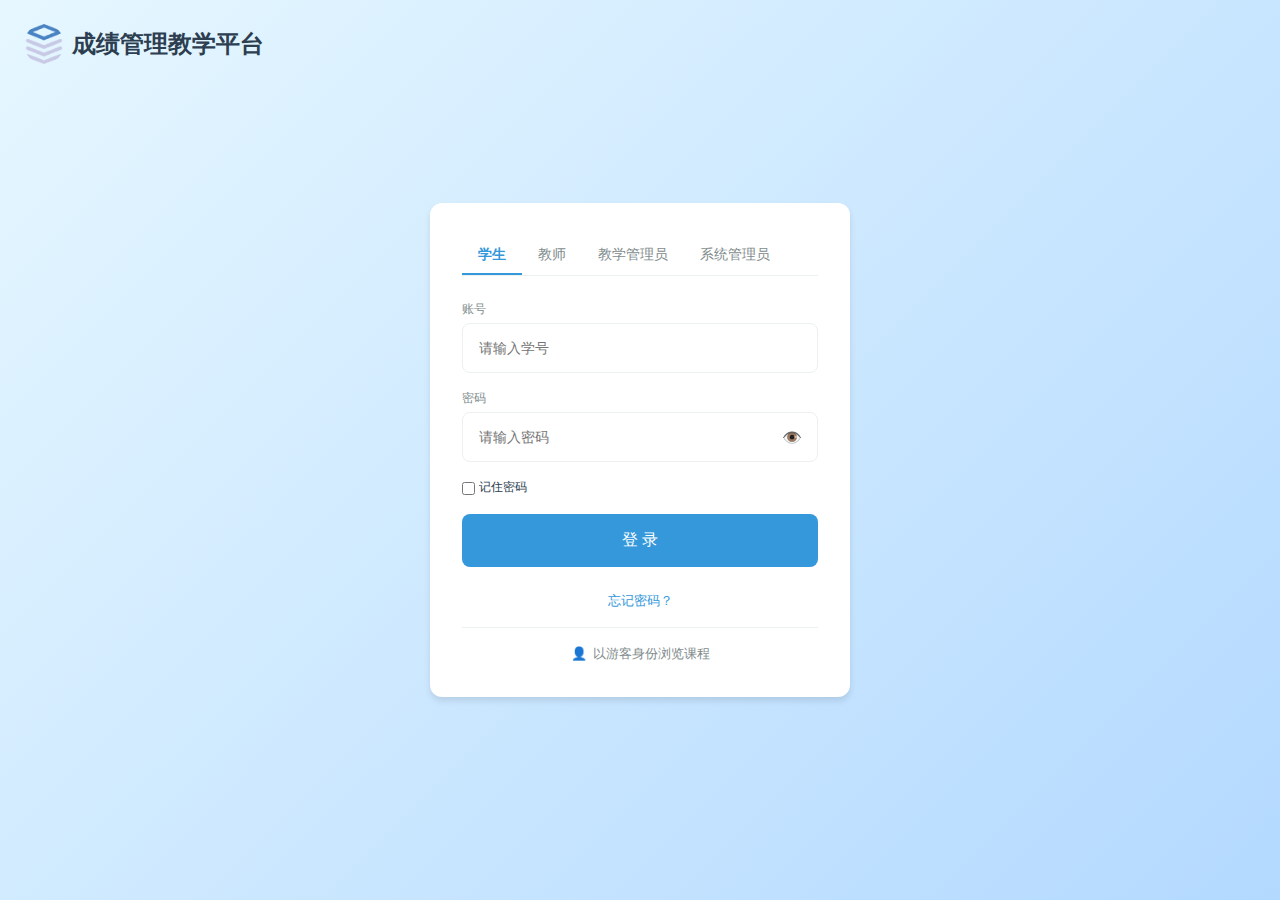
<file: index.html>
<!DOCTYPE html>
<html lang="zh">

<head>
  <meta charset="UTF-8" />
  <meta name="viewport" content="width=device-width, initial-scale=1.0" />
  <title>成绩管理教学平台 - 登录</title>
  <link rel="stylesheet" href="css/base.css">
  <link rel="stylesheet" href="css/layout.css">
  <link rel="stylesheet" href="css/modules/login.css">
  <style>
    
    body {
      background: linear-gradient(135deg, #e6f7ff, #b3d9ff);
      height: 100vh;
      display: flex;
      justify-content: center;
      align-items: center;
    }

    .logo-title {
      position: absolute;
      top: var(--space-lg);
      left: var(--space-lg);
      display: flex;
      align-items: center;
      gap: var(--space-sm);
    }

    .logo {
      width: 40px;
      height: 40px;
      border-radius: 50%;
    }

    .logo-title h1 {
      font-size: 24px;
      font-weight: bold;
    }

    .login-container {
      width: 420px;
      background: var(--white);
      border-radius: var(--radius-lg);
      box-shadow: var(--shadow-md);
      padding: var(--space-xl);
    }

    .role-tabs {
      display: flex;
      border-bottom: 1px solid var(--border-color);
      margin-bottom: var(--space-lg);
    }

    .role-tab {
      padding: var(--space-sm) var(--space-md);
      cursor: pointer;
      font-size: 14px;
      color: var(--text-secondary);
      transition: all 0.3s ease;
      border-bottom: 2px solid transparent;
    }

    .role-tab.active {
      color: var(--primary-color);
      border-bottom-color: var(--primary-color);
      font-weight: bold;
    }

    .form-group {
      margin-bottom: var(--space-md);
    }

    .form-group label {
      display: block;
      margin-bottom: var(--space-xs);
      font-size: 12px;
      color: var(--text-secondary);
    }

    .form-control {
      width: 100%;
      padding: var(--space-md);
      border: 1px solid var(--border-color);
      border-radius: var(--radius-md);
      font-size: 14px;
      transition: border-color 0.3s ease;
      box-sizing: border-box;
    }

    .form-control:focus {
      outline: none;
      border-color: var(--primary-color);
      box-shadow: 0 0 0 2px rgba(52, 152, 219, 0.2);
    }

    .password-wrapper {
      position: relative;
    }

    .password-toggle {
      position: absolute;
      right: var(--space-md);
      top: 50%;
      transform: translateY(-50%);
      cursor: pointer;
      color: var(--text-secondary);
      background: none;
      border: none;
      font-size: 16px;
    }

    .remember-me {
      display: flex;
      align-items: center;
      gap: var(--space-xs);
      margin-top: var(--space-sm);
      font-size: 12px;
    }

    .login-btn {
      width: 100%;
      font-size: 16px;
      padding: var(--space-md);
      margin-top: var(--space-md);
    }

    .login-links {
      text-align: center;
      margin-top: var(--space-lg);
      font-size: 13px;
    }

    .login-links a {
      color: var(--primary-color);
      text-decoration: none;
      transition: color 0.3s ease;
    }

    .login-links a:hover {
      color: var(--primary-dark);
      text-decoration: underline;
    }

    .guest-link {
      text-align: center;
      margin-top: var(--space-md);
      padding-top: var(--space-md);
      border-top: 1px solid var(--border-color);
      font-size: 13px;
    }

    .guest-link a {
      color: var(--text-secondary);
      text-decoration: none;
      display: inline-flex;
      align-items: center;
      gap: 6px;
      transition: color 0.3s ease;
    }

    .guest-link a:hover {
      color: var(--primary-color);
    }
  </style>
</head>

<body>
  <div class="logo-title">
    <img src="public/images/icons/favicon.png" alt="成绩管理系统" class="logo">
    <h1>成绩管理教学平台</h1>
  </div>

  <div class="login-container">
    <!-- 角色标签 -->
    <div class="role-tabs">
      <div class="role-tab active" data-role="student">学生</div>
      <div class="role-tab" data-role="teacher">教师</div>
      <div class="role-tab" data-role="teachadmin">教学管理员</div>
      <div class="role-tab" data-role="systemadmin">系统管理员</div>
    </div>

    <!-- 登录表单 -->
    <form id="loginForm">
      <div class="form-group">
        <label for="username">账号</label>
        <input type="text" id="username" class="form-control" placeholder="请输入学号" required />
      </div>

      <div class="form-group">
        <label for="password">密码</label>
        <div class="password-wrapper">
          <input type="password" id="password" class="form-control" placeholder="请输入密码" required />
          <button type="button" class="password-toggle" onclick="togglePassword()">👁️</button>
        </div>
      </div>

      <div class="remember-me">
        <input type="checkbox" id="remember" />
        <label for="remember">记住密码</label>
      </div>

      <button type="submit" class="login-btn btn btn-primary">登 录</button>
    </form>

    <!-- 忘记密码链接 -->
    <div class="login-links">
      <a href="pages/forgot-password.html">忘记密码？</a>
    </div>

    <!-- 游客入口 -->
    <div class="guest-link">
      <a href="pages/public-courses.html">
        <span>👤</span>
        <span>以游客身份浏览课程</span>
      </a>
    </div>
  </div>

  <!-- 引入外部 JS 文件 -->
  <script src="js/utils.js"></script>
  <script src="js/modules/auth.js"></script>
  <script src="js/data/users.js"></script>
  <script src="js/pages/login.js"></script>
</body>


</html>
</file>
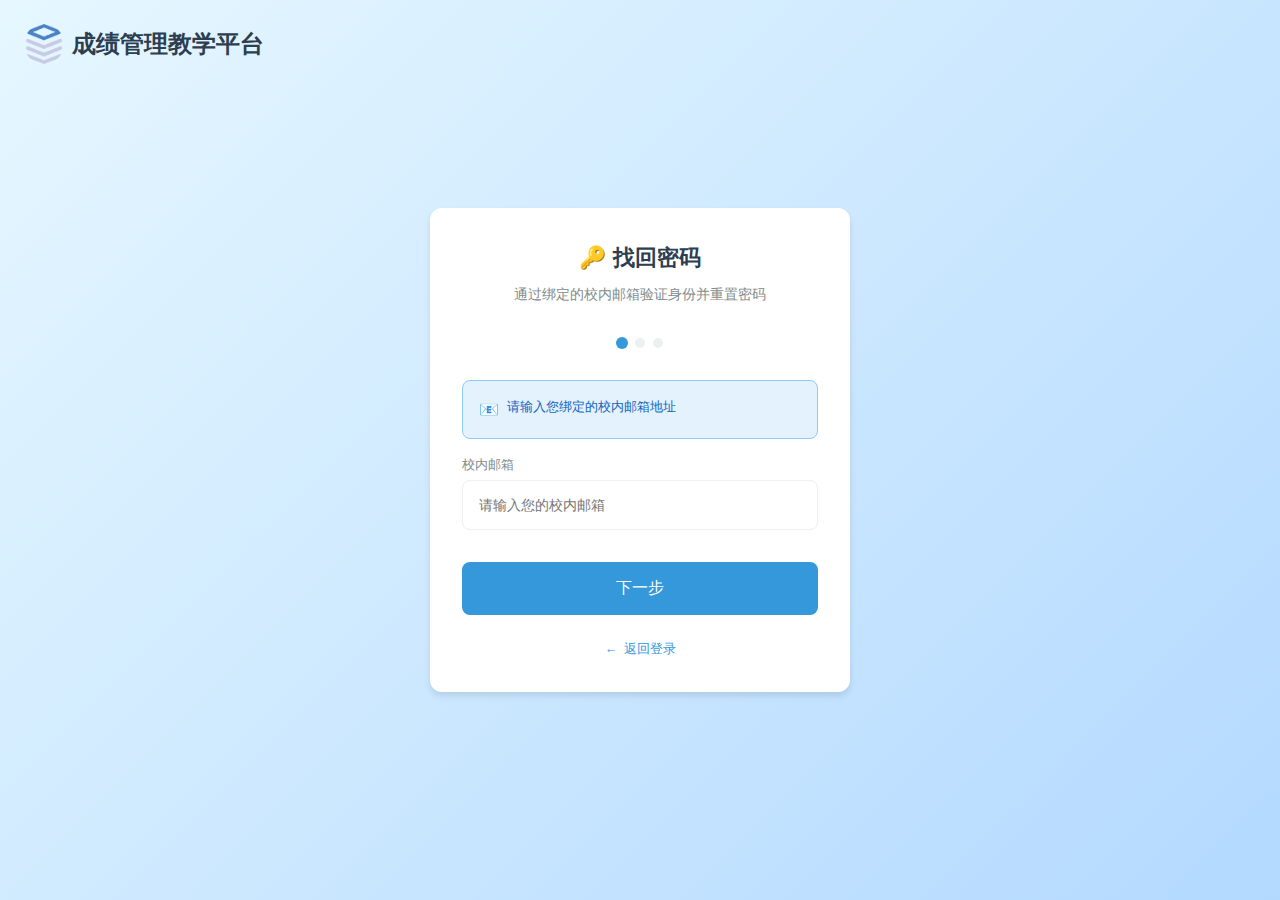
<file: pages/forgot-password.html>
<!DOCTYPE html>
<html lang="zh">

<head>
  <meta charset="UTF-8" />
  <meta name="viewport" content="width=device-width, initial-scale=1.0" />
  <title>忘记密码 - 成绩管理教学平台</title>
  <link rel="stylesheet" href="../css/base.css">
  <link rel="stylesheet" href="../css/layout.css">
  <link rel="stylesheet" href="../css/modules/login.css">
  <style>
    body {
      background: linear-gradient(135deg, #e6f7ff, #b3d9ff);
      min-height: 100vh;
      display: flex;
      justify-content: center;
      align-items: center;
      padding: 20px;
    }

    .logo-title {
      position: absolute;
      top: var(--space-lg);
      left: var(--space-lg);
      display: flex;
      align-items: center;
      gap: var(--space-sm);
    }

    .logo {
      width: 40px;
      height: 40px;
      border-radius: 50%;
    }

    .logo-title h1 {
      font-size: 24px;
      font-weight: bold;
    }

    .reset-container {
      width: 420px;
      background: var(--white);
      border-radius: var(--radius-lg);
      box-shadow: var(--shadow-md);
      padding: var(--space-xl);
    }

    .reset-header {
      text-align: center;
      margin-bottom: var(--space-xl);
    }

    .reset-header h2 {
      font-size: 22px;
      color: var(--text-primary);
      margin-bottom: var(--space-sm);
    }

    .reset-header p {
      font-size: 14px;
      color: var(--text-secondary);
    }

    /* 步骤指示器 */
    .steps-indicator {
      display: flex;
      justify-content: center;
      gap: 8px;
      margin-bottom: var(--space-xl);
    }

    .step-dot {
      width: 10px;
      height: 10px;
      border-radius: 50%;
      background: var(--border-color);
      transition: all 0.3s ease;
    }

    .step-dot.active {
      background: var(--primary-color);
      transform: scale(1.2);
    }

    .step-dot.completed {
      background: var(--secondary-color);
    }

    /* 表单样式 */
    .form-group {
      margin-bottom: var(--space-md);
    }

    .form-group label {
      display: block;
      margin-bottom: var(--space-xs);
      font-size: 13px;
      color: var(--text-secondary);
      font-weight: 500;
    }

    .form-control {
      width: 100%;
      padding: var(--space-md);
      border: 1px solid var(--border-color);
      border-radius: var(--radius-md);
      font-size: 14px;
      transition: border-color 0.3s ease;
      box-sizing: border-box;
    }

    .form-control:focus {
      outline: none;
      border-color: var(--primary-color);
      box-shadow: 0 0 0 2px rgba(52, 152, 219, 0.2);
    }

    .form-control.error {
      border-color: #e74c3c;
      box-shadow: 0 0 0 2px rgba(231, 76, 60, 0.2);
    }

    .error-message {
      color: #e74c3c;
      font-size: 12px;
      margin-top: 6px;
      display: none;
    }

    .error-message.show {
      display: block;
    }

    /* 验证码输入框 */
    .code-input-group {
      display: flex;
      gap: 10px;
    }

    .code-input-group .form-control {
      flex: 1;
    }

    .send-code-btn {
      padding: 0 20px;
      background: var(--primary-color);
      color: white;
      border: none;
      border-radius: var(--radius-md);
      font-size: 13px;
      cursor: pointer;
      white-space: nowrap;
      transition: background 0.3s ease;
    }

    .send-code-btn:hover:not(:disabled) {
      background: var(--primary-dark);
    }

    .send-code-btn:disabled {
      background: #bdc3c7;
      cursor: not-allowed;
    }

    /* 密码强度指示器 */
    .password-strength {
      margin-top: 8px;
      display: flex;
      gap: 4px;
    }

    .strength-bar {
      height: 4px;
      flex: 1;
      background: #e0e0e0;
      border-radius: 2px;
      transition: background 0.3s ease;
    }

    .strength-bar.weak {
      background: #e74c3c;
    }

    .strength-bar.medium {
      background: #f39c12;
    }

    .strength-bar.strong {
      background: #27ae60;
    }

    .strength-text {
      font-size: 12px;
      margin-top: 4px;
      color: var(--text-secondary);
    }

    /* 按钮 */
    .submit-btn {
      width: 100%;
      font-size: 16px;
      padding: var(--space-md);
      margin-top: var(--space-md);
      background: var(--primary-color);
      color: white;
      border: none;
      border-radius: var(--radius-md);
      cursor: pointer;
      transition: background 0.3s ease;
    }

    .submit-btn:hover:not(:disabled) {
      background: var(--primary-dark);
    }

    .submit-btn:disabled {
      background: #bdc3c7;
      cursor: not-allowed;
    }

    /* 返回登录 */
    .back-link {
      text-align: center;
      margin-top: var(--space-lg);
      font-size: 13px;
    }

    .back-link a {
      color: var(--primary-color);
      text-decoration: none;
      display: inline-flex;
      align-items: center;
      gap: 6px;
    }

    .back-link a:hover {
      text-decoration: underline;
    }

    /* 成功提示 */
    .success-message {
      text-align: center;
      padding: var(--space-xl) 0;
    }

    .success-icon {
      font-size: 64px;
      margin-bottom: var(--space-md);
    }

    .success-message h3 {
      font-size: 20px;
      color: var(--text-primary);
      margin-bottom: var(--space-sm);
    }

    .success-message p {
      color: var(--text-secondary);
      font-size: 14px;
      margin-bottom: var(--space-lg);
    }

    /* 隐藏步骤 */
    .step-content {
      display: none;
    }

    .step-content.active {
      display: block;
    }

    /* 提示信息 */
    .info-box {
      background: #e3f2fd;
      border: 1px solid #90caf9;
      border-radius: var(--radius-md);
      padding: var(--space-md);
      margin-bottom: var(--space-md);
      font-size: 13px;
      color: #1565c0;
      display: flex;
      align-items: flex-start;
      gap: 8px;
    }

    .info-box span:first-child {
      font-size: 16px;
    }

    /* 邮箱显示 */
    .email-display {
      background: #f5f5f5;
      padding: 12px 16px;
      border-radius: var(--radius-md);
      margin-bottom: var(--space-md);
      font-size: 14px;
      color: var(--text-primary);
      display: flex;
      align-items: center;
      gap: 8px;
    }
  </style>
</head>

<body>
  <div class="logo-title">
    <img src="../public/images/icons/favicon.png" alt="成绩管理系统" class="logo">
    <h1>成绩管理教学平台</h1>
  </div>

  <div class="reset-container">
    <div class="reset-header">
      <h2>🔑 找回密码</h2>
      <p>通过绑定的校内邮箱验证身份并重置密码</p>
    </div>

    <!-- 步骤指示器 -->
    <div class="steps-indicator">
      <div class="step-dot active" id="step1Dot"></div>
      <div class="step-dot" id="step2Dot"></div>
      <div class="step-dot" id="step3Dot"></div>
    </div>

    <!-- 步骤1: 输入邮箱 -->
    <div class="step-content active" id="step1">
      <div class="info-box">
        <span>📧</span>
        <span>请输入您绑定的校内邮箱地址</span>
      </div>
      <form id="step1Form">
        <div class="form-group">
          <label for="email">校内邮箱</label>
          <input type="email" id="email" class="form-control" placeholder="请输入您的校内邮箱" required>
          <div class="error-message" id="emailError">该邮箱未在系统中注册，请检查输入</div>
        </div>
        <button type="submit" class="submit-btn">下一步</button>
      </form>
    </div>

    <!-- 步骤2: 验证邮箱 -->
    <div class="step-content" id="step2">
      <div class="email-display" id="emailDisplay">
        <span>📧</span>
        <span id="displayEmail"></span>
      </div>
      <div class="info-box">
        <span>💡</span>
        <span>验证码已发送至您的邮箱，请查收</span>
      </div>
      <form id="step2Form">
        <div class="form-group">
          <label for="verifyCode">验证码</label>
          <div class="code-input-group">
            <input type="text" id="verifyCode" class="form-control" placeholder="请输入6位验证码" maxlength="6" required>
            <button type="button" class="send-code-btn" id="resendBtn">重新发送</button>
          </div>
          <div class="error-message" id="codeError">验证码错误，请重新输入</div>
        </div>
        <button type="submit" class="submit-btn">验证</button>
      </form>
    </div>

    <!-- 步骤3: 重置密码 -->
    <div class="step-content" id="step3">
      <form id="step3Form">
        <div class="form-group">
          <label for="newPassword">新密码</label>
          <input type="password" id="newPassword" class="form-control" placeholder="请输入新密码（至少6位）" required>
          <div class="password-strength" id="strengthIndicator">
            <div class="strength-bar" id="bar1"></div>
            <div class="strength-bar" id="bar2"></div>
            <div class="strength-bar" id="bar3"></div>
          </div>
          <div class="strength-text" id="strengthText"></div>
        </div>
        <div class="form-group">
          <label for="confirmPassword">确认新密码</label>
          <input type="password" id="confirmPassword" class="form-control" placeholder="请再次输入新密码" required>
          <div class="error-message" id="confirmError">两次输入的密码不一致</div>
        </div>
        <button type="submit" class="submit-btn">重置密码</button>
      </form>
    </div>

    <!-- 成功提示 -->
    <div class="step-content" id="successStep">
      <div class="success-message">
        <div class="success-icon">✅</div>
        <h3>密码重置成功！</h3>
        <p>您的密码已成功重置，请使用新密码登录</p>
        <a href="../index.html" class="submit-btn" style="display: inline-block; text-decoration: none;">返回登录</a>
      </div>
    </div>

    <!-- 返回登录链接 -->
    <div class="back-link" id="backLink">
      <a href="../index.html">
        <span>←</span>
        <span>返回登录</span>
      </a>
    </div>
  </div>

  <script src="../js/utils.js"></script>
  <script src="../js/data/users.js"></script>
  <script>
    // 当前步骤
    let currentStep = 1;
    let currentUser = null;
    let countdown = 0;

    // 初始化
    document.addEventListener('DOMContentLoaded', function () {
      initForms();
    });

    // 初始化表单事件
    function initForms() {
      // 步骤1：验证邮箱
      document.getElementById('step1Form').addEventListener('submit', function (e) {
        e.preventDefault();
        const email = document.getElementById('email').value.trim().toLowerCase();
        const emailInput = document.getElementById('email');
        const emailError = document.getElementById('emailError');

        // 清除之前的错误状态
        emailInput.classList.remove('error');
        emailError.classList.remove('show');

        // 在 UserData.users 中查找邮箱
        const user = UserData.users.find(u => u.email && u.email.toLowerCase() === email && u.status === 'active');

        if (!user) {
          // 邮箱不存在
          emailInput.classList.add('error');
          emailError.classList.add('show');
          return;
        }

        currentUser = user;

        // 显示邮箱
        document.getElementById('displayEmail').textContent = email;

        // 模拟发送验证码
        sendVerificationCode();

        // 进入步骤2
        goToStep(2);
      });

      // 清除输入时的错误状态
      document.getElementById('email').addEventListener('input', function () {
        this.classList.remove('error');
        document.getElementById('emailError').classList.remove('show');
      });

      // 步骤2：验证邮箱验证码
      document.getElementById('step2Form').addEventListener('submit', function (e) {
        e.preventDefault();
        const code = document.getElementById('verifyCode').value.trim();
        const codeInput = document.getElementById('verifyCode');
        const codeError = document.getElementById('codeError');

        // 清除之前的错误状态
        codeInput.classList.remove('error');
        codeError.classList.remove('show');

        // 验证码验证（测试用：123456）
        if (code !== '123456') {
          codeInput.classList.add('error');
          codeError.classList.add('show');
          return;
        }

        // 验证成功，进入步骤3
        goToStep(3);
      });

      // 清除验证码输入时的错误状态
      document.getElementById('verifyCode').addEventListener('input', function () {
        this.classList.remove('error');
        document.getElementById('codeError').classList.remove('show');
      });

      // 重新发送验证码
      document.getElementById('resendBtn').addEventListener('click', function () {
        if (countdown > 0) return;
        sendVerificationCode();
      });

      // 步骤3：重置密码
      document.getElementById('step3Form').addEventListener('submit', function (e) {
        e.preventDefault();
        const newPassword = document.getElementById('newPassword').value;
        const confirmPassword = document.getElementById('confirmPassword').value;
        const confirmInput = document.getElementById('confirmPassword');
        const confirmError = document.getElementById('confirmError');

        // 清除之前的错误状态
        confirmInput.classList.remove('error');
        confirmError.classList.remove('show');

        if (newPassword.length < 6) {
          alert('密码长度至少6位');
          return;
        }

        if (newPassword !== confirmPassword) {
          confirmInput.classList.add('error');
          confirmError.classList.add('show');
          return;
        }

        // 更新用户密码
        if (currentUser) {
          UserData.userService.updateUser(currentUser.id, {
            password: newPassword
          });
        }

        // 显示成功页面
        goToStep(4);
      });

      // 清除确认密码输入时的错误状态
      document.getElementById('confirmPassword').addEventListener('input', function () {
        this.classList.remove('error');
        document.getElementById('confirmError').classList.remove('show');
      });

      // 密码强度检测
      document.getElementById('newPassword').addEventListener('input', function () {
        checkPasswordStrength(this.value);
      });
    }

    // 切换步骤
    function goToStep(step) {
      currentStep = step;

      // 隐藏所有步骤
      document.querySelectorAll('.step-content').forEach(el => el.classList.remove('active'));

      // 更新步骤指示器
      for (let i = 1; i <= 3; i++) {
        const dot = document.getElementById('step' + i + 'Dot');
        dot.classList.remove('active', 'completed');
        if (i < step) {
          dot.classList.add('completed');
        } else if (i === step) {
          dot.classList.add('active');
        }
      }

      // 显示当前步骤
      if (step === 4) {
        document.getElementById('successStep').classList.add('active');
        document.getElementById('backLink').style.display = 'none';
      } else {
        document.getElementById('step' + step).classList.add('active');
      }
    }

    // 发送验证码
    function sendVerificationCode() {
      const btn = document.getElementById('resendBtn');
      countdown = 60;
      btn.disabled = true;

      const timer = setInterval(() => {
        countdown--;
        btn.textContent = countdown + 's后重发';

        if (countdown <= 0) {
          clearInterval(timer);
          btn.disabled = false;
          btn.textContent = '重新发送';
        }
      }, 1000);

      // 模拟发送验证码
      console.log('验证码已发送到:', currentUser?.email);
      alert('验证码已发送！（测试用验证码：123456）');
    }

    // 检查密码强度
    function checkPasswordStrength(password) {
      const bar1 = document.getElementById('bar1');
      const bar2 = document.getElementById('bar2');
      const bar3 = document.getElementById('bar3');
      const text = document.getElementById('strengthText');

      // 重置
      [bar1, bar2, bar3].forEach(bar => bar.className = 'strength-bar');

      if (!password) {
        text.textContent = '';
        return;
      }

      let strength = 0;
      if (password.length >= 6) strength++;
      if (password.length >= 8 && /[A-Z]/.test(password)) strength++;
      if (/[0-9]/.test(password) && /[^a-zA-Z0-9]/.test(password)) strength++;

      if (strength >= 1) bar1.classList.add('weak');
      if (strength >= 2) {
        bar1.classList.remove('weak');
        bar1.classList.add('medium');
        bar2.classList.add('medium');
      }
      if (strength >= 3) {
        bar1.classList.remove('medium');
        bar2.classList.remove('medium');
        bar1.classList.add('strong');
        bar2.classList.add('strong');
        bar3.classList.add('strong');
      }

      const strengthLabels = ['', '弱', '中等', '强'];
      text.textContent = '密码强度：' + strengthLabels[strength];
    }
  </script>
</body>

</html>
</file>
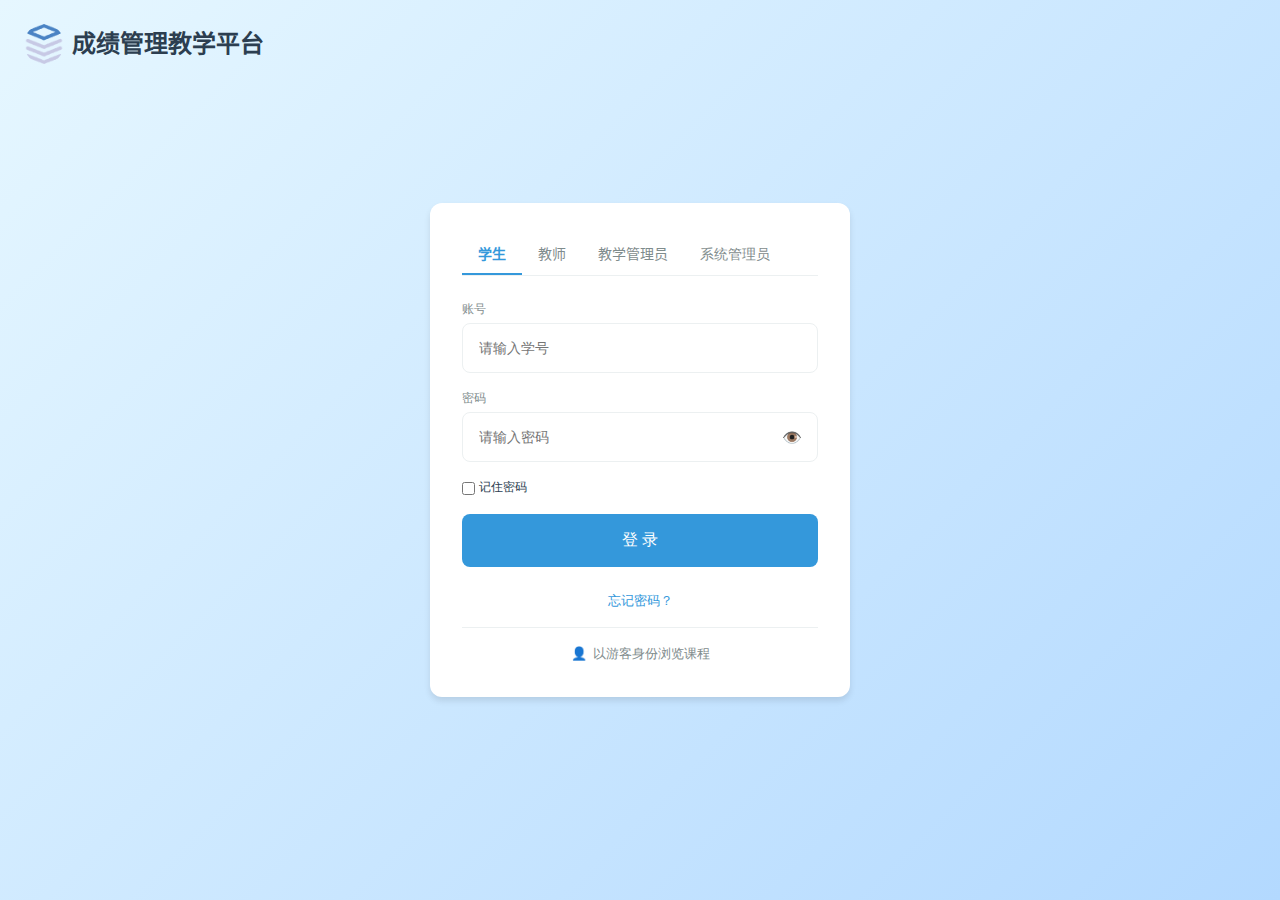
<file: pages/grade-audit.html>
<!DOCTYPE html>
<html lang="zh-CN">

<head>
    <meta charset="UTF-8">
    <meta name="viewport" content="width=device-width, initial-scale=1.0">
    <title>成绩管理系统 - 成绩审核</title>
    <link rel="icon" href="../public/images/icons/favicon.png" type="image/x-icon">
    <link rel="stylesheet" href="../css/base.css">
    <link rel="stylesheet" href="../css/layout.css">
    <link rel="stylesheet" href="../css/modules/dashboard.css">
    <style>
        /* 成绩审核专用样式（导航使用全局侧边栏样式） */
        header {
            position: fixed;
            top: 0;
            left: 0;
            width: 100%;
            height: 60px;
            background: linear-gradient(135deg, #1890ff, #40a9ff);
            color: white;
            display: flex;
            align-items: center;
            padding: 0 2rem;
            box-shadow: 0 2px 8px rgba(0, 0, 0, 0.1);
            z-index: 1000;
        }

        main-content {
            display: flex;
            flex: 1;
            /* 关键：占满剩余高度 */
            margin-top: 80px;
            /* 与导航栏高度匹配 */
            overflow: hidden;
            /* 防止溢出 */
        }

        /* 6. 侧边栏（固定宽度+滚动） */
        aside {
            flex: 0 0 250px;
            /* 0 0 250px：不伸缩，宽度固定 */
            background: white;
            box-shadow: 2px 0 5px rgba(0, 0, 0, 0.05);
            overflow-y: auto;
            /* 长列表时出现滚动条 */
            border-right: 1px solid #e8e8e8;
            padding: 1.5rem 0;
        }

        /* 7. 内容区域（自动填充剩余空间） */
        section {
            flex: 1 1 auto;
            /* 自动伸缩填充 */
            padding: 2rem;
            overflow-y: auto;
            /* 内容溢出时滚动 */
            background: #fff;
            min-height: 100%;
            /* 确保高度至少100% */
        }

        .content-section {
            display: none;
        }

        .content-section.active {
            display: block;
        }

        .audit-grid {
            display: grid;
            grid-template-columns: 1fr 1fr;
            gap: 20px;
            margin-bottom: 30px;
        }

        .anomaly-card {
            background: white;
            border-radius: 12px;
            padding: 20px;
            box-shadow: 0 2px 10px rgba(0, 0, 0, 0.1);
            border-left: 4px solid #dc3545;
        }

        .anomaly-card.warning {
            border-left-color: #ffc107;
        }

        .anomaly-card.success {
            border-left-color: #28a745;
        }

        .chart-container {
            background: white;
            border-radius: 12px;
            padding: 20px;
            box-shadow: 0 2px 10px rgba(0, 0, 0, 0.1);
            margin-bottom: 20px;
        }

        .chart-canvas {
            width: 100%;
            height: 300px;
            display: flex;
            align-items: center;
            justify-content: center;
            background: #f8f9fa;
            border-radius: 8px;
            position: relative;
        }

        .audit-table {
            width: 100%;
            border-collapse: collapse;
            background: white;
            border-radius: 12px;
            overflow: hidden;
            box-shadow: 0 2px 10px rgba(0, 0, 0, 0.1);
        }

        .audit-table th {
            background: #007bff;
            color: white;
            padding: 15px;
            text-align: left;
            font-weight: 600;
        }

        .audit-table td {
            padding: 12px 15px;
            border-bottom: 1px solid #e9ecef;
        }

        .audit-table tr:hover {
            background: #f8f9fa;
        }

        .status-badge {
            padding: 4px 12px;
            border-radius: 20px;
            font-size: 12px;
            font-weight: 600;
            display: inline-block;
        }

        .status-pending {
            background: #fff3cd;
            color: #856404;
        }

        .status-approved {
            background: #d4edda;
            color: #155724;
        }

        .status-rejected {
            background: #f8d7da;
            color: #721c24;
        }

        .status-published {
            background: #d1ecf1;
            color: #0c5460;
        }

        .audit-actions {
            display: flex;
            gap: 10px;
        }

        .btn-sm {
            padding: 6px 12px;
            font-size: 12px;
        }

        .comment-section {
            background: #f8f9fa;
            border-radius: 8px;
            padding: 15px;
            margin-top: 15px;
        }

        .comment-textarea {
            width: 100%;
            min-height: 80px;
            border: 1px solid #ddd;
            border-radius: 6px;
            padding: 10px;
            resize: vertical;
            font-family: inherit;
        }

        .stats-grid {
            display: grid;
            grid-template-columns: repeat(4, 1fr);
            gap: 20px;
            margin-bottom: 30px;
        }

        .stat-card {
            background: white;
            border-radius: 12px;
            padding: 20px;
            box-shadow: 0 2px 10px rgba(0, 0, 0, 0.1);
            text-align: center;
        }

        .stat-number {
            font-size: 2rem;
            font-weight: bold;
            color: #007bff;
            margin-bottom: 5px;
        }

        .stat-label {
            color: #6c757d;
            font-size: 0.9rem;
        }

        .filter-section {
            background: white;
            border-radius: 12px;
            padding: 20px;
            box-shadow: 0 2px 10px rgba(0, 0, 0, 0.1);
            margin-bottom: 20px;
        }

        .filter-row {
            display: flex;
            gap: 15px;
            align-items: center;
            flex-wrap: wrap;
        }

        .filter-group {
            display: flex;
            flex-direction: column;
            gap: 5px;
        }

        .filter-group label {
            font-weight: 500;
            color: #495057;
            font-size: 0.9rem;
        }

        .modal {
            display: none;
            position: fixed;
            z-index: 1000;
            left: 0;
            top: 0;
            width: 100%;
            height: 100%;
            background-color: rgba(0, 0, 0, 0.5);
        }

        .modal-content {
            background-color: white;
            margin: 5% auto;
            padding: 0;
            border-radius: 12px;
            width: 80%;
            max-width: 800px;
            max-height: 80vh;
            overflow-y: auto;
        }

        .modal-header {
            background: #007bff;
            color: white;
            padding: 20px;
            border-radius: 12px 12px 0 0;
            display: flex;
            justify-content: space-between;
            align-items: center;
        }

        .modal-body {
            padding: 20px;
        }

        .modal-footer {
            padding: 20px;
            border-top: 1px solid #e9ecef;
            display: flex;
            justify-content: flex-end;
            gap: 10px;
        }

        .close {
            color: white;
            font-size: 28px;
            font-weight: bold;
            cursor: pointer;
            line-height: 1;
        }

        .close:hover {
            opacity: 0.7;
        }

        .progress-bar {
            width: 100%;
            height: 8px;
            background: #e9ecef;
            border-radius: 4px;
            overflow: hidden;
            margin: 10px 0;
        }

        .progress-fill {
            height: 100%;
            background: #007bff;
            transition: width 0.3s ease;
        }

        .timeline {
            position: relative;
            padding-left: 30px;
        }

        .timeline::before {
            content: '';
            position: absolute;
            left: 10px;
            top: 0;
            bottom: 0;
            width: 2px;
            background: #e9ecef;
        }

        .timeline-item {
            position: relative;
            margin-bottom: 20px;
            padding: 15px;
            background: #f8f9fa;
            border-radius: 8px;
        }

        .timeline-item::before {
            content: '';
            position: absolute;
            left: -25px;
            top: 20px;
            width: 10px;
            height: 10px;
            border-radius: 50%;
            background: #007bff;
        }

        .timeline-date {
            font-size: 0.85rem;
            color: #6c757d;
            margin-bottom: 5px;
        }

        .timeline-content {
            font-size: 0.9rem;
        }

        .timeline-author {
            font-weight: 600;
            color: #007bff;
        }

        /* 页面布局微调：满宽顶栏 + 两侧约20px留白 */
        .container {
            max-width: none;
            width: 100%;
            padding: 0 clamp(12px, 2vw, 20px);
            box-sizing: border-box;
        }

        .main-content {
            gap: clamp(12px, 2vw, 20px);
        }

        .sidebar {
            margin-right: clamp(12px, 2vw, 20px);
        }
    </style>
</head>

<body>
    <div class="container">
        <!-- 顶部导航（与学生端统一样式） -->
        <header class="header">
            <div class="header-content">
                <div class="logo">
                    <img src="../public/images/icons/favicon.png" alt="成绩管理系统" class="logo-img">
                    <h1>成绩管理系统 - 成绩审核</h1>
                </div>
                <div class="user-info">
                    <span id="userName">成绩管理员</span>
                    <button id="logoutBtn" class="btn btn-primary">退出登录</button>
                </div>
            </div>
        </header>

        <!-- 主要内容区域 -->
        <main class="main-content">
            <!-- 成绩审核导航（与学生端侧边栏统一） -->
            <aside class="sidebar">
                <nav class="nav-menu">
                    <ul>
                        <li class="nav-item active">
                            <a href="#" class="nav-link" data-section="anomaly-monitoring">
                                <img src="../public/images/icons/成绩查询.png" alt="异常监控" class="nav-icon">
                                <span>异常监控</span>
                            </a>
                        </li>
                        <li class="nav-item">
                            <a href="#" class="nav-link" data-section="review-process">
                                <img src="../public/images/icons/待办事项.png" alt="审核流程" class="nav-icon">
                                <span>审核流程</span>
                            </a>
                        </li>
                        <li class="nav-item">
                            <a href="#" class="nav-link" data-section="grade-publishing">
                                <img src="../public/images/icons/我的课程.png" alt="成绩发布" class="nav-icon">
                                <span>成绩发布</span>
                            </a>
                        </li>
                        <li class="nav-item">
                            <a href="#" class="nav-link" data-section="operation-logs">
                                <img src="../public/images/icons/待办事项.png" alt="操作日志" class="nav-icon">
                                <span>操作日志</span>
                            </a>
                        </li>
                    </ul>
                </nav>
            </aside>

            <!-- 异常成绩监控 -->
            <section id="anomaly-monitoring" class="content-section active">
                <!-- 统计概览 -->
                <div class="stats-grid">
                    <div class="stat-card">
                        <div class="stat-number" id="totalCourses">0</div>
                        <div class="stat-label">总课程数</div>
                    </div>
                    <div class="stat-card">
                        <div class="stat-number" id="anomalyCourses">0</div>
                        <div class="stat-label">异常课程</div>
                    </div>
                    <div class="stat-card">
                        <div class="stat-number" id="anomalyStudents">0</div>
                        <div class="stat-label">异常学生</div>
                    </div>
                    <div class="stat-card">
                        <div class="stat-number" id="pendingReviews">0</div>
                        <div class="stat-label">待审核</div>
                    </div>
                </div>

                <!-- 异常课程列表 -->
                <div class="audit-grid">
                    <div class="chart-container">
                        <h3>课程成绩分布</h3>
                        <div class="chart-canvas" id="courseDistributionChart">
                            <canvas id="courseChart" width="400" height="300"></canvas>
                        </div>
                    </div>
                    <div class="chart-container">
                        <h3>异常趋势</h3>
                        <div class="chart-canvas" id="anomalyTrendChart">
                            <canvas id="trendChart" width="400" height="300"></canvas>
                        </div>
                    </div>
                </div>

                <!-- 异常课程详情 -->
                <div class="chart-container">
                    <h3>异常课程详情</h3>
                    <div class="filter-section">
                        <div class="filter-row">
                            <div class="filter-group">
                                <label>课程名称</label>
                                <input type="text" id="courseNameFilter" class="form-control" placeholder="输入课程名称">
                            </div>
                            <div class="filter-group">
                                <label>异常类型</label>
                                <select id="anomalyTypeFilter" class="form-control">
                                    <option value="">全部</option>
                                    <option value="high_excellent">优秀率过高</option>
                                    <option value="low_pass">及格率过低</option>
                                    <option value="grade_fluctuation">成绩波动</option>
                                </select>
                            </div>
                            <div class="filter-group">
                                <label>&nbsp;</label>
                                <button class="btn btn-primary" onclick="GradeAuditModule.filterAnomalies()">筛选</button>
                            </div>
                        </div>
                    </div>
                    <table class="audit-table">
                        <thead>
                            <tr>
                                <th>课程名称</th>
                                <th>教师</th>
                                <th>学生人数</th>
                                <th>优秀率</th>
                                <th>及格率</th>
                                <th>异常类型</th>
                                <th>状态</th>
                                <th>操作</th>
                            </tr>
                        </thead>
                        <tbody id="anomalyCourseList">
                            <!-- 动态生成 -->
                        </tbody>
                    </table>
                </div>

                <!-- 异常学生列表 -->
                <div class="chart-container">
                    <h3>异常学生详情</h3>
                    <table class="audit-table">
                        <thead>
                            <tr>
                                <th>学生姓名</th>
                                <th>学号</th>
                                <th>课程名称</th>
                                <th>当前成绩</th>
                                <th>历史平均</th>
                                <th>波动幅度</th>
                                <th>状态</th>
                                <th>操作</th>
                            </tr>
                        </thead>
                        <tbody id="anomalyStudentList">
                            <!-- 动态生成 -->
                        </tbody>
                    </table>
                </div>
            </section>

            <!-- 审核流程 -->
            <section id="review-process" class="content-section">
                <!-- 筛选区域 -->
                <div class="filter-section">
                    <div class="filter-row">
                        <div class="filter-group">
                            <label>审核状态</label>
                            <select id="reviewStatusFilter" class="form-control">
                                <option value="">全部</option>
                                <option value="pending">待审核</option>
                                <option value="approved">已通过</option>
                                <option value="rejected">已拒绝</option>
                            </select>
                        </div>
                        <div class="filter-group">
                            <label>课程名称</label>
                            <input type="text" id="reviewCourseFilter" class="form-control" placeholder="输入课程名称">
                        </div>
                        <div class="filter-group">
                            <label>教师姓名</label>
                            <input type="text" id="reviewTeacherFilter" class="form-control" placeholder="输入教师姓名">
                        </div>
                        <div class="filter-group">
                            <label>&nbsp;</label>
                            <button class="btn btn-primary" onclick="GradeAuditModule.filterReviews()">筛选</button>
                        </div>
                    </div>
                </div>

                <!-- 待审核成绩列表 -->
                <div class="chart-container">
                    <h3>待审核成绩列表</h3>
                    <table class="audit-table">
                        <thead>
                            <tr>
                                <th>课程名称</th>
                                <th>教师</th>
                                <th>学生人数</th>
                                <th>提交时间</th>
                                <th>审核状态</th>
                                <th>当前审核人</th>
                                <th>操作</th>
                            </tr>
                        </thead>
                        <tbody id="pendingReviewList">
                            <!-- 动态生成 -->
                        </tbody>
                    </table>
                </div>

                <!-- 审核历史 -->
                <div class="chart-container">
                    <h3>审核历史记录</h3>
                    <table class="audit-table">
                        <thead>
                            <tr>
                                <th>课程名称</th>
                                <th>审核人</th>
                                <th>审核时间</th>
                                <th>审核结果</th>
                                <th>审核意见</th>
                                <th>操作</th>
                            </tr>
                        </thead>
                        <tbody id="reviewHistoryList">
                            <!-- 动态生成 -->
                        </tbody>
                    </table>
                </div>
            </section>

            <!-- 成绩发布 -->
            <section id="grade-publishing" class="content-section">
                <!-- 发布统计 -->
                <div class="stats-grid">
                    <div class="stat-card">
                        <div class="stat-number" id="approvedGrades">0</div>
                        <div class="stat-label">已审核成绩</div>
                    </div>
                    <div class="stat-card">
                        <div class="stat-number" id="publishedGrades">0</div>
                        <div class="stat-label">已发布成绩</div>
                    </div>
                    <div class="stat-card">
                        <div class="stat-number" id="pendingPublish">0</div>
                        <div class="stat-label">待发布成绩</div>
                    </div>
                    <div class="stat-card">
                        <div class="stat-number" id="publishRate">0%</div>
                        <div class="stat-label">发布率</div>
                    </div>
                </div>

                <!-- 批量发布操作 -->
                <div class="chart-container">
                    <h3>批量发布操作</h3>
                    <div class="filter-section">
                        <div class="filter-row">
                            <div class="filter-group">
                                <label>选择学期</label>
                                <select id="publishSemesterFilter" class="form-control">
                                    <option value="">全部学期</option>
                                    <option value="2024-2025-1">2024-2025学年第一学期</option>
                                    <option value="2024-2025-2">2024-2025学年第二学期</option>
                                </select>
                            </div>
                            <div class="filter-group">
                                <label>课程类型</label>
                                <select id="publishCourseTypeFilter" class="form-control">
                                    <option value="">全部类型</option>
                                    <option value="required">必修课</option>
                                    <option value="elective">选修课</option>
                                </select>
                            </div>
                            <div class="filter-group">
                                <label>&nbsp;</label>
                                <button class="btn btn-success" onclick="GradeAuditModule.batchPublish()">批量发布</button>
                                <button class="btn btn-warning" onclick="GradeAuditModule.batchWithdraw()">批量撤回</button>
                            </div>
                        </div>
                    </div>
                </div>

                <!-- 发布状态列表 -->
                <div class="chart-container">
                    <h3>成绩发布状态</h3>
                    <table class="audit-table">
                        <thead>
                            <tr>
                                <th><input type="checkbox" id="selectAllPublish"
                                        onchange="GradeAuditModule.toggleSelectAll()"></th>
                                <th>课程名称</th>
                                <th>教师</th>
                                <th>学生人数</th>
                                <th>审核状态</th>
                                <th>发布状态</th>
                                <th>发布时间</th>
                                <th>操作</th>
                            </tr>
                        </thead>
                        <tbody id="publishStatusList">
                            <!-- 动态生成 -->
                        </tbody>
                    </table>
                </div>

                <!-- 发布历史 -->
                <div class="chart-container">
                    <h3>发布历史记录</h3>
                    <table class="audit-table">
                        <thead>
                            <tr>
                                <th>课程名称</th>
                                <th>发布人</th>
                                <th>发布时间</th>
                                <th>发布类型</th>
                                <th>影响学生数</th>
                                <th>操作</th>
                            </tr>
                        </thead>
                        <tbody id="publishHistoryList">
                            <!-- 动态生成 -->
                        </tbody>
                    </table>
                </div>
            </section>

            <!-- 操作日志管理 -->
            <section id="operation-logs" class="content-section">
                <div class="stats-grid">
                    <div class="stat-card">
                        <div class="stat-number" id="totalLogs">0</div>
                        <div class="stat-label">总日志数</div>
                    </div>
                    <div class="stat-card">
                        <div class="stat-number" id="todayLogs">0</div>
                        <div class="stat-label">今日日志</div>
                    </div>
                    <div class="stat-card">
                        <div class="stat-number" id="teacherLogs">0</div>
                        <div class="stat-label">教师操作</div>
                    </div>
                    <div class="stat-card">
                        <div class="stat-number" id="studentLogs">0</div>
                        <div class="stat-label">学生操作</div>
                    </div>
                </div>

                <div class="chart-container">
                    <h3>操作日志查询</h3>
                    <div class="filter-section">
                        <div class="filter-row">
                            <div class="filter-group">
                                <label>用户类型</label>
                                <select id="logUserTypeFilter" class="form-control">
                                    <option value="">全部类型</option>
                                    <option value="teacher">教师</option>
                                    <option value="student">学生</option>
                                    <option value="admin">管理员</option>
                                </select>
                            </div>
                            <div class="filter-group">
                                <label>操作类型</label>
                                <select id="logActionTypeFilter" class="form-control">
                                    <option value="">全部操作</option>
                                    <option value="login">登录</option>
                                    <option value="logout">登出</option>
                                    <option value="grade">成绩操作</option>
                                    <option value="course">课程操作</option>
                                    <option value="assignment">作业/考试</option>
                                    <option value="student">学生管理</option>
                                </select>
                            </div>
                            <div class="filter-group">
                                <label>开始日期</label>
                                <input type="date" id="logStartDate" class="form-control">
                            </div>
                            <div class="filter-group">
                                <label>结束日期</label>
                                <input type="date" id="logEndDate" class="form-control">
                            </div>
                        </div>
                        <div class="filter-row" style="margin-top: 15px;">
                            <div class="filter-group" style="flex: 1;">
                                <label>搜索关键词</label>
                                <input type="text" id="logSearchInput" class="form-control"
                                    placeholder="按用户名、操作详情搜索...">
                            </div>
                        </div>
                        <div style="margin-top: 15px;">
                            <button class="btn btn-primary" id="searchLogsBtn">查询日志</button>
                            <button class="btn btn-secondary" id="resetLogFilterBtn">重置筛选</button>
                            <button class="btn btn-success" id="exportLogsBtn">📥 导出CSV</button>
                            <button class="btn btn-warning" id="generateMockLogsBtn">生成测试数据</button>
                        </div>
                    </div>
                </div>

                <div class="chart-container">
                    <h3>日志记录列表</h3>
                    <table class="audit-table">
                        <thead>
                            <tr>
                                <th>时间</th>
                                <th>用户</th>
                                <th>角色</th>
                                <th>操作类型</th>
                                <th>操作详情</th>
                            </tr>
                        </thead>
                        <tbody id="operationLogTableBody">
                            <!-- 日志列表将通过JS动态生成 -->
                        </tbody>
                    </table>
                </div>
            </section>
        </main>
    </div>

    <!-- 审核模态框 -->
    <div id="reviewModal" class="modal">
        <div class="modal-content">
            <div class="modal-header">
                <h3>成绩审核</h3>
                <span class="close" onclick="GradeAuditModule.closeReviewModal()">&times;</span>
            </div>
            <div class="modal-body">
                <div class="form-group">
                    <label>课程名称</label>
                    <input type="text" id="reviewCourseName" class="form-control" readonly>
                </div>
                <div class="form-group">
                    <label>教师姓名</label>
                    <input type="text" id="reviewTeacherName" class="form-control" readonly>
                </div>
                <div class="form-group">
                    <label>学生人数</label>
                    <input type="text" id="reviewStudentCount" class="form-control" readonly>
                </div>
                <div class="form-group">
                    <label>审核结果</label>
                    <select id="reviewResult" class="form-control" required>
                        <option value="">请选择审核结果</option>
                        <option value="approved">通过</option>
                        <option value="rejected">拒绝</option>
                        <option value="need_revision">需要修改</option>
                    </select>
                </div>
                <div class="form-group">
                    <label>审核意见</label>
                    <textarea id="reviewComment" class="comment-textarea" placeholder="请输入审核意见..." required></textarea>
                </div>
                <div class="form-group">
                    <label>下一级审核人</label>
                    <select id="nextReviewer" class="form-control">
                        <option value="">无需下一级审核</option>
                        <option value="department_head">系主任</option>
                        <option value="academic_director">教务处长</option>
                    </select>
                </div>
            </div>
            <div class="modal-footer">
                <button type="button" class="btn btn-primary" onclick="GradeAuditModule.submitReview()">提交审核</button>
                <button type="button" class="btn btn-secondary"
                    onclick="GradeAuditModule.closeReviewModal()">取消</button>
            </div>
        </div>
    </div>

    <!-- 成绩详情模态框 -->
    <div id="gradeDetailModal" class="modal">
        <div class="modal-content">
            <div class="modal-header">
                <h3>成绩详情</h3>
                <span class="close" onclick="GradeAuditModule.closeGradeDetailModal()">&times;</span>
            </div>
            <div class="modal-body">
                <div class="chart-container">
                    <h4>成绩分布图</h4>
                    <div class="chart-canvas">
                        <canvas id="gradeDetailChart" width="600" height="400"></canvas>
                    </div>
                </div>
                <div class="chart-container">
                    <h4>成绩统计</h4>
                    <div class="stats-grid">
                        <div class="stat-card">
                            <div class="stat-number" id="detailAvgScore">0</div>
                            <div class="stat-label">平均分</div>
                        </div>
                        <div class="stat-card">
                            <div class="stat-number" id="detailMaxScore">0</div>
                            <div class="stat-label">最高分</div>
                        </div>
                        <div class="stat-card">
                            <div class="stat-number" id="detailMinScore">0</div>
                            <div class="stat-label">最低分</div>
                        </div>
                        <div class="stat-card">
                            <div class="stat-number" id="detailPassRate">0%</div>
                            <div class="stat-label">及格率</div>
                        </div>
                    </div>
                </div>
                <div class="chart-container">
                    <h4>学生成绩列表</h4>
                    <table class="audit-table">
                        <thead>
                            <tr>
                                <th>学号</th>
                                <th>姓名</th>
                                <th>成绩</th>
                                <th>等级</th>
                                <th>状态</th>
                            </tr>
                        </thead>
                        <tbody id="gradeDetailList">
                            <!-- 动态生成 -->
                        </tbody>
                    </table>
                </div>
            </div>
        </div>
    </div>

    <!-- JavaScript -->
    <script src="../js/utils.js"></script>
    <script src="../js/modules/auth.js"></script>
    <script src="../js/data/users.js"></script>
    <script src="../js/data/students.js"></script>
    <script src="../js/data/teachers.js"></script>
    <script src="../js/data/courses.js"></script>
    <script src="../js/data/grades.js"></script>
    <script src="../js/pages/grade-audit.js"></script>
</body>

</html>
</file>
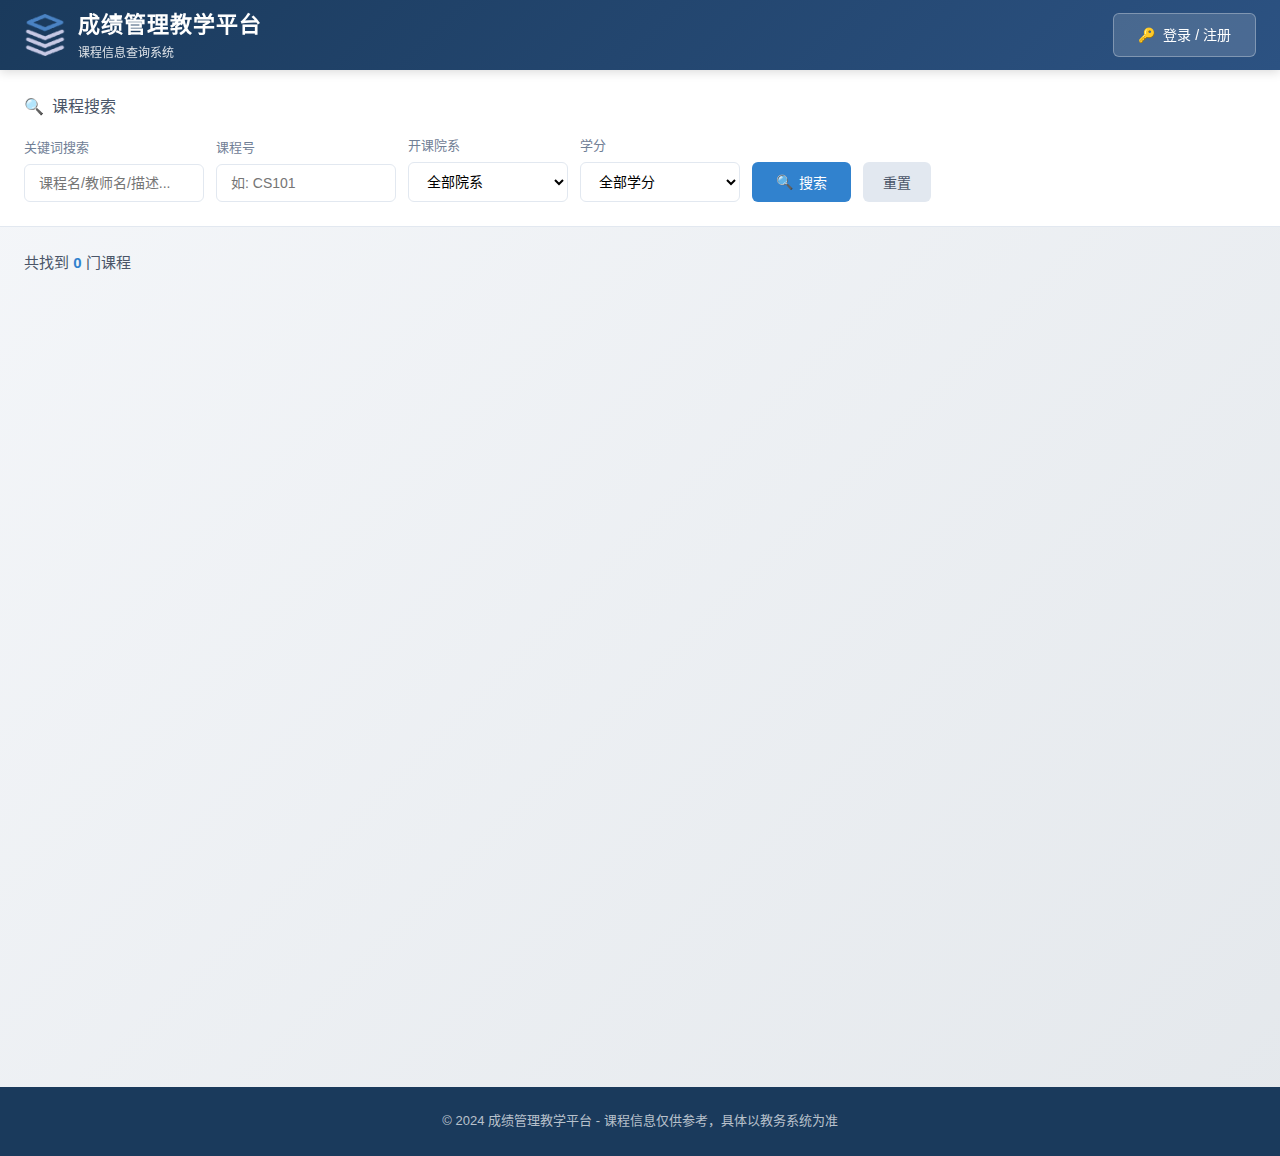
<file: pages/public-courses.html>
<!DOCTYPE html>
<html lang="zh-CN">

<head>
  <meta charset="UTF-8">
  <meta name="viewport" content="width=device-width, initial-scale=1.0">
  <title>课程信息库 - 成绩管理教学平台</title>
  <link rel="icon" href="../public/favicon.ico" type="image/x-icon">
  <link rel="stylesheet" href="../css/base.css">
  <link rel="stylesheet" href="../css/layout.css">
  <style>
    * {
      margin: 0;
      padding: 0;
      box-sizing: border-box;
    }

    body {
      font-family: 'Microsoft YaHei', 'PingFang SC', sans-serif;
      background: linear-gradient(135deg, #f5f7fa 0%, #e4e8ec 100%);
      min-height: 100vh;
    }

    /* 顶部导航栏 */
    .header {
      background: linear-gradient(135deg, #1a3a5c 0%, #2c5282 100%);
      color: white;
      padding: 0;
      position: sticky;
      top: 0;
      z-index: 100;
      box-shadow: 0 2px 10px rgba(0, 0, 0, 0.15);
    }

    .header-content {
      max-width: 1400px;
      margin: 0 auto;
      padding: 0 24px;
      height: 70px;
      display: flex;
      align-items: center;
      justify-content: space-between;
    }

    .logo-section {
      display: flex;
      align-items: center;
      gap: 12px;
    }

    .logo-icon {
      width: 42px;
      height: 42px;
      display: flex;
      align-items: center;
      justify-content: center;
    }

    .logo-icon img {
      width: 100%;
      height: 100%;
      object-fit: contain;
    }



    .logo-text h1 {
      font-size: 22px;
      font-weight: 600;
      letter-spacing: 1px;
    }

    .logo-text p {
      font-size: 12px;
      opacity: 0.85;
      margin-top: 2px;
    }

    .nav-actions {
      display: flex;
      align-items: center;
      gap: 16px;
    }

    .login-btn {
      background: rgba(255, 255, 255, 0.15);
      color: white;
      border: 1px solid rgba(255, 255, 255, 0.3);
      padding: 10px 24px;
      border-radius: 6px;
      font-size: 14px;
      cursor: pointer;
      transition: all 0.3s ease;
      text-decoration: none;
      display: flex;
      align-items: center;
      gap: 8px;
    }

    .login-btn:hover {
      background: white;
      color: #1a3a5c;
    }

    /* 搜索区域 */
    .search-section {
      background: white;
      padding: 24px 0;
      border-bottom: 1px solid #e2e8f0;
    }

    .search-container {
      max-width: 1400px;
      margin: 0 auto;
      padding: 0 24px;
    }

    .search-title {
      font-size: 16px;
      color: #4a5568;
      margin-bottom: 16px;
      display: flex;
      align-items: center;
      gap: 8px;
    }

    .search-form {
      display: flex;
      flex-wrap: wrap;
      gap: 12px;
      align-items: flex-end;
    }

    .search-group {
      display: flex;
      flex-direction: column;
      gap: 6px;
    }

    .search-group label {
      font-size: 13px;
      color: #718096;
      font-weight: 500;
    }

    .search-input {
      padding: 10px 14px;
      border: 1px solid #e2e8f0;
      border-radius: 6px;
      font-size: 14px;
      width: 180px;
      transition: all 0.3s ease;
    }

    .search-input:focus {
      outline: none;
      border-color: #3182ce;
      box-shadow: 0 0 0 3px rgba(49, 130, 206, 0.15);
    }

    .search-select {
      padding: 10px 14px;
      border: 1px solid #e2e8f0;
      border-radius: 6px;
      font-size: 14px;
      width: 160px;
      background: white;
      cursor: pointer;
    }

    .search-select:focus {
      outline: none;
      border-color: #3182ce;
    }

    .search-btn {
      background: #3182ce;
      color: white;
      border: none;
      padding: 10px 24px;
      border-radius: 6px;
      font-size: 14px;
      cursor: pointer;
      transition: background 0.3s ease;
      display: flex;
      align-items: center;
      gap: 6px;
    }

    .search-btn:hover {
      background: #2c5282;
    }

    .reset-btn {
      background: #e2e8f0;
      color: #4a5568;
      border: none;
      padding: 10px 20px;
      border-radius: 6px;
      font-size: 14px;
      cursor: pointer;
      transition: background 0.3s ease;
    }

    .reset-btn:hover {
      background: #cbd5e0;
    }

    /* 主内容区 */
    .main-content {
      max-width: 1400px;
      margin: 0 auto;
      padding: 24px;
    }

    .results-header {
      display: flex;
      justify-content: space-between;
      align-items: center;
      margin-bottom: 20px;
    }

    .results-count {
      font-size: 15px;
      color: #4a5568;
    }

    .results-count span {
      color: #3182ce;
      font-weight: 600;
    }

    /* 课程卡片网格 */
    .courses-grid {
      display: grid;
      grid-template-columns: repeat(auto-fill, minmax(340px, 1fr));
      gap: 20px;
    }

    .course-card {
      background: white;
      border-radius: 12px;
      box-shadow: 0 2px 8px rgba(0, 0, 0, 0.08);
      overflow: hidden;
      transition: all 0.3s ease;
      border: 1px solid #e2e8f0;
    }

    .course-card:hover {
      transform: translateY(-4px);
      box-shadow: 0 8px 24px rgba(0, 0, 0, 0.12);
    }

    .course-header {
      background: linear-gradient(135deg, #3182ce 0%, #2c5282 100%);
      color: white;
      padding: 18px 20px;
    }

    .course-id {
      font-size: 12px;
      opacity: 0.9;
      margin-bottom: 6px;
      font-family: 'Consolas', monospace;
    }

    .course-name {
      font-size: 18px;
      font-weight: 600;
      margin-bottom: 8px;
    }

    .course-meta {
      display: flex;
      gap: 16px;
      font-size: 13px;
      opacity: 0.9;
    }

    .course-meta-item {
      display: flex;
      align-items: center;
      gap: 4px;
    }

    .course-body {
      padding: 20px;
    }

    .course-info-row {
      display: flex;
      margin-bottom: 12px;
      font-size: 14px;
    }

    .course-info-label {
      color: #718096;
      width: 80px;
      flex-shrink: 0;
    }

    .course-info-value {
      color: #2d3748;
      flex: 1;
    }

    .course-description {
      color: #4a5568;
      font-size: 14px;
      line-height: 1.6;
      margin-top: 12px;
      padding-top: 12px;
      border-top: 1px solid #e2e8f0;
    }

    .course-footer {
      padding: 16px 20px;
      background: #f7fafc;
      border-top: 1px solid #e2e8f0;
    }

    .course-requirements {
      font-size: 13px;
      color: #718096;
      display: flex;
      align-items: flex-start;
      gap: 8px;
    }

    .course-requirements span {
      color: #e53e3e;
    }

    /* 空状态 */
    .empty-state {
      text-align: center;
      padding: 60px 20px;
      color: #718096;
    }

    .empty-state-icon {
      font-size: 64px;
      margin-bottom: 16px;
      opacity: 0.5;
    }

    .empty-state h3 {
      font-size: 18px;
      margin-bottom: 8px;
      color: #4a5568;
    }

    /* 页脚 */
    .footer {
      background: #1a3a5c;
      color: rgba(255, 255, 255, 0.7);
      padding: 24px;
      text-align: center;
      margin-top: 40px;
    }

    .footer p {
      font-size: 13px;
    }

    /* 响应式 */
    @media (max-width: 768px) {
      .header-content {
        padding: 0 16px;
      }

      .logo-text h1 {
        font-size: 18px;
      }

      .logo-text p {
        display: none;
      }

      .search-form {
        flex-direction: column;
      }

      .search-input,
      .search-select {
        width: 100%;
      }

      .courses-grid {
        grid-template-columns: 1fr;
      }

      .header-content {
        height: 60px;
      }

      .logo-icon {
        width: 36px;
        height: 36px;
      }
    }

    @media (min-width: 769px) and (max-width: 1024px) {
      .courses-grid {
        grid-template-columns: repeat(auto-fill, minmax(280px, 1fr));
      }

      .search-input {
        width: 160px;
      }
    }

    @media (min-width: 1025px) and (max-width: 1280px) {
      .courses-grid {
        grid-template-columns: repeat(auto-fill, minmax(320px, 1fr));
      }
    }

    @media (min-width: 1281px) {
      .courses-grid {
        grid-template-columns: repeat(auto-fill, minmax(340px, 1fr));
      }
    }
  </style>
</head>

<body>
  <!-- 顶部导航栏 -->
  <header class="header">
    <div class="header-content">
      <div class="logo-section">
        <div class="logo-icon">
          <img src="../public/images/icons/favicon.png" alt="成绩管理系统" class="logo-img">
        </div>
        <div class="logo-text">
          <h1>成绩管理教学平台</h1>
          <p>课程信息查询系统</p>
        </div>
      </div>
      <div class="nav-actions">
        <a href="../index.html" class="login-btn">
          <span>🔑</span>
          <span>登录 / 注册</span>
        </a>
      </div>
    </div>
  </header>

  <!-- 搜索区域 -->
  <section class="search-section">
    <div class="search-container">
      <div class="search-title">
        <span>🔍</span>
        <span>课程搜索</span>
      </div>
      <form class="search-form" id="searchForm">
        <div class="search-group">
          <label for="keyword">关键词搜索</label>
          <input type="text" id="keyword" class="search-input" placeholder="课程名/教师名/描述...">
        </div>
        <div class="search-group">
          <label for="courseId">课程号</label>
          <input type="text" id="courseId" class="search-input" placeholder="如: CS101">
        </div>
        <div class="search-group">
          <label for="department">开课院系</label>
          <select id="department" class="search-select">
            <option value="">全部院系</option>
          </select>
        </div>
        <div class="search-group">
          <label for="credit">学分</label>
          <select id="credit" class="search-select">
            <option value="">全部学分</option>
          </select>
        </div>
        <button type="submit" class="search-btn">
          <span>🔍</span>
          <span>搜索</span>
        </button>
        <button type="button" class="reset-btn" id="resetBtn">重置</button>
      </form>
    </div>
  </section>

  <!-- 主内容区 -->
  <main class="main-content">
    <div class="results-header">
      <div class="results-count">
        共找到 <span id="courseCount">0</span> 门课程
      </div>
    </div>

    <div class="courses-grid" id="coursesGrid">
      <!-- 课程卡片将通过 JS 动态生成 -->
    </div>

    <!-- 空状态 -->
    <div class="empty-state" id="emptyState" style="display: none;">
      <div class="empty-state-icon">📭</div>
      <h3>未找到相关课程</h3>
      <p>请尝试调整搜索条件</p>
    </div>
  </main>

  <!-- 页脚 -->
  <footer class="footer">
    <p>© 2024 成绩管理教学平台 - 课程信息仅供参考，具体以教务系统为准</p>
  </footer>

  <!-- JavaScript -->
  <script src="../js/data/courses.js"></script>
  <script src="../js/pages/public-courses.js"></script>
</body>

</html>
</file>
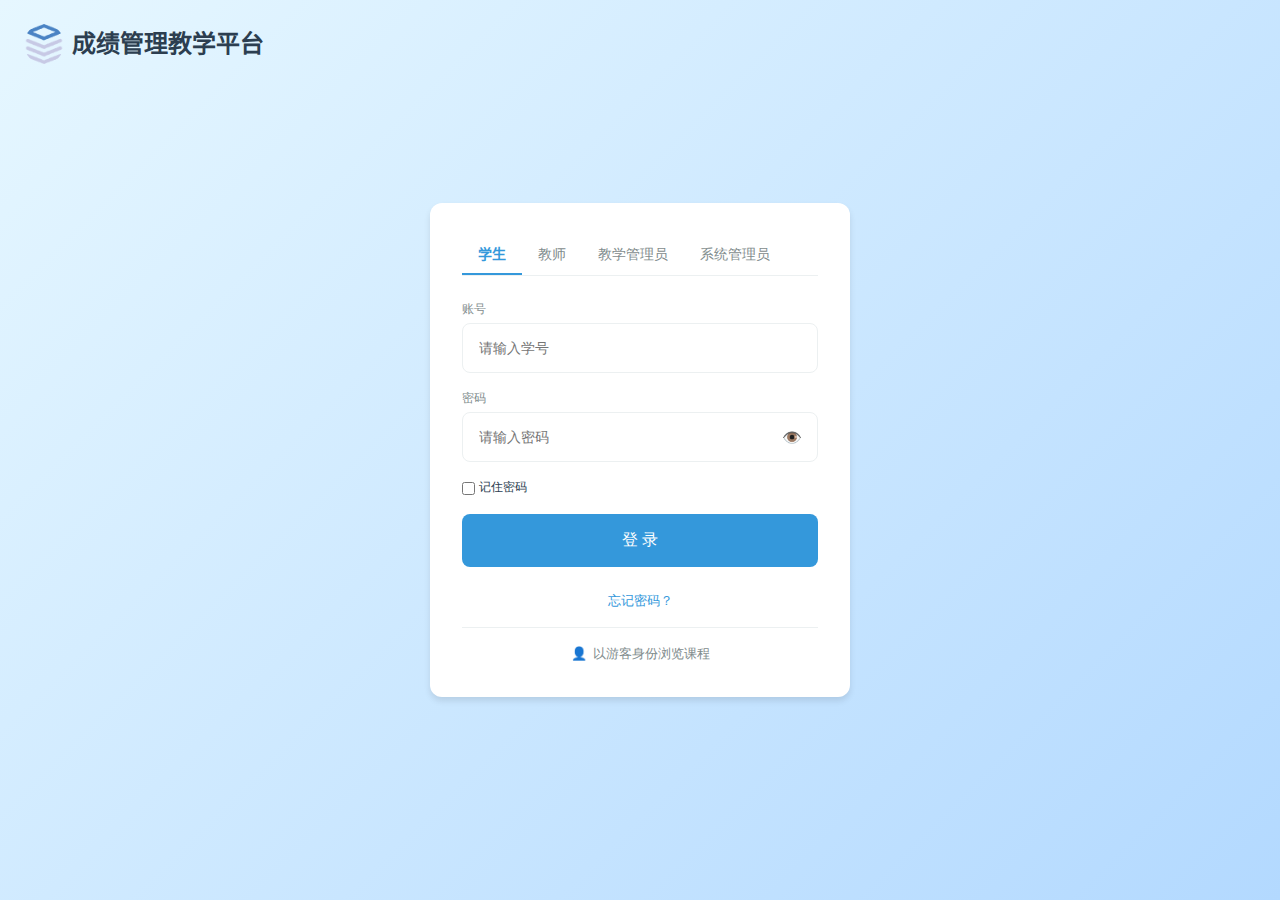
<file: pages/student-dashboard.html>
<!DOCTYPE html>
<html lang="zh-CN">
<head>
    <meta charset="UTF-8">
    <meta name="viewport" content="width=device-width, initial-scale=1.0">
    <title>成绩管理系统 - 学生端</title>
    <link rel="icon" href="../public/favicon.ico" type="image/x-icon">
    <link rel="stylesheet" href="../css/base.css">
    <link rel="stylesheet" href="../css/layout.css">
    <link rel="stylesheet" href="../css/modules/student.css">
</head>
<body>
    <div class="student-portal-container">
        <!-- 头部 -->
        <header class="header">
            <div class="header-content">
                <div class="logo">
                    <img src="../public/images/icons/favicon.png" alt="成绩管理系统" class="logo-img">
                    <h1>成绩管理系统 - 学生端</h1>
                </div>
                <div class="user-info">
                    <span id="studentName">学生姓名</span>
                    <span id="studentId">学号：</span>
                    <button id="logoutBtn" class="btn btn-primary">退出登录</button>
                </div>
            </div>
        </header>

        <!-- 主要内容 -->
        <div class="main-content">
            <!-- 侧边栏 -->
            <aside class="sidebar">
                <nav class="nav-menu">
                    <ul>
                        <li class="nav-item active" data-function="course-selection">
                            <a href="#" class="nav-link">
                                <img src="../public/images/icons/课程选择.png" alt="选课管理" class="nav-icon">
                                <span>选课管理</span>
                            </a>
                        </li>
                        <li class="nav-item" data-function="my-courses">
                            <a href="#" class="nav-link">
                                <img src="../public/images/icons/我的课程.png" alt="我的课程" class="nav-icon">
                                <span>我的课程</span>
                            </a>
                        </li>
                        <li class="nav-item" data-function="grade-query">
                            <a href="#" class="nav-link">
                                <img src="../public/images/icons/成绩查询.png" alt="成绩查询" class="nav-icon">
                                <span>成绩查询</span>
                            </a>
                        </li>
                        <li class="nav-item" data-function="todo">
                            <a href="#" class="nav-link">
                                <img src="../public/images/icons/待办事项.png" alt="待办事项" class="nav-icon">
                                <span>待办事项</span>
                            </a>
                        </li>
                        <li class="nav-item" data-function="profile">
                            <a href="#" class="nav-link">
                                <img src="../public/images/icons/个人中心.png" alt="个人中心" class="nav-icon">
                                <span>个人中心</span>
                            </a>
                        </li>
                    </ul>
                </nav>
            </aside>

            <!-- 内容区域 -->
            <main class="content">
                <!-- 欢迎区域已移除，使用各功能模块的卡片标题 -->

                <!-- 选课管理功能内容 -->
                <div id="course-selection-content" class="function-content active">
                    <div class="card">
                        <div class="card-header">
                            <h3>选课管理</h3>
                        </div>
                        <div class="card-body">
                            <!-- 可选课程列表 -->
                            <div class="course-list">
                                <h4>可选课程</h4>
                                <div id="availableCourses" class="courses-grid">
                                    <!-- 课程列表将通过JS动态生成 -->
                                    <div class="no-data">正在加载课程信息...</div>
                                </div>
                            </div>

                            <!-- 已选课程 -->
                            <div class="selected-courses">
                                <h4>已选课程</h4>
                                <div id="selectedCourses" class="courses-table">
                                    <!-- 已选课程列表将通过JS动态生成 -->
                                    <div class="no-data">暂无已选课程</div>
                                </div>
                            </div>
                        </div>
                    </div>
                </div>

                <!-- 我的课程功能内容 -->
                <div id="my-courses-content" class="function-content">
                    <div class="card">
                        <div class="card-header">
                            <h3>我的课程</h3>
                        </div>
                        <div class="card-body">
                            <!-- 查询条件 -->
                            <div class="query-form">
                                <div class="form-group">
                                    <label for="myCoursesSemesterSelect">学期：</label>
                                    <select id="myCoursesSemesterSelect" class="form-control">
                                        <option value="">全部学期</option>
                                        <option value="2023-2024-1">2023-2024学年第一学期</option>
                                        <option value="2023-2024-2">2023-2024学年第二学期</option>
                                        <option value="2024-2025-1">2024-2025学年第一学期</option>
                                    </select>
                                </div>
                                <button id="myCoursesQueryBtn" class="btn btn-primary">查询课程</button>
                            </div>

                            <!-- 课程列表 -->
                            <div class="my-courses-container">
                                <div id="myCoursesList" class="courses-grid">
                                    <div class="no-data">请选择学期并查询课程</div>
                                </div>
                            </div>
                        </div>
                    </div>
                </div>

                <!-- 成绩查询功能内容 -->
                <div id="grade-query-content" class="function-content">
                    <div class="card">
                        <div class="card-header">
                            <h3>成绩查询</h3>
                        </div>
                        <div class="card-body">
                            <!-- 查询条件 -->
                            <div class="query-form">
                                <div class="form-group">
                                    <label for="semesterSelect">学期：</label>
                                    <select id="semesterSelect" class="form-control">
                                        <option value="">全部学期</option>
                                        <option value="2023-2024-1">2023-2024学年第一学期</option>
                                        <option value="2023-2024-2">2023-2024学年第二学期</option>
                                    </select>
                                </div>
                                <button id="queryBtn" class="btn btn-primary">查询成绩</button>
                            </div>

                            <!-- 成绩表格 -->
                            <div class="grade-table-container">
                                <table id="gradeTable" class="table">
                                    <thead>
                                        <tr>
                                            <th>课程名称</th>
                                            <th>课程代码</th>
                                            <th>学分</th>
                                            <th>成绩</th>
                                            <th>学期</th>
                                            <th>教师</th>
                                        </tr>
                                    </thead>
                                    <tbody>
                                        <!-- 成绩数据将通过JS动态生成 -->
                                        <tr>
                                            <td colspan="6" class="no-data">请选择学期并查询成绩</td>
                                        </tr>
                                    </tbody>
                                </table>
                            </div>
                        </div>
                    </div>
                </div>

                <!-- 待办事项功能内容 -->
                <div id="todo-content" class="function-content">
                    <div class="card">
                        <div class="card-header">
                            <h3>待办事项</h3>
                        </div>
                        <div class="card-body">
                            <!-- 课程选择 -->
                            <div class="query-form">
                                <div class="form-group">
                                    <label for="todoCourseSelect">选择课程：</label>
                                    <select id="todoCourseSelect" class="form-control">
                                        <option value="">全部课程</option>
                                        <!-- 课程选项将通过JS动态生成 -->
                                    </select>
                                </div>
                                <button id="todoQueryBtn" class="btn btn-primary">查询事项</button>
                            </div>

                            <!-- 待办事项列表 -->
                            <div id="todoList" class="todo-container">
                                <div class="no-data">请选择课程并查询待办事项</div>
                            </div>
                        </div>
                    </div>
                </div>

                <!-- 个人中心功能内容 -->
                <div id="profile-content" class="function-content">
                    <div class="card">
                        <div class="card-header">
                            <h3>个人中心</h3>
                        </div>
                        <div class="card-body">
                            <!-- 基本信息 -->
                            <div class="profile-section">
                                <h4>基本信息</h4>
                                <div class="profile-info-grid">
                                    <div class="profile-info-item">
                                        <label>姓名：</label>
                                        <span id="profileName">张三</span>
                                    </div>
                                    <div class="profile-info-item">
                                        <label>学号：</label>
                                        <span id="profileStudentId">20230101</span>
                                    </div>
                                    <div class="profile-info-item">
                                        <label>学院：</label>
                                        <span id="profileDepartment">计算机科学与技术学院</span>
                                    </div>
                                    <div class="profile-info-item">
                                        <label>年级：</label>
                                        <span id="profileGrade">2023级</span>
                                    </div>
                                    <div class="profile-info-item">
                                        <label>专业：</label>
                                        <span id="profileMajor">计算机科学与技术</span>
                                    </div>
                                    <div class="profile-info-item">
                                        <label>班级：</label>
                                        <span id="profileClass">计算机2301班</span>
                                    </div>
                                    <div class="profile-info-item">
                                        <label>入学时间：</label>
                                        <span id="profileAdmissionDate">2023-09-01</span>
                                    </div>
                                    <div class="profile-info-item">
                                        <label>邮箱：</label>
                                        <span id="profileEmail">zhangsan@university.edu.cn</span>
                                    </div>
                                    <div class="profile-info-item">
                                        <label>电话：</label>
                                        <span id="profilePhone">13800138000</span>
                                    </div>
                                </div>
                            </div>

                            <!-- 学习统计 -->
                            <div class="profile-section">
                                <h4>学习统计</h4>
                                <div class="stats-grid">
                                    <div class="stat-card">
                                        <div class="stat-value" id="totalCourses">5</div>
                                        <div class="stat-label">总课程数</div>
                                        <div class="stat-detail">已修：<span id="completedCourses">3</span> 当前：<span id="currentCourses">2</span></div>
                                    </div>
                                    <div class="stat-card">
                                        <div class="stat-value" id="totalCredits">15</div>
                                        <div class="stat-label">总学分</div>
                                        <div class="stat-detail">已获：<span id="completedCredits">9</span> 在读：<span id="currentCredits">6</span></div>
                                    </div>
                                    <div class="stat-card">
                                        <div class="stat-value" id="avgGrade">85</div>
                                        <div class="stat-label">平均成绩</div>
                                        <div class="stat-detail">基于<span id="gradedCourses">3</span>门课程</div>
                                    </div>
                                    <div class="stat-card">
                                        <div class="stat-value" id="todoCompletionRate">60%</div>
                                        <div class="stat-label">任务完成率</div>
                                        <div class="stat-detail">已完成：<span id="completedTodoItems">6</span>/<span id="totalTodoItems">10</span></div>
                                    </div>
                                </div>
                            </div>

                            <!-- 最近活动 -->
                            <div class="profile-section">
                                <h4>最近活动</h4>
                                <div class="recent-activities">
                                    <!-- 活动记录将通过JS动态生成 -->
                                    <div class="no-data">正在加载活动记录...</div>
                                </div>
                            </div>
                        </div>
                    </div>
                </div>
            </main>
        </div>
    </div>

    <!-- JavaScript -->
    <script src="../js/utils.js"></script>
    <script src="../js/modules/auth.js"></script>
    <script src="../js/data/users.js"></script>
    <script src="../js/data/students.js"></script>
    <script src="../js/data/grades.js"></script>
    <script src="../js/data/courses.js"></script>
    <script src="../js/pages/student-portal.js"></script>
</body>
</html>
</file>
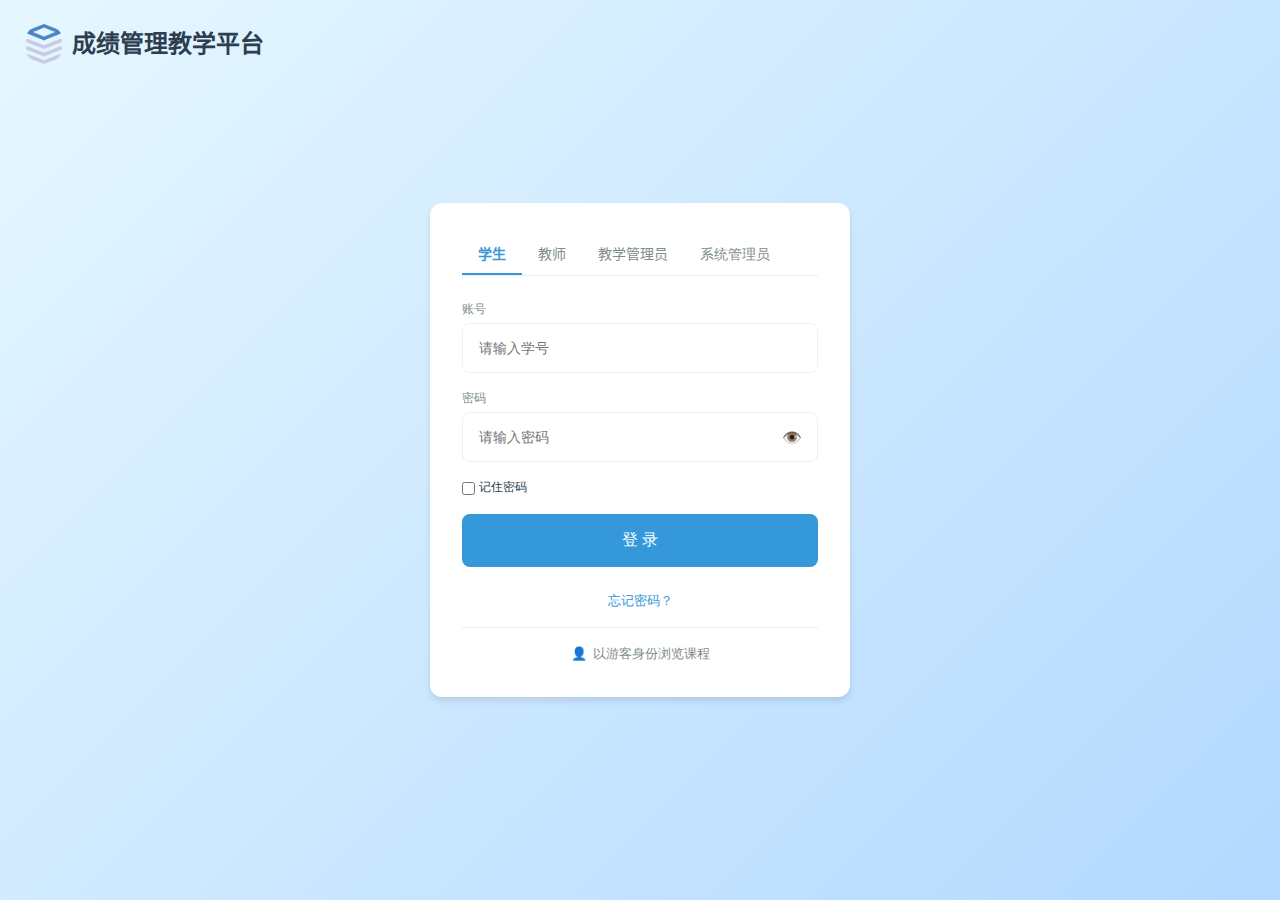
<file: pages/teacher-dashboard.html>
<!DOCTYPE html>
<html lang="zh-CN">
<head>
    <meta charset="UTF-8">
    <meta name="viewport" content="width=device-width, initial-scale=1.0">
    <title>教师端 - 成绩管理教学平台</title>
    <link rel="icon" href="../public/favicon.ico" type="image/x-icon">
    <link rel="stylesheet" href="../css/base.css">
    <link rel="stylesheet" href="../css/layout.css">
    <link rel="stylesheet" href="../css/modules/teacher.css">
    <link rel="stylesheet" href="../css/modules/dashboard.css">
    <style>
        /* 富文本编辑器样式 */
        .rich-text-editor-container {
            border: 1px solid #ddd;
            border-radius: 4px;
            overflow: hidden;
        }
        
        .editor-toolbar {
            background: #f8f9fa;
            border-bottom: 1px solid #ddd;
            padding: 8px;
            display: flex;
            gap: 4px;
            flex-wrap: wrap;
        }
        
        .editor-btn {
            background: white;
            border: 1px solid #ddd;
            border-radius: 3px;
            padding: 6px 8px;
            cursor: pointer;
            font-size: 12px;
            transition: all 0.2s;
        }
        
        .editor-btn:hover {
            background: #e9ecef;
            border-color: #adb5bd;
        }
        
        .editor-btn:active {
            background: #dee2e6;
        }
        
        .rich-text-editor {
            min-height: 120px;
            padding: 12px;
            font-family: inherit;
            font-size: 14px;
            line-height: 1.5;
            outline: none;
            overflow-y: auto;
        }
        
        .rich-text-editor:empty:before {
            content: attr(placeholder);
            color: #6c757d;
            font-style: italic;
        }
        
        .rich-text-editor:focus {
            border-color: #007bff;
        }
        
        /* 课程编辑表单样式增强 */
        .course-edit-section {
            background: white;
            border-radius: 8px;
            padding: 24px;
            box-shadow: 0 2px 8px rgba(0,0,0,0.1);
        }
        
        .edit-header {
            display: flex;
            justify-content: space-between;
            align-items: center;
            margin-bottom: 24px;
            padding-bottom: 16px;
            border-bottom: 1px solid #e9ecef;
        }
        
        .form-section {
            margin-bottom: 32px;
        }
        
        .form-section h3 {
            margin-bottom: 16px;
            color: #495057;
            font-size: 18px;
        }
        
        .form-grid {
            display: grid;
            grid-template-columns: repeat(auto-fit, minmax(250px, 1fr));
            gap: 16px;
        }
        
        .form-group {
            margin-bottom: 16px;
        }
        
        .form-group label {
            display: block;
            margin-bottom: 6px;
            font-weight: 500;
            color: #495057;
        }

        /* 筛选工具栏布局 */
        .filter-toolbar {
            display: flex;
            align-items: center;
            gap: 12px;
            flex-wrap: wrap;
            justify-content: space-between;
            margin-bottom: 16px;
        }

        .filter-group {
            flex: 1;
            display: flex;
            align-items: center;
            gap: 10px;
            flex-wrap: wrap;
            min-width: 260px;
        }

        .filter-group .search-input {
            flex: 1;
            min-width: 220px;
        }

        .filter-group .filter-select {
            min-width: 160px;
        }

        .action-group {
            display: flex;
            align-items: center;
        }

        /* 课程状态统计面板样式 */
        .status-stats-panel {
            background: white;
            border-radius: 8px;
            padding: 20px;
            margin-bottom: 20px;
            box-shadow: 0 2px 8px rgba(0,0,0,0.1);
        }
        
        .stats-grid {
            display: grid;
            grid-template-columns: repeat(auto-fit, minmax(180px, 1fr));
            gap: 16px;
        }
        
        .stat-item {
            text-align: center;
            padding: 16px;
            border-radius: 6px;
            background: #f8f9fa;
            transition: all 0.3s ease;
        }
        
        .stat-item:hover {
            transform: translateY(-2px);
            box-shadow: 0 4px 12px rgba(0,0,0,0.1);
        }
        
        .stat-item.total {
            background: linear-gradient(135deg, #667eea 0%, #764ba2 100%);
            color: white;
        }
        
        .stat-item.draft {
            background: linear-gradient(135deg, #f093fb 0%, #f5576c 100%);
            color: white;
        }
        
        .stat-item.published {
            background: linear-gradient(135deg, #4facfe 0%, #00f2fe 100%);
            color: white;
        }
        
        .stat-item.withdrawn {
            background: linear-gradient(135deg, #fd746c 0%, #ff9068 100%);
            color: white;
        }
        
        .stat-item.archived {
            background: linear-gradient(135deg, #a8caba 0%, #5d4157 100%);
            color: white;
        }
        
        .stat-value {
            font-size: 28px;
            font-weight: bold;
            margin-bottom: 4px;
        }
        
        .stat-label {
            font-size: 14px;
            opacity: 0.9;
        }

        /* 操作按钮样式 */
        .action-buttons {
            display: flex;
            gap: 4px;
            flex-wrap: wrap;
        }
        
        .action-disabled {
            padding: 4px 8px;
            background: #e9ecef;
            color: #6c757d;
            border-radius: 3px;
            font-size: 12px;
            border: 1px solid #dee2e6;
        }

        .form-actions {
            display: flex;
            gap: 12px;
            justify-content: flex-end;
            padding-top: 24px;
            border-top: 1px solid #e9ecef;
        }
        
        /* 课件上传样式 */
        .material-upload-area {
            border: 1px solid #e9ecef;
            border-radius: 8px;
            padding: 20px;
            background: #f8f9fa;
        }
        
        .upload-header h4 {
            margin: 0 0 8px 0;
            color: #495057;
        }
        
        .upload-tip {
            color: #6c757d;
            font-size: 14px;
        }
        
        .file-upload-zone {
            border: 2px dashed #dee2e6;
            border-radius: 6px;
            padding: 40px 20px;
            text-align: center;
            margin: 20px 0;
            cursor: pointer;
            transition: all 0.3s ease;
        }
        
        .file-upload-zone:hover {
            border-color: #007bff;
            background: #f8f9ff;
        }
        
        .file-upload-zone.dragover {
            border-color: #007bff;
            background: #e7f3ff;
        }
        
        .upload-icon {
            font-size: 48px;
            margin-bottom: 16px;
            opacity: 0.7;
        }
        
        .upload-text {
            color: #6c757d;
            margin-bottom: 16px;
        }
        
        .material-list {
            margin-top: 20px;
        }
        
        .empty-materials {
            text-align: center;
            color: #6c757d;
            font-style: italic;
            padding: 20px;
        }
        
        .material-item {
            display: flex;
            align-items: center;
            padding: 12px;
            background: white;
            border: 1px solid #e9ecef;
            border-radius: 6px;
            margin-bottom: 8px;
        }
        
        .material-item__icon {
            font-size: 20px;
            margin-right: 12px;
        }
        
        .material-item__info {
            flex: 1;
        }
        
        .material-item__name {
            font-weight: 500;
            color: #495057;
        }
        
        .material-item__meta {
            font-size: 12px;
            color: #6c757d;
        }
        
        .material-item__delete {
            background: none;
            border: none;
            color: #dc3545;
            cursor: pointer;
            padding: 4px 8px;
            border-radius: 4px;
        }
        
        .material-item__delete:hover {
            background: #f8d7da;
        }
        
        /* 轮播图管理样式 */
        .carousel-management {
            border: 1px solid #e9ecef;
            border-radius: 8px;
            padding: 20px;
            background: #f8f9fa;
        }
        
        .carousel-header h4 {
            margin: 0 0 8px 0;
            color: #495057;
        }
        
        .carousel-tip {
            color: #6c757d;
            font-size: 14px;
        }
        
        .carousel-upload-zone {
            border: 2px dashed #dee2e6;
            border-radius: 6px;
            padding: 40px 20px;
            text-align: center;
            margin: 20px 0;
            cursor: pointer;
            transition: all 0.3s ease;
        }
        
        .carousel-upload-zone:hover {
            border-color: #007bff;
            background: #f8f9ff;
        }
        
        .carousel-preview {
            display: grid;
            grid-template-columns: repeat(auto-fill, minmax(150px, 1fr));
            gap: 16px;
            margin-top: 20px;
        }
        
        .carousel-item {
            position: relative;
            border: 1px solid #e9ecef;
            border-radius: 6px;
            overflow: hidden;
        }
        
        .carousel-item img {
            width: 100%;
            height: 100px;
            object-fit: cover;
        }
        
        .carousel-item__delete {
            position: absolute;
            top: 4px;
            right: 4px;
            background: rgba(220, 53, 69, 0.9);
            color: white;
            border: none;
            border-radius: 50%;
            width: 24px;
            height: 24px;
            cursor: pointer;
            font-size: 12px;
        }
        
        .empty-carousel {
            text-align: center;
            color: #6c757d;
            font-style: italic;
            padding: 40px;
            grid-column: 1 / -1;
        }
    </style>
</head>
<body>
    <div class="dashboard-container">
        <!-- 头部 -->
        <header class="header">
            <div class="header-content">
                <div class="logo">
                    <img src="../public/images/icons/favicon.png" alt="成绩管理系统" class="logo-img">
                    <h1>成绩管理教学平台 - 教师端</h1>
                </div>
                <div class="user-info">
                    <span id="userName">教师</span>
                    <button id="logoutBtn" class="btn btn-primary">退出登录</button>
                </div>
            </div>
        </header>

        <!-- 主要内容 -->
        <div class="main-content">
            <!-- 侧边栏 -->
            <aside class="sidebar">
                <nav class="nav-menu">
                    <ul>
                        <li class="nav-item active">
                            <a href="#" class="nav-link" data-page="course-management">
                                <img src="../public/images/icons/我的课程.png" alt="课程管理" class="nav-icon">
                                <span>课程管理</span>
                            </a>
                        </li>
                        <li class="nav-item">
                            <a href="#" class="nav-link" data-page="assignments">
                                <img src="../public/images/icons/课程选择.png" alt="作业管理" class="nav-icon">
                                <span>作业管理</span>
                            </a>
                        </li>
                        <li class="nav-item">
                            <a href="#" class="nav-link" data-page="exams">
                                <img src="../public/images/icons/成绩查询.png" alt="考试管理" class="nav-icon">
                                <span>考试管理</span>
                            </a>
                        </li>
                        <li class="nav-item">
                            <a href="#" class="nav-link" data-page="grade-entry">
                                <img src="../public/images/icons/待办事项.png" alt="成绩录入" class="nav-icon">
                                <span>成绩录入</span>
                            </a>
                        </li>
                    </ul>
                </nav>
            </aside>

            <!-- 内容区域 -->
            <main class="content">
                <!-- 课程管理内容 -->
                <div id="course-management-content" class="page-content">
                    <div class="content-header">
                        <h2>课程管理</h2>
                        <p>管理您负责的课程信息</p>
                    </div>
                    
                    <!-- 筛选工具栏 -->
                    <div class="filter-toolbar">
                        <div class="filter-group">
                            <input type="text" id="courseSearch" placeholder="搜索课程名称..." class="search-input">
                            <select id="semesterFilter" class="filter-select">
                                <option value="">全部学期</option>
                                <option value="2024-2025学年第一学期">2024-2025学年第一学期</option>
                                <option value="2024-2025学年第二学期">2024-2025学年第二学期</option>
                                <option value="2023-2024学年第一学期">2023-2024学年第一学期</option>
                                <option value="2023-2024学年第二学期">2023-2024学年第二学期</option>
                            </select>
                            <select id="statusFilter" class="filter-select">
                                <option value="">全部状态</option>
                                <option value="draft">草稿</option>
                                <option value="published">已发布</option>
                                <option value="withdrawn">已撤回</option>
                            </select>
                        </div>
                        <div class="action-group">
                            <button id="addCourseBtn" class="btn btn-primary">
                                <span class="btn-icon">+</span>新建课程
                            </button>
                        </div>
                    </div>
                    
                    <!-- 课程状态统计面板 -->
                    <div class="status-stats-panel">
                        <div class="stats-grid">
                            <div class="stat-item total">
                                <div class="stat-value" id="totalCourses">0</div>
                                <div class="stat-label">总课程数</div>
                            </div>
                            <div class="stat-item draft">
                                <div class="stat-value" id="draftCourses">0</div>
                                <div class="stat-label">草稿</div>
                            </div>
                            <div class="stat-item published">
                                <div class="stat-value" id="publishedCourses">0</div>
                                <div class="stat-label">已发布</div>
                            </div>
                            <div class="stat-item withdrawn">
                                <div class="stat-value" id="withdrawnCourses">0</div>
                                <div class="stat-label">已撤回</div>
                            </div>

                        </div>
                    </div>

                    <!-- 课程列表表格 -->
                    <div class="teacher-table-container">
                        <table class="teacher-table">
                            <thead>
                                <tr>
                                    <th>课程编号</th>
                                    <th>课程名称</th>
                                    <th>学期</th>
                                    <th>学分</th>
                                    <th>学时</th>
                                    <th>学生人数</th>
                                    <th>状态</th>
                                    <th>操作</th>
                                </tr>
                            </thead>
                            <tbody id="courseTableBody">
                                <!-- 课程数据将通过JS动态生成 -->
                            </tbody>
                        </table>
                    </div>
                    
                    <!-- 课程编辑区域 -->
                    <div id="courseEditSection" class="course-edit-section" style="display: none;">
                        <div class="edit-header">
                            <h2 id="editSectionTitle">新建课程</h2>
                            <button id="backToListBtn" class="btn btn-outline">返回列表</button>
                        </div>
                        
                        <form id="courseForm" class="course-form">
                            <!-- 基础信息 -->
                            <div class="form-section">
                                <h3>基础信息</h3>
                                <div class="form-grid">
                                    <div class="form-group">
                                        <label for="courseName">课程名称 *</label>
                                        <input type="text" id="courseName" name="courseName" required>
                                        <div id="courseNameError" class="error-message"></div>
                                    </div>
                                    <div class="form-group">
                                        <label for="courseCredit">学分</label>
                                        <input type="number" id="courseCredit" name="courseCredit" min="1" max="10" value="3">
                                    </div>
                                    <div class="form-group">
                                        <label for="courseHours">学时</label>
                                        <input type="number" id="courseHours" name="courseHours" min="16" max="128" value="48">
                                    </div>
                                    <div class="form-group">
                                        <label for="courseSemester">学期</label>
                                        <select id="courseSemester" name="courseSemester">
                                            <option value="2024-2025学年第一学期">2024-2025学年第一学期</option>
                                            <option value="2024-2025学年第二学期">2024-2025学年第二学期</option>
                                            <option value="2023-2024学年第一学期">2023-2024学年第一学期</option>
                                            <option value="2023-2024学年第二学期">2023-2024学年第二学期</option>
                                        </select>
                                    </div>
                                </div>
                            </div>
                            
                            <!-- 课程简介 -->
                            <div class="form-section">
                                <h3>课程简介</h3>
                                <div class="form-group">
                                    <label for="courseDescription">课程描述</label>
                                    <div class="rich-text-editor-container">
                                        <div class="editor-toolbar">
                                            <button type="button" class="editor-btn" data-command="bold" title="粗体"><strong>B</strong></button>
                                            <button type="button" class="editor-btn" data-command="italic" title="斜体"><em>I</em></button>
                                            <button type="button" class="editor-btn" data-command="underline" title="下划线"><u>U</u></button>
                                            <button type="button" class="editor-btn" data-command="insertUnorderedList" title="无序列表">•</button>
                                            <button type="button" class="editor-btn" data-command="insertOrderedList" title="有序列表">1.</button>
                                            <button type="button" class="editor-btn" data-command="createLink" title="插入链接">🔗</button>
                                            <button type="button" class="editor-btn" data-command="formatBlock" data-value="h2" title="标题">H2</button>
                                            <button type="button" class="editor-btn" data-command="formatBlock" data-value="h3" title="小标题">H3</button>
                                            <button type="button" class="editor-btn" data-command="removeFormat" title="清除格式">🗑️</button>
                                        </div>
                                        <div id="courseDescription" class="rich-text-editor" contenteditable="true" placeholder="请输入课程描述..."></div>
                                        <textarea id="courseDescriptionText" name="courseDescription" style="display: none;"></textarea>
                                    </div>
                                </div>
                                <div class="form-group">
                                    <label for="courseRequirements">选课要求</label>
                                    <div class="rich-text-editor-container">
                                        <div class="editor-toolbar">
                                            <button type="button" class="editor-btn" data-command="bold" title="粗体"><strong>B</strong></button>
                                            <button type="button" class="editor-btn" data-command="italic" title="斜体"><em>I</em></button>
                                            <button type="button" class="editor-btn" data-command="underline" title="下划线"><u>U</u></button>
                                            <button type="button" class="editor-btn" data-command="insertUnorderedList" title="无序列表">•</button>
                                            <button type="button" class="editor-btn" data-command="insertOrderedList" title="有序列表">1.</button>
                                            <button type="button" class="editor-btn" data-command="removeFormat" title="清除格式">🗑️</button>
                                        </div>
                                        <div id="courseRequirements" class="rich-text-editor" contenteditable="true" placeholder="请输入选课要求..."></div>
                                        <textarea id="courseRequirementsText" name="courseRequirements" style="display: none;"></textarea>
                                    </div>
                                </div>
                            </div>
                            
                            <!-- 课件管理 -->
                            <div class="form-section">
                                <h3>课件管理</h3>
                                <div class="material-upload-area">
                                    <div class="upload-header">
                                        <h4>上传课件</h4>
                                        <span class="upload-tip">支持 PDF、DOCX、JPG、PNG、MP3、MP4 格式，单个文件不超过50MB</span>
                                    </div>
                                    <div class="file-upload-zone" id="fileUploadZone">
                                        <div class="upload-icon">📁</div>
                                        <p class="upload-text">拖拽文件到此处或点击上传</p>
                                        <input type="file" id="materialUpload" multiple accept=".pdf,.docx,.jpg,.jpeg,.png,.mp3,.mp4" style="display: none;">
                                        <button type="button" class="btn btn-outline" onclick="document.getElementById('materialUpload').click()">选择文件</button>
                                    </div>
                                    <div class="material-list" id="materialList">
                                        <div class="empty-materials">暂无课件</div>
                                    </div>
                                </div>
                            </div>
                            
                            <!-- 轮播图管理 -->
                            <div class="form-section">
                                <h3>轮播图管理</h3>
                                <div class="carousel-management">
                                    <div class="carousel-header">
                                        <h4>课程封面轮播图</h4>
                                        <span class="carousel-tip">最多可上传5张图片作为课程封面轮播图</span>
                                    </div>
                                    <div class="carousel-upload-zone" id="carouselUploadZone">
                                        <div class="upload-icon">🖼️</div>
                                        <p class="upload-text">拖拽图片到此处或点击上传</p>
                                        <input type="file" id="carouselUpload" multiple accept="image/*" style="display: none;">
                                        <button type="button" class="btn btn-outline" onclick="document.getElementById('carouselUpload').click()">选择图片</button>
                                    </div>
                                    <div class="carousel-preview" id="carouselPreview">
                                        <div class="empty-carousel">暂无轮播图</div>
                                    </div>
                                </div>
                            </div>
                            
                            <!-- 课程设置 -->
                            <div class="form-section">
                                <h3>课程设置</h3>
                                <div class="form-checkbox-group">
                                    <label class="checkbox-label">
                                        <input type="checkbox" id="enableComments" name="enableComments">
                                        <span class="checkmark"></span>
                                        开启评论区
                                    </label>
                                    <label class="checkbox-label">
                                        <input type="checkbox" id="enableNotes" name="enableNotes">
                                        <span class="checkmark"></span>
                                        开启笔记区
                                    </label>
                                </div>
                            </div>
                            
                            <!-- 表单操作 -->
                            <div class="form-actions">
                                <button type="button" id="saveDraftBtn" class="btn btn-outline">保存草稿</button>
                                <button type="button" id="previewBtn" class="btn btn-secondary">预览</button>
                                <button type="submit" class="btn btn-primary">发布课程</button>
                            </div>
                        </form>
                    </div>
                </div>

                <!-- 作业管理内容 -->
                <div id="assignments-content" class="page-content" style="display: none;">
                    <div class="content-header">
                        <h2>作业管理</h2>
                        <p>发布和管理作业</p>
                    </div>
                    <div id="assignment-module-container">
                        <!-- 作业及考试管理模块将通过JS动态生成 -->
                    </div>
                </div>

                <!-- 考试管理内容 -->
                <div id="exams-content" class="page-content" style="display: none;">
                    <div class="content-header">
                        <h2>考试管理</h2>
                        <p>组织和管理考试</p>
                    </div>
                    <div id="exam-module-container">
                        <!-- 考试管理模块将通过JS动态生成 -->
                    </div>
                </div>

                <!-- 成绩管理内容 -->
                <div id="grade-entry-content" class="page-content" style="display: none;">
                    <div class="content-header">
                        <h2>成绩管理</h2>
                        <p>设置成绩构成、录入和管理学生成绩</p>
                    </div>
                    <div id="grade-module-container">
                        <!-- 成绩管理模块将通过JS动态生成 -->
                    </div>
                </div>
            </main>
        </div>
    </div>

    <!-- JavaScript -->
    <script src="../js/utils.js"></script>
    <script src="../js/modules/auth.js"></script>
    <script src="../js/data/courses.js"></script>
    <script src="../js/modules/UIModule.js"></script>
    <script src="../js/modules/CourseModule.js"></script>
    <script src="../js/modules/AssignmentModule.js"></script>
    <script src="../js/modules/GradeModule.js"></script>
    <script src="../js/modules/FileUploadHelper.js"></script>
    <script src="../js/pages/teacher-manage.js"></script>
    
    <script>
        // 页面加载时的权限检查
        initTeacherPage(function() {
            console.log('教师页面初始化完成');
        });
    </script>
</body>
</html>
</file>
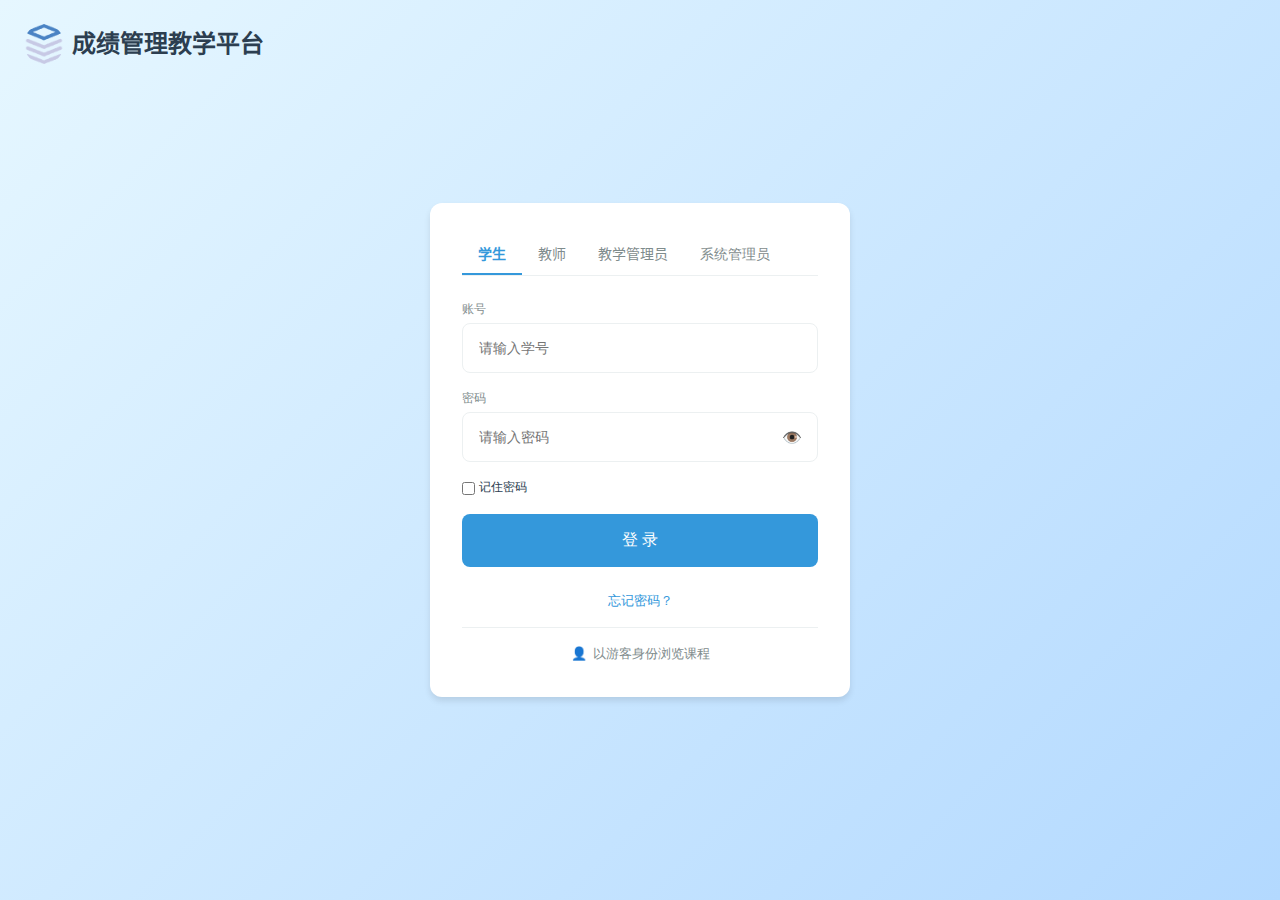
<file: pages/teaching-admin.html>
<!DOCTYPE html>
<html lang="zh-CN">

<head>
    <meta charset="UTF-8">
    <meta name="viewport" content="width=device-width, initial-scale=1.0">
    <title>成绩管理系统 - 教学管理员</title>
    <link rel="icon" href="../public/favicon.ico" type="image/x-icon">
    <link rel="stylesheet" href="../css/base.css">
    <link rel="stylesheet" href="../css/layout.css">
    <link rel="stylesheet" href="../css/modules/dashboard.css">
    <style>
        /* 教学管理员专用样式 */
        .teaching-nav {
            display: flex;
            gap: 20px;
            margin-bottom: 30px;
            border-bottom: 2px solid #e9ecef;
            padding-bottom: 10px;
        }

        .teaching-nav-item {
            padding: 10px 20px;
            background: #f8f9fa;
            border: none;
            border-radius: 8px 8px 0 0;
            cursor: pointer;
            transition: all 0.3s ease;
            font-weight: 500;
        }

        .teaching-nav-item:hover {
            background: #e9ecef;
        }

        .teaching-nav-item.active {
            background: #007bff;
            color: white;
        }

        .content-section {
            display: none;
        }

        .content-section.active {
            display: block;
        }

        .management-grid {
            display: grid;
            grid-template-columns: 1fr 1fr;
            gap: 20px;
            margin-bottom: 20px;
        }

        .management-card {
            background: white;
            border-radius: 8px;
            padding: 20px;
            box-shadow: 0 2px 4px rgba(0, 0, 0, 0.1);
        }

        .management-card h3 {
            margin-bottom: 15px;
            color: #333;
        }

        .form-group {
            margin-bottom: 15px;
        }

        .form-group label {
            display: block;
            margin-bottom: 5px;
            font-weight: 500;
        }

        .form-control {
            width: 100%;
            padding: 8px 12px;
            border: 1px solid #ddd;
            border-radius: 4px;
            font-size: 14px;
        }

        .btn-group {
            display: flex;
            gap: 10px;
            margin-top: 15px;
        }

        .data-table {
            width: 100%;
            border-collapse: collapse;
            margin-top: 15px;
        }

        .data-table th,
        .data-table td {
            padding: 10px;
            text-align: left;
            border-bottom: 1px solid #ddd;
        }

        .data-table th {
            background: #f8f9fa;
            font-weight: 600;
        }

        .data-table tr:hover {
            background: #f8f9fa;
        }

        .checkbox-cell {
            width: 40px;
        }

        .timetable-grid {
            display: grid;
            grid-template-columns: 80px repeat(7, 1fr);
            gap: 1px;
            background: #ddd;
            border: 1px solid #ddd;
            margin-top: 15px;
        }

        .timetable-header {
            background: #f8f9fa;
            padding: 10px;
            text-align: center;
            font-weight: 600;
        }

        .timetable-cell {
            background: white;
            padding: 8px;
            min-height: 60px;
            font-size: 12px;
            cursor: pointer;
            transition: background 0.2s;
        }

        .timetable-cell:hover {
            background: #f0f8ff;
        }

        .timetable-cell.occupied {
            background: #e3f2fd;
            border: 1px solid #2196f3;
        }

        .conflict-item {
            background: #ffebee;
            border: 1px solid #f44336;
            padding: 10px;
            margin-bottom: 10px;
            border-radius: 4px;
        }

        .conflict-item strong {
            color: #d32f2f;
        }

        .upload-area {
            border: 2px dashed #ddd;
            border-radius: 8px;
            padding: 40px;
            text-align: center;
            margin: 20px 0;
            cursor: pointer;
            transition: border-color 0.3s;
        }

        .upload-area:hover {
            border-color: #007bff;
        }

        .upload-area.dragover {
            border-color: #007bff;
            background: #f0f8ff;
        }

        .stats-summary {
            display: grid;
            grid-template-columns: repeat(4, 1fr);
            gap: 15px;
            margin-bottom: 20px;
        }

        .summary-item {
            background: white;
            padding: 15px;
            border-radius: 8px;
            text-align: center;
            box-shadow: 0 2px 4px rgba(0, 0, 0, 0.1);
        }

        .summary-item .number {
            font-size: 24px;
            font-weight: bold;
            color: #007bff;
        }

        .summary-item .label {
            font-size: 14px;
            color: #666;
            margin-top: 5px;
        }

        /* 课程表样式 */
        .timetable-grid {
            display: grid;
            grid-template-columns: 80px repeat(5, 1fr);
            gap: 1px;
            background: #ddd;
            border: 1px solid #ddd;
            border-radius: 8px;
            overflow: hidden;
            margin: 20px 0;
        }

        .timetable-header {
            display: contents;
        }

        .time-header,
        .day-header {
            background: #f8f9fa;
            padding: 15px 10px;
            text-align: center;
            font-weight: bold;
            border: 1px solid #ddd;
        }

        .time-header {
            background: #e9ecef;
            font-weight: bold;
        }

        .timetable-body {
            display: contents;
        }

        .timetable-row {
            display: contents;
        }

        .time-cell {
            background: #f8f9fa;
            padding: 15px 10px;
            text-align: center;
            font-weight: bold;
            border: 1px solid #ddd;
            display: flex;
            align-items: center;
            justify-content: center;
        }

        .timetable-cell {
            background: white;
            min-height: 80px;
            padding: 5px;
            border: 1px solid #ddd;
            position: relative;
            transition: all 0.3s ease;
        }

        .timetable-cell:hover {
            background: #f8f9fa;
        }

        .timetable-cell.drag-over {
            background: #e3f2fd;
            border: 2px dashed #2196f3;
        }

        .course-item {
            background: linear-gradient(135deg, #667eea 0%, #764ba2 100%);
            color: white;
            padding: 8px;
            border-radius: 6px;
            margin: 2px 0;
            cursor: move;
            transition: all 0.3s ease;
            font-size: 12px;
            box-shadow: 0 2px 4px rgba(0, 0, 0, 0.1);
        }

        .course-item:hover {
            transform: translateY(-2px);
            box-shadow: 0 4px 8px rgba(0, 0, 0, 0.2);
        }

        .course-item.dragging {
            opacity: 0.5;
            transform: rotate(5deg);
        }

        .course-name {
            font-weight: bold;
            margin-bottom: 2px;
            white-space: nowrap;
            overflow: hidden;
            text-overflow: ellipsis;
        }

        .course-teacher {
            font-size: 10px;
            opacity: 0.9;
            margin-bottom: 1px;
        }

        .course-room {
            font-size: 10px;
            opacity: 0.8;
        }

        /* 模态框样式 */
        .modal {
            position: fixed;
            z-index: 1000;
            left: 0;
            top: 0;
            width: 100%;
            height: 100%;
            background-color: rgba(0, 0, 0, 0.5);
            display: none;
        }

        .modal-content {
            background-color: white;
            margin: 5% auto;
            padding: 0;
            border-radius: 12px;
            width: 90%;
            max-width: 600px;
            box-shadow: 0 10px 30px rgba(0, 0, 0, 0.3);
            animation: modalSlideIn 0.3s ease;
        }

        @keyframes modalSlideIn {
            from {
                transform: translateY(-50px);
                opacity: 0;
            }

            to {
                transform: translateY(0);
                opacity: 1;
            }
        }

        .modal-header {
            background: linear-gradient(135deg, #667eea 0%, #764ba2 100%);
            color: white;
            padding: 20px;
            border-radius: 12px 12px 0 0;
            display: flex;
            justify-content: space-between;
            align-items: center;
        }

        .modal-header h3 {
            margin: 0;
            font-size: 18px;
        }

        .close {
            color: white;
            font-size: 28px;
            font-weight: bold;
            cursor: pointer;
            line-height: 1;
            transition: opacity 0.3s ease;
        }

        .close:hover {
            opacity: 0.7;
        }

        .modal-body {
            padding: 30px;
        }

        .modal-footer {
            padding: 20px 30px;
            border-top: 1px solid #eee;
            display: flex;
            justify-content: flex-end;
            gap: 10px;
        }

        /* 表格样式优化 */
        .table-container {
            overflow-x: auto;
            border-radius: 8px;
            box-shadow: 0 2px 8px rgba(0, 0, 0, 0.1);
        }

        .data-table {
            width: 100%;
            border-collapse: collapse;
            background: white;
            border-radius: 8px;
            overflow: hidden;
        }

        .data-table th {
            background: linear-gradient(135deg, #667eea 0%, #764ba2 100%);
            color: white;
            padding: 15px 12px;
            text-align: left;
            font-weight: 600;
            font-size: 14px;
        }

        .data-table td {
            padding: 12px;
            border-bottom: 1px solid #eee;
            font-size: 14px;
        }

        .data-table tr:hover {
            background: #f8f9fa;
        }

        .btn-sm {
            padding: 6px 12px;
            font-size: 12px;
            border-radius: 4px;
            margin: 0 2px;
        }
    </style>
</head>

<body>
    <div class="dashboard-container">
        <!-- 头部 -->
        <header class="header">
            <div class="header-content">
                <div class="logo">
                    <img src="../public/images/icons/favicon.png" alt="成绩管理系统" class="logo-img">
                    <h1>成绩管理系统</h1>
                </div>
                <div class="user-info">
                    <span id="userName">教学管理员</span>
                    <button id="logoutBtn" class="btn btn-primary">退出登录</button>
                </div>
            </div>
        </header>

        <!-- 主要内容 -->
        <div class="main-content">
            <!-- 侧边栏 -->
            <aside class="sidebar">
                <nav class="nav-menu">
                    <ul>
                        <li class="nav-item active">
                            <a href="#" class="nav-link" data-section="class-management">
                                <img src="../public/images/icons/list.png" alt="班级管理" class="nav-icon">
                                <span>班级管理</span>
                            </a>
                        </li>
                        <li class="nav-item">
                            <a href="#" class="nav-link" data-section="student-management">
                                <img src="../public/images/icons/list.png" alt="学生管理" class="nav-icon">
                                <span>学生管理</span>
                            </a>
                        </li>
                        <li class="nav-item">
                            <a href="#" class="nav-link" data-section="course-management-admin">
                                <img src="../public/images/icons/filter.png" alt="课程管理" class="nav-icon">
                                <span>课程管理</span>
                            </a>
                        </li>
                        <li class="nav-item">
                            <a href="#" class="nav-link" data-section="teacher-management">
                                <img src="../public/images/icons/order.png" alt="教师管理" class="nav-icon">
                                <span>教师管理</span>
                            </a>
                        </li>
                        <li class="nav-item">
                            <a href="#" class="nav-link" data-section="schedule-system">
                                <img src="../public/images/icons/filter.png" alt="课程安排系统" class="nav-icon">
                                <span>课程安排系统</span>
                            </a>
                        </li>
                        <li class="nav-item">
                            <a href="#" class="nav-link" data-section="operation-logs">
                                <img src="../public/images/icons/order.png" alt="操作日志" class="nav-icon">
                                <span>操作日志</span>
                            </a>
                        </li>
                    </ul>
                </nav>
            </aside>

            <!-- 内容区域 -->
            <main class="content">
                <div class="content-header">
                    <h2>教学基础数据管理</h2>
                    <p>管理班级、课程安排和课程表生成</p>
                </div>

                <!-- 班级管理 -->
                <div id="class-management" class="content-section active">

                    <div class="stats-summary">
                        <div class="summary-item">
                            <div class="number" id="totalClasses">0</div>
                            <div class="label">班级总数</div>
                        </div>
                        <div class="summary-item">
                            <div class="number" id="totalStudents">0</div>
                            <div class="label">学生总数</div>
                        </div>
                        <div class="summary-item">
                            <div class="number" id="avgClassSize">0</div>
                            <div class="label">平均班额</div>
                        </div>
                        <div class="summary-item">
                            <div class="number" id="availableSeats">0</div>
                            <div class="label">剩余名额</div>
                        </div>
                    </div>

                    <div class="management-grid">
                        <div class="management-card">
                            <h3>班级信息维护</h3>
                            <div class="form-group">
                                <label>班级编号</label>
                                <input type="text" id="classId" class="form-control" placeholder="如：CS202301">
                            </div>
                            <div class="form-group">
                                <label>班级名称</label>
                                <input type="text" id="className" class="form-control" placeholder="如：计算机科学与技术2023-1班">
                            </div>
                            <div class="form-group">
                                <label>专业</label>
                                <input type="text" id="classMajor" class="form-control" placeholder="如：计算机科学与技术">
                            </div>
                            <div class="form-group">
                                <label>年级</label>
                                <select id="classGrade" class="form-control">
                                    <option value="2021">2021级</option>
                                    <option value="2022">2022级</option>
                                    <option value="2023" selected>2023级</option>
                                    <option value="2024">2024级</option>
                                </select>
                            </div>
                            <div class="form-group">
                                <label>最大容量</label>
                                <input type="number" id="classCapacity" class="form-control" value="40" min="1"
                                    max="100">
                            </div>
                            <div class="btn-group">
                                <button class="btn btn-primary" id="addClassBtn">添加班级</button>
                                <button class="btn btn-secondary" id="updateClassBtn">更新班级</button>
                            </div>
                        </div>

                        <div class="management-card">
                            <h3>学生批量导入</h3>
                            <div class="upload-area" id="uploadArea">
                                <div class="upload-icon">📁</div>
                                <p>点击或拖拽Excel文件到此处</p>
                                <p style="font-size: 12px; color: #666; margin-top: 10px;">
                                    支持格式：.xlsx, .xls<br>
                                    包含字段：学号、姓名、性别、班级编号
                                </p>
                                <input type="file" id="fileInput" accept=".xlsx,.xls" style="display: none;">
                            </div>
                            <div class="btn-group">
                                <button class="btn btn-primary" id="downloadTemplateBtn">下载模板</button>
                                <button class="btn btn-success" id="importBtn">开始导入</button>
                            </div>
                        </div>
                    </div>

                    <div class="management-card">
                        <h3>班级列表与学生分班</h3>
                        <div class="form-group">
                            <label>搜索班级</label>
                            <input type="text" id="searchClass" class="form-control" placeholder="输入班级名称或编号">
                        </div>
                        <table class="data-table">
                            <thead>
                                <tr>
                                    <th class="checkbox-cell">
                                        <input type="checkbox" id="selectAllClasses">
                                    </th>
                                    <th>班级编号</th>
                                    <th>班级名称</th>
                                    <th>专业</th>
                                    <th>年级</th>
                                    <th>当前人数</th>
                                    <th>最大容量</th>
                                    <th>操作</th>
                                </tr>
                            </thead>
                            <tbody id="classList">
                                <!-- 班级列表将通过JS动态生成 -->
                            </tbody>
                        </table>
                        <div class="btn-group">
                            <button class="btn btn-warning" id="batchAssignBtn">批量分班</button>
                            <button class="btn btn-info" id="exportClassBtn">导出班级信息</button>
                        </div>
                    </div>
                </div>

                <!-- 学生管理 -->
                <div id="student-management" class="content-section">
                    <div class="management-grid">
                        <div class="management-card">
                            <h3>学生信息维护</h3>
                            <div class="form-group">
                                <label>学号</label>
                                <input type="text" id="studentIdInput" class="form-control" placeholder="如：2024001">
                            </div>
                            <div class="form-group">
                                <label>姓名</label>
                                <input type="text" id="studentNameInput" class="form-control" placeholder="学生姓名">
                            </div>
                            <div class="form-group">
                                <label>性别</label>
                                <select id="studentGenderInput" class="form-control">
                                    <option value="男">男</option>
                                    <option value="女">女</option>
                                </select>
                            </div>
                            <div class="form-group">
                                <label>班级编号</label>
                                <input type="text" id="studentClassInput" class="form-control" placeholder="如：CS202301">
                            </div>
                            <div class="btn-group">
                                <button class="btn btn-primary" id="addStudentBtn">新增学生</button>
                                <button class="btn btn-secondary" id="updateStudentBtn">更新学生</button>
                                <button class="btn btn-danger" id="deleteStudentBtn">删除学生</button>
                            </div>
                        </div>
                        <div class="management-card">
                            <h3>学生列表</h3>
                            <div class="form-group">
                                <label>搜索学生</label>
                                <input type="text" id="studentSearchInputAdmin" class="form-control"
                                    placeholder="按学号/姓名/班级/专业搜索">
                            </div>
                            <div class="table-container">
                                <table class="data-table">
                                    <thead>
                                        <tr>
                                            <th>学号</th>
                                            <th>姓名</th>
                                            <th>性别</th>
                                            <th>班级</th>
                                            <th>年级</th>
                                            <th>专业</th>
                                        </tr>
                                    </thead>
                                    <tbody id="studentTableBody"></tbody>
                                </table>
                            </div>
                        </div>
                    </div>
                </div>

                <!-- 课程管理 -->
                <div id="course-management-admin" class="content-section">
                    <div class="management-grid">
                        <div class="management-card">
                            <h3>课程信息维护</h3>
                            <div class="form-group">
                                <label>课程编号</label>
                                <input type="text" id="courseIdInputAdmin" class="form-control" placeholder="如：CS301A">
                            </div>
                            <div class="form-group">
                                <label>课程名称</label>
                                <input type="text" id="courseNameInputAdmin" class="form-control" placeholder="课程名称">
                            </div>
                            <div class="form-group">
                                <label>授课教师</label>
                                <input type="text" id="courseTeacherInputAdmin" class="form-control" placeholder="教师姓名">
                            </div>
                            <div class="form-group">
                                <label>学分</label>
                                <input type="number" id="courseCreditInputAdmin" class="form-control" value="3" min="1"
                                    max="10">
                            </div>
                            <div class="form-group">
                                <label>学时</label>
                                <input type="number" id="courseHoursInputAdmin" class="form-control" value="48" min="16"
                                    max="128">
                            </div>
                            <div class="btn-group">
                                <button class="btn btn-primary" id="addCourseBtnAdmin">新增课程</button>
                                <button class="btn btn-secondary" id="updateCourseBtnAdmin">更新课程</button>
                                <button class="btn btn-danger" id="deleteCourseBtnAdmin">删除课程</button>
                            </div>
                        </div>
                        <div class="management-card">
                            <h3>课程列表与成绩审核</h3>
                            <div class="form-group">
                                <label>搜索课程</label>
                                <input type="text" id="courseSearchInputAdmin" class="form-control"
                                    placeholder="按编号/名称/教师搜索">
                            </div>
                            <div class="table-container">
                                <table class="data-table">
                                    <thead>
                                        <tr>
                                            <th>课程编号</th>
                                            <th>课程名称</th>
                                            <th>教师</th>
                                            <th>学分</th>
                                            <th>学时</th>
                                            <th>状态</th>
                                        </tr>
                                    </thead>
                                    <tbody id="courseTableBodyAdmin"></tbody>
                                </table>
                            </div>
                            <div class="btn-group">
                                <button class="btn btn-warning" id="runGradeAuditBtn">执行成绩审核</button>
                                <button class="btn btn-success" id="publishGradesBtn">发布成绩</button>
                            </div>
                            <div id="gradeAuditResults" style="margin-top:10px;color:#555;"></div>
                        </div>
                    </div>
                </div>

                <!-- 教师管理 -->
                <div id="teacher-management" class="content-section">
                    <div class="management-grid">
                        <div class="management-card">
                            <h3>教师信息维护</h3>
                            <div class="form-group">
                                <label>教师编号</label>
                                <input type="text" id="teacherIdInputAdmin" class="form-control"
                                    placeholder="如：teacher011">
                            </div>
                            <div class="form-group">
                                <label>教师姓名</label>
                                <input type="text" id="teacherNameInputAdmin" class="form-control" placeholder="教师姓名">
                            </div>
                            <div class="form-group">
                                <label>院系</label>
                                <input type="text" id="teacherDeptInputAdmin" class="form-control"
                                    placeholder="如：计算机科学系">
                            </div>
                            <div class="form-group">
                                <label>职称</label>
                                <input type="text" id="teacherTitleInputAdmin" class="form-control" placeholder="如：教授">
                            </div>
                            <div class="btn-group">
                                <button class="btn btn-primary" id="addTeacherBtnAdmin">新增教师</button>
                                <button class="btn btn-secondary" id="updateTeacherBtnAdmin">更新教师</button>
                                <button class="btn btn-danger" id="deleteTeacherBtnAdmin">删除教师</button>
                            </div>
                        </div>
                        <div class="management-card">
                            <h3>教师列表</h3>
                            <div class="form-group">
                                <label>搜索教师</label>
                                <input type="text" id="teacherSearchInputAdmin" class="form-control"
                                    placeholder="按编号/姓名/院系/职称搜索">
                            </div>
                            <div class="table-container">
                                <table class="data-table">
                                    <thead>
                                        <tr>
                                            <th>编号</th>
                                            <th>姓名</th>
                                            <th>院系</th>
                                            <th>职称</th>
                                            <th>工作量</th>
                                        </tr>
                                    </thead>
                                    <tbody id="teacherTableBodyAdmin"></tbody>
                                </table>
                            </div>
                        </div>
                    </div>
                </div>

                <!-- 课程安排系统容器 -->
                <div id="schedule-system" class="content-section">

                    <!-- 课程安排系统 -->
                    <div id="course-scheduling" class="content-section">

                        <div class="stats-summary">
                            <div class="summary-item">
                                <div class="number" id="totalCourses">0</div>
                                <div class="label">课程总数</div>
                            </div>
                            <div class="summary-item">
                                <div class="number" id="assignedCourses">0</div>
                                <div class="label">已安排课程</div>
                            </div>
                            <div class="summary-item">
                                <div class="number" id="conflictCount">0</div>
                                <div class="label">冲突数量</div>
                            </div>
                            <div class="summary-item">
                                <div class="number" id="availableRooms">0</div>
                                <div class="label">可用教室</div>
                            </div>
                        </div>

                        <div class="management-grid">
                            <div class="management-card">
                                <h3>学期开课计划</h3>
                                <div class="form-group">
                                    <label>学期</label>
                                    <select id="semester" class="form-control">
                                        <option value="2024-1">2024年春季学期</option>
                                        <option value="2024-2" selected>2024年秋季学期</option>
                                        <option value="2025-1">2025年春季学期</option>
                                    </select>
                                </div>
                                <div class="form-group">
                                    <label>课程名称</label>
                                    <select id="courseSelect" class="form-control">
                                        <option value="">选择课程</option>
                                    </select>
                                </div>
                                <div class="form-group">
                                    <label>授课教师</label>
                                    <select id="teacherSelect" class="form-control">
                                        <option value="">选择教师</option>
                                    </select>
                                </div>
                                <div class="form-group">
                                    <label>上课班级</label>
                                    <select id="courseClassSelect" class="form-control">
                                        <option value="">选择班级</option>
                                    </select>
                                </div>
                                <div class="form-group">
                                    <label>学时</label>
                                    <input type="number" id="courseHours" class="form-control" value="64" min="16"
                                        max="128">
                                </div>
                                <div class="btn-group">
                                    <button class="btn btn-primary" id="addCoursePlanBtn">添加到计划</button>
                                    <button class="btn btn-info" id="importMockCoursesBtn">导入模拟数据</button>
                                    <button class="btn btn-secondary" id="autoScheduleBtn">自动排课</button>
                                </div>

                            </div>

                            <div class="management-card">
                                <h3>教师与教室安排</h3>
                                <div class="form-group">
                                    <label>教师工作量限制</label>
                                    <input type="number" id="teacherWorkload" class="form-control" value="20" min="1"
                                        max="40">
                                </div>
                                <div class="form-group">
                                    <label>教室类型</label>
                                    <select id="roomType" class="form-control">
                                        <option value="lecture">阶梯教室</option>
                                        <option value="lab">实验室</option>
                                        <option value="computer">机房</option>
                                        <option value="regular">普通教室</option>
                                    </select>
                                </div>
                                <div class="form-group">
                                    <label>最小容量</label>
                                    <input type="number" id="minCapacity" class="form-control" value="30" min="1"
                                        max="200">
                                </div>
                                <div class="btn-group">
                                    <button class="btn btn-primary" id="checkAvailabilityBtn">检查可用性</button>
                                    <button class="btn btn-warning" id="detectConflictsBtn">检测冲突</button>
                                </div>
                            </div>
                        </div>

                        <div class="management-card">
                            <h3>课程计划列表</h3>
                            <table class="data-table">
                                <thead>
                                    <tr>
                                        <th class="checkbox-cell">
                                            <input type="checkbox" id="selectAllCourses">
                                        </th>
                                        <th>课程编号</th>
                                        <th>课程名称</th>
                                        <th>授课教师</th>
                                        <th>上课班级</th>
                                        <th>学时</th>
                                        <th>状态</th>
                                        <th>操作</th>
                                    </tr>
                                </thead>
                                <tbody id="coursePlanList">
                                    <!-- 课程计划列表将通过JS动态生成 -->
                                </tbody>
                            </table>
                        </div>

                        <div class="management-card">
                            <h3>冲突检测结果</h3>
                            <div id="conflictList">
                                <!-- 冲突列表将通过JS动态生成 -->
                            </div>
                        </div>
                    </div>

                    <!-- 课程表生成 -->
                    <div id="timetable" class="content-section">
                        <div class="management-grid">
                            <div class="management-card">
                                <h3>课程表设置</h3>
                                <div class="form-group">
                                    <label>选择班级</label>
                                    <select id="timetableClassSelect" class="form-control">
                                        <option value="">选择班级</option>
                                    </select>
                                </div>
                                <div class="form-group">
                                    <label>选择教师</label>
                                    <select id="timetableTeacherSelect" class="form-control">
                                        <option value="">选择教师</option>
                                    </select>
                                </div>
                                <div class="btn-group">
                                    <button class="btn btn-primary" id="addTimetableBtn">添加课程</button>
                                    <button class="btn btn-success" id="generateTimetableBtn">生成课程表</button>
                                    <button class="btn btn-info" id="exportTimetableBtn">导出课程表</button>
                                </div>
                            </div>

                            <div class="management-card">
                                <h3>课程表统计</h3>
                                <div class="stats-summary">
                                    <div class="summary-item">
                                        <div class="number" id="totalCourses">0</div>
                                        <div class="label">总课程数</div>
                                    </div>
                                    <div class="summary-item">
                                        <div class="number" id="weekCourses">0</div>
                                        <div class="label">本周课程</div>
                                    </div>
                                    <div class="summary-item">
                                        <div class="number" id="conflictCount">0</div>
                                        <div class="label">冲突数量</div>
                                    </div>
                                    <div class="summary-item">
                                        <div class="number" id="availableRooms">0</div>
                                        <div class="label">可用教室</div>
                                    </div>
                                </div>
                            </div>
                        </div>

                        <div class="management-card">
                            <h3>可视化课程表</h3>
                            <div class="timetable-grid" id="timetableGrid">
                                <!-- 课程表网格将通过JS动态生成 -->
                            </div>
                            <div class="btn-group">
                                <button class="btn btn-secondary"
                                    onclick="TeachingAdminModule.clearTimetable()">清空课程表</button>
                                <button class="btn btn-info"
                                    onclick="TeachingAdminModule.printTimetable()">打印课程表</button>
                            </div>
                        </div>

                        <div class="management-card">
                            <h3>课程表列表</h3>
                            <div class="table-container">
                                <table class="data-table">
                                    <thead>
                                        <tr>
                                            <th>课程名称</th>
                                            <th>教师姓名</th>
                                            <th>班级名称</th>
                                            <th>星期</th>
                                            <th>节次</th>
                                            <th>教室名称</th>
                                            <th>操作</th>
                                        </tr>
                                    </thead>
                                    <tbody id="timetableList">
                                        <!-- 课程表列表将通过JS动态生成 -->
                                    </tbody>
                                </table>
                            </div>
                        </div>
                    </div>

                </div> <!-- end schedule-system -->

                <!-- 操作日志管理 -->
                <div id="operation-logs" class="content-section">
                    <div class="stats-summary">
                        <div class="summary-item">
                            <div class="number" id="totalLogs">0</div>
                            <div class="label">总日志数</div>
                        </div>
                        <div class="summary-item">
                            <div class="number" id="todayLogs">0</div>
                            <div class="label">今日日志</div>
                        </div>
                        <div class="summary-item">
                            <div class="number" id="teacherLogs">0</div>
                            <div class="label">教师操作</div>
                        </div>
                        <div class="summary-item">
                            <div class="number" id="studentLogs">0</div>
                            <div class="label">学生操作</div>
                        </div>
                    </div>

                    <div class="management-card">
                        <h3>操作日志查询</h3>
                        <div class="management-grid"
                            style="grid-template-columns: repeat(4, 1fr); gap: 15px; margin-bottom: 15px;">
                            <div class="form-group">
                                <label>用户类型</label>
                                <select id="logUserTypeFilter" class="form-control">
                                    <option value="">全部类型</option>
                                    <option value="teacher">教师</option>
                                    <option value="student">学生</option>
                                    <option value="admin">管理员</option>
                                </select>
                            </div>
                            <div class="form-group">
                                <label>操作类型</label>
                                <select id="logActionTypeFilter" class="form-control">
                                    <option value="">全部操作</option>
                                    <option value="login">登录</option>
                                    <option value="logout">登出</option>
                                    <option value="grade">成绩操作</option>
                                    <option value="course">课程操作</option>
                                    <option value="assignment">作业/考试</option>
                                    <option value="student">学生管理</option>
                                </select>
                            </div>
                            <div class="form-group">
                                <label>开始日期</label>
                                <input type="date" id="logStartDate" class="form-control">
                            </div>
                            <div class="form-group">
                                <label>结束日期</label>
                                <input type="date" id="logEndDate" class="form-control">
                            </div>
                        </div>
                        <div class="form-group">
                            <label>搜索关键词</label>
                            <input type="text" id="logSearchInput" class="form-control" placeholder="按用户名、操作详情搜索...">
                        </div>
                        <div class="btn-group">
                            <button class="btn btn-primary" id="searchLogsBtn">查询日志</button>
                            <button class="btn btn-secondary" id="resetLogFilterBtn">重置筛选</button>
                            <button class="btn btn-success" id="exportLogsBtn">📥 导出CSV</button>
                            <button class="btn btn-warning" id="generateMockLogsBtn">生成测试数据</button>
                        </div>
                    </div>

                    <div class="management-card">
                        <h3>日志记录列表</h3>
                        <div class="table-container">
                            <table class="data-table">
                                <thead>
                                    <tr>
                                        <th>时间</th>
                                        <th>用户</th>
                                        <th>角色</th>
                                        <th>操作类型</th>
                                        <th>操作详情</th>
                                    </tr>
                                </thead>
                                <tbody id="operationLogTableBody">
                                    <!-- 日志列表将通过JS动态生成 -->
                                </tbody>
                            </table>
                        </div>
                        <div id="logPagination" style="margin-top: 15px; text-align: center;"></div>
                    </div>
                </div>
            </main>
        </div>
    </div>


    <!-- 课程表模态框 -->
    <div id="timetableModal" class="modal" style="display: none;">
        <div class="modal-content">
            <div class="modal-header">
                <h3>添加课程表项</h3>
                <span class="close" onclick="TeachingAdminModule.closeTimetableModal()">&times;</span>
            </div>
            <div class="modal-body">
                <form id="timetableForm">
                    <div class="form-group">
                        <label>选择课程</label>
                        <select id="timetableCourseSelect" class="form-control" required>
                            <option value="">选择课程</option>
                        </select>
                    </div>
                    <div class="form-group">
                        <label>选择教师</label>
                        <select id="timetableTeacherSelect" class="form-control" required>
                            <option value="">选择教师</option>
                        </select>
                    </div>
                    <div class="form-group">
                        <label>选择班级</label>
                        <select id="timetableClassSelect" class="form-control" required>
                            <option value="">选择班级</option>
                        </select>
                    </div>
                    <div class="form-group">
                        <label>选择教室</label>
                        <select id="timetableRoomSelect" class="form-control" required>
                            <option value="">选择教室</option>
                        </select>
                    </div>
                    <div class="form-group">
                        <label>星期</label>
                        <select id="timetableDaySelect" class="form-control" required>
                            <option value="">选择星期</option>
                            <option value="1">周一</option>
                            <option value="2">周二</option>
                            <option value="3">周三</option>
                            <option value="4">周四</option>
                            <option value="5">周五</option>
                        </select>
                    </div>
                    <div class="form-group">
                        <label>节次</label>
                        <select id="timetableTimeSelect" class="form-control" required>
                            <option value="">选择节次</option>
                            <option value="1-2">第1-2节</option>
                            <option value="3-4">第3-4节</option>
                            <option value="5-6">第5-6节</option>
                            <option value="7-8">第7-8节</option>
                            <option value="9-10">第9-10节</option>
                        </select>
                    </div>
                </form>
            </div>
            <div class="modal-footer">
                <button type="button" class="btn btn-primary" id="saveTimetableBtn"
                    onclick="TeachingAdminModule.saveTimetableItem()">保存</button>
                <button type="button" class="btn btn-secondary"
                    onclick="TeachingAdminModule.closeTimetableModal()">取消</button>
            </div>
        </div>
    </div>

    <!-- JavaScript -->
    <script src="../js/utils.js"></script>
    <script src="../js/modules/auth.js"></script>
    <script src="../js/data/users.js"></script>
    <script src="../js/data/students.js"></script>

    <script src="../js/data/teachers.js"></script>
    <script src="../js/data/classrooms.js"></script>
    <script src="../js/data/courses.js"></script>
    <script src="../js/modules/CourseModule.js"></script>
    <script src="../js/pages/teaching-admin.js"></script>

    <script>
        (function () {
            const rootSections = ['class-management', 'student-management', 'course-management-admin', 'teacher-management', 'schedule-system'];

            function showRootSection(id) {
                rootSections.forEach(sec => {
                    const el = document.getElementById(sec);
                    if (el) el.style.display = sec === id ? 'block' : 'none';
                });
                if (id === 'schedule-system') {
                    ['course-scheduling', 'timetable'].forEach(sec => {
                        const el = document.getElementById(sec);
                        if (el) el.style.display = 'block';
                    });
                }
            }

            // ===== 数据读取与缓存 =====
            const storageKeys = {
                students: 'adminStudents',
                courses: 'adminCourses',
                teachers: 'adminTeachers'
            };

            function getStudentData() {
                const cached = JSON.parse(localStorage.getItem(storageKeys.students) || 'null');
                return Array.isArray(cached) && cached.length ? cached : (window.StudentsModule ? StudentsModule.getAllStudents() : []);
            }
            function saveStudentData(list) { localStorage.setItem(storageKeys.students, JSON.stringify(list)); }

            function getCourseData() {
                const cached = JSON.parse(localStorage.getItem(storageKeys.courses) || 'null');
                return Array.isArray(cached) && cached.length ? cached : (window.coursesData ? [...coursesData] : []);
            }
            function saveCourseData(list) { localStorage.setItem(storageKeys.courses, JSON.stringify(list)); }

            function getTeacherData() {
                const cached = JSON.parse(localStorage.getItem(storageKeys.teachers) || 'null');
                return Array.isArray(cached) && cached.length ? cached : (window.TeachersModule ? TeachersModule.getAllTeachers() : []);
            }
            function saveTeacherData(list) { localStorage.setItem(storageKeys.teachers, JSON.stringify(list)); }

            // ===== 渲染函数 =====
            function renderStudents(filter = '') {
                const tbody = document.getElementById('studentTableBody');
                if (!tbody) return;
                const list = getStudentData();
                const lower = filter.toLowerCase();
                const filtered = filter ? list.filter(s =>
                    s.id.toLowerCase().includes(lower) ||
                    s.name.toLowerCase().includes(lower) ||
                    (s.classId || '').toLowerCase().includes(lower) ||
                    (s.major || '').toLowerCase().includes(lower)
                ) : list;
                tbody.innerHTML = filtered.map(s => `
            <tr>
              <td>${s.id}</td>
              <td>${s.name}</td>
              <td>${s.gender || ''}</td>
              <td>${s.classId || ''}</td>
              <td>${s.grade || ''}</td>
              <td>${s.major || ''}</td>
            </tr>
          `).join('');
            }

            function renderCourses(filter = '') {
                const tbody = document.getElementById('courseTableBodyAdmin');
                if (!tbody) return;
                const list = getCourseData();
                const lower = filter.toLowerCase();
                const filtered = filter ? list.filter(c =>
                    c.id.toLowerCase().includes(lower) ||
                    c.name.toLowerCase().includes(lower) ||
                    (c.teacher || '').toLowerCase().includes(lower)
                ) : list;
                tbody.innerHTML = filtered.map(c => `
            <tr>
              <td>${c.id}</td>
              <td>${c.name}</td>
              <td>${c.teacher || ''}</td>
              <td>${c.credit || ''}</td>
              <td>${c.hours || ''}</td>
              <td>${c.status || '进行中'}</td>
            </tr>
          `).join('');
            }

            function renderTeachers(filter = '') {
                const tbody = document.getElementById('teacherTableBodyAdmin');
                if (!tbody) return;
                const list = getTeacherData();
                const lower = filter.toLowerCase();
                const filtered = filter ? list.filter(t =>
                    t.id.toLowerCase().includes(lower) ||
                    t.name.toLowerCase().includes(lower) ||
                    (t.department || '').toLowerCase().includes(lower) ||
                    (t.title || '').toLowerCase().includes(lower)
                ) : list;
                tbody.innerHTML = filtered.map(t => `
            <tr>
              <td>${t.id}</td>
              <td>${t.name}</td>
              <td>${t.department || ''}</td>
              <td>${t.title || ''}</td>
              <td>${t.currentWorkload || 0}/${t.maxWorkload || 0}</td>
            </tr>
          `).join('');
            }

            // ===== CRUD 事件绑定 =====
            function bindStudentEvents() {
                const addBtn = document.getElementById('addStudentBtn');
                const updBtn = document.getElementById('updateStudentBtn');
                const delBtn = document.getElementById('deleteStudentBtn');
                const searchInput = document.getElementById('studentSearchInputAdmin');

                const getFormValues = () => ({
                    id: document.getElementById('studentIdInput').value.trim(),
                    name: document.getElementById('studentNameInput').value.trim(),
                    gender: document.getElementById('studentGenderInput').value,
                    classId: document.getElementById('studentClassInput').value.trim()
                });

                addBtn && addBtn.addEventListener('click', () => {
                    const data = getFormValues();
                    if (!data.id || !data.name) return alert('请填写学号和姓名');
                    const list = getStudentData();
                    if (list.find(s => s.id === data.id)) return alert('学号已存在');
                    list.push({ ...data, grade: data.id.slice(0, 4) || '', major: data.major || '' });
                    saveStudentData(list);
                    renderStudents(searchInput ? searchInput.value : '');
                });

                updBtn && updBtn.addEventListener('click', () => {
                    const data = getFormValues();
                    if (!data.id) return alert('请输入要更新的学号');
                    const list = getStudentData();
                    const idx = list.findIndex(s => s.id === data.id);
                    if (idx === -1) return alert('未找到该学生');
                    list[idx] = { ...list[idx], ...data };
                    saveStudentData(list);
                    renderStudents(searchInput ? searchInput.value : '');
                });

                delBtn && delBtn.addEventListener('click', () => {
                    const data = getFormValues();
                    if (!data.id) return alert('请输入要删除的学号');
                    const list = getStudentData().filter(s => s.id !== data.id);
                    saveStudentData(list);
                    renderStudents(searchInput ? searchInput.value : '');
                });

                searchInput && searchInput.addEventListener('input', e => renderStudents(e.target.value));
            }

            function bindCourseEvents() {
                const addBtn = document.getElementById('addCourseBtnAdmin');
                const updBtn = document.getElementById('updateCourseBtnAdmin');
                const delBtn = document.getElementById('deleteCourseBtnAdmin');
                const searchInput = document.getElementById('courseSearchInputAdmin');

                const getFormValues = () => ({
                    id: document.getElementById('courseIdInputAdmin').value.trim(),
                    name: document.getElementById('courseNameInputAdmin').value.trim(),
                    teacher: document.getElementById('courseTeacherInputAdmin').value.trim(),
                    credit: parseInt(document.getElementById('courseCreditInputAdmin').value, 10) || 0,
                    hours: parseInt(document.getElementById('courseHoursInputAdmin').value, 10) || 0
                });

                addBtn && addBtn.addEventListener('click', () => {
                    const data = getFormValues();
                    if (!data.id || !data.name) return alert('请填写课程编号和名称');
                    const list = getCourseData();
                    if (list.find(c => c.id === data.id)) return alert('课程编号已存在');
                    list.push({ ...data, status: '进行中' });
                    saveCourseData(list);
                    renderCourses(searchInput ? searchInput.value : '');
                });

                updBtn && updBtn.addEventListener('click', () => {
                    const data = getFormValues();
                    if (!data.id) return alert('请输入课程编号');
                    const list = getCourseData();
                    const idx = list.findIndex(c => c.id === data.id);
                    if (idx === -1) return alert('未找到该课程');
                    list[idx] = { ...list[idx], ...data };
                    saveCourseData(list);
                    renderCourses(searchInput ? searchInput.value : '');
                });

                delBtn && delBtn.addEventListener('click', () => {
                    const data = getFormValues();
                    if (!data.id) return alert('请输入要删除的课程编号');
                    const list = getCourseData().filter(c => c.id !== data.id);
                    saveCourseData(list);
                    renderCourses(searchInput ? searchInput.value : '');
                });

                searchInput && searchInput.addEventListener('input', e => renderCourses(e.target.value));
            }

            function bindTeacherEvents() {
                const addBtn = document.getElementById('addTeacherBtnAdmin');
                const updBtn = document.getElementById('updateTeacherBtnAdmin');
                const delBtn = document.getElementById('deleteTeacherBtnAdmin');
                const searchInput = document.getElementById('teacherSearchInputAdmin');

                const getFormValues = () => ({
                    id: document.getElementById('teacherIdInputAdmin').value.trim(),
                    name: document.getElementById('teacherNameInputAdmin').value.trim(),
                    department: document.getElementById('teacherDeptInputAdmin').value.trim(),
                    title: document.getElementById('teacherTitleInputAdmin').value.trim()
                });

                addBtn && addBtn.addEventListener('click', () => {
                    const data = getFormValues();
                    if (!data.id || !data.name) return alert('请填写教师编号和姓名');
                    const list = getTeacherData();
                    if (list.find(t => t.id === data.id)) return alert('教师编号已存在');
                    list.push({ ...data, maxWorkload: 20, currentWorkload: 0, status: 'active' });
                    saveTeacherData(list);
                    renderTeachers(searchInput ? searchInput.value : '');
                });

                updBtn && updBtn.addEventListener('click', () => {
                    const data = getFormValues();
                    if (!data.id) return alert('请输入教师编号');
                    const list = getTeacherData();
                    const idx = list.findIndex(t => t.id === data.id);
                    if (idx === -1) return alert('未找到该教师');
                    list[idx] = { ...list[idx], ...data };
                    saveTeacherData(list);
                    renderTeachers(searchInput ? searchInput.value : '');
                });

                delBtn && delBtn.addEventListener('click', () => {
                    const data = getFormValues();
                    if (!data.id) return alert('请输入要删除的教师编号');
                    const list = getTeacherData().filter(t => t.id !== data.id);
                    saveTeacherData(list);
                    renderTeachers(searchInput ? searchInput.value : '');
                });

                searchInput && searchInput.addEventListener('input', e => renderTeachers(e.target.value));
            }

            // ===== 成绩审核与发布 =====
            function runGradeAudit() {
                const resultsEl = document.getElementById('gradeAuditResults');
                const courses = getCourseData();
                const courseAnomalies = [];
                const studentAnomalies = [];

                courses.forEach(course => {
                    const gradeDataStr = sessionStorage.getItem(`courseGrades_${course.id}`);
                    if (!gradeDataStr) return;
                    const gradeData = JSON.parse(gradeDataStr || '[]');
                    if (!gradeData.length) return;
                    const totals = gradeData.map(g => g.total || 0);
                    const excellentRate = totals.filter(t => t >= 90).length / totals.length;
                    const passRate = totals.filter(t => t >= 60).length / totals.length;
                    if (excellentRate > 0.3 || passRate < 0.6) {
                        courseAnomalies.push({ courseId: course.id, name: course.name, excellentRate, passRate });
                    }
                    // 学生成绩波动（对比上一门课程若存在）
                    for (let i = 1; i < totals.length; i++) {
                        const diff = Math.abs(totals[i] - totals[i - 1]);
                        if (diff > 20) {
                            studentAnomalies.push({ courseId: course.id, studentId: gradeData[i].studentId, diff });
                        }
                    }
                });

                const renderList = () => {
                    let html = '';
                    if (courseAnomalies.length === 0 && studentAnomalies.length === 0) {
                        html = '<p>未发现异常数据，审核通过。</p>';
                    } else {
                        if (courseAnomalies.length) {
                            html += '<p><strong>课程异常</strong></p><ul>' + courseAnomalies.map(a => `
                  <li>${a.courseId} ${a.name}：优秀率 ${(a.excellentRate * 100).toFixed(1)}%，及格率 ${(a.passRate * 100).toFixed(1)}%</li>
                `).join('') + '</ul>';
                        }
                        if (studentAnomalies.length) {
                            html += '<p><strong>学生成绩波动异常</strong></p><ul>' + studentAnomalies.slice(0, 10).map(s => `
                  <li>课程 ${s.courseId} 学生 ${s.studentId} 波动 ${s.diff} 分</li>
                `).join('') + '</ul>';
                        }
                    }
                    return html;
                };

                if (resultsEl) {
                    resultsEl.innerHTML = renderList();
                }
                return { courseAnomalies, studentAnomalies };
            }

            function publishGrades() {
                const list = getCourseData().map(c => ({ ...c, status: '已发布' }));
                saveCourseData(list);
                renderCourses();
                alert('成绩已发布，学生端可实时查看。');
            }

            // ===== 班级模拟导入与新增（全链路模拟） =====
            const mockClassApi = {
                load() {
                    const cached = JSON.parse(localStorage.getItem('classes') || 'null');
                    return Array.isArray(cached) && cached.length ? cached : [
                        { id: 'CS202301', name: '计算机科学与技术2023-1班', major: '计算机科学与技术', grade: '2023', capacity: 40 },
                        { id: 'CS202302', name: '计算机科学与技术2023-2班', major: '计算机科学与技术', grade: '2023', capacity: 40 },
                        { id: 'SE202301', name: '软件工程2023-1班', major: '软件工程', grade: '2023', capacity: 35 },
                        { id: 'MATH202301', name: '数学与应用数学2023-1班', major: '数学与应用数学', grade: '2023', capacity: 30 }
                    ];
                },
                save(list) {
                    localStorage.setItem('classes', JSON.stringify(list));
                    return list;
                },
                async add(payload) {
                    return new Promise((resolve, reject) => {
                        setTimeout(() => {
                            if (!payload.id || !payload.name || !payload.major || !payload.grade) {
                                reject(new Error('班级编号、名称、专业、年级为必填'));
                                return;
                            }
                            if (!/^[-A-Za-z0-9]+$/.test(payload.id)) {
                                reject(new Error('班级编号仅允许字母、数字、连字符'));
                                return;
                            }
                            const capacity = Number(payload.capacity || 0);
                            if (Number.isNaN(capacity) || capacity < 1 || capacity > 200) {
                                reject(new Error('容量需在1-200之间'));
                                return;
                            }
                            const list = this.load();
                            if (list.find(c => c.id === payload.id)) {
                                reject(new Error('班级编号已存在'));
                                return;
                            }
                            const newClass = {
                                id: payload.id,
                                name: payload.name,
                                major: payload.major,
                                grade: payload.grade,
                                capacity,
                                headTeacher: payload.headTeacher || '未指定',
                                createTime: new Date().toISOString().split('T')[0]
                            };
                            list.push(newClass);
                            this.save(list);
                            resolve({ data: newClass });
                        }, 150);
                    });
                },
                importBatch(batch) {
                    const list = this.load();
                    const errors = [];
                    batch.forEach((item, idx) => {
                        if (!item.id || !item.name || !item.major || !item.grade) {
                            errors.push({ row: idx + 1, error: '缺少必填字段' });
                            return;
                        }
                        if (list.find(c => c.id === item.id)) return; // 忽略已存在
                        list.push({
                            id: item.id,
                            name: item.name,
                            major: item.major,
                            grade: item.grade,
                            capacity: item.capacity || 40,
                            headTeacher: item.headTeacher || '未指定',
                            createTime: item.createTime || new Date().toISOString().split('T')[0]
                        });
                    });
                    this.save(list);
                    return { total: batch.length, success: batch.length - errors.length, errors };
                },
                assignStudents(assignments) {
                    const result = { success: 0, failed: [] };
                    const students = window.StudentsModule ? StudentsModule.getAllStudents() : [];
                    assignments.forEach(a => {
                        const stu = students.find(s => s.id === a.studentId);
                        if (stu) {
                            stu.classId = a.classId;
                            result.success += 1;
                        } else {
                            result.failed.push({ studentId: a.studentId, error: '学生不存在' });
                        }
                    });
                    return result;
                }
            };

            const demoImportClasses = [
                { id: 'CS202401', name: '计算机科学与技术2024-1班', major: '计算机科学与技术', grade: '2024', capacity: 38, headTeacher: '赵老师' },
                { id: 'CS202402', name: '计算机科学与技术2024-2班', major: '计算机科学与技术', grade: '2024', capacity: 40, headTeacher: '钱老师' },
                { id: 'MATH202401', name: '数学与应用数学2024-1班', major: '数学与应用数学', grade: '2024', capacity: 32, headTeacher: '孙老师' }
            ];

            const demoAssignments = [
                { studentId: '2024001', classId: 'CS202401' },
                { studentId: '2024002', classId: 'CS202401' },
                { studentId: '2024003', classId: 'CS202402' },
                { studentId: '2024004', classId: 'CS202402' },
                { studentId: '2021006', classId: 'MATH202401' }
            ];

            function renderClassListMock() {
                const tbody = document.getElementById('classList');
                if (!tbody) return;
                const classes = mockClassApi.load();
                const students = window.StudentsModule ? StudentsModule.getAllStudents() : [];
                tbody.innerHTML = classes.map(cls => {
                    const studentCount = students.filter(s => s.classId === cls.id).length;
                    return `
              <tr>
                <td class="checkbox-cell"><input type="checkbox" class="class-checkbox" data-class-id="${cls.id}"></td>
                <td>${cls.id}</td>
                <td>${cls.name}</td>
                <td>${cls.major}</td>
                <td>${cls.grade}级</td>
                <td>${studentCount}</td>
                <td>${cls.capacity}</td>
                <td>
                  <button class="btn btn-sm btn-primary" onclick="TeachingAdminModule?.editClass ? TeachingAdminModule.editClass('${cls.id}') : null">编辑</button>
                  <button class="btn btn-sm btn-info" onclick="TeachingAdminModule?.viewStudents ? TeachingAdminModule.viewStudents('${cls.id}') : null">查看学生</button>
                </td>
              </tr>`;
                }).join('');
            }

            function updateClassStatsMock() {
                const classes = mockClassApi.load();
                const students = window.StudentsModule ? StudentsModule.getAllStudents() : [];
                const totalClasses = classes.length;
                const totalStudents = students.length;
                const avgClassSize = totalClasses ? Math.round(totalStudents / totalClasses) : 0;
                let totalCapacity = 0;
                let totalOccupied = 0;
                classes.forEach(cls => {
                    totalCapacity += Number(cls.capacity || 0);
                    totalOccupied += students.filter(s => s.classId === cls.id).length;
                });
                const availableSeats = totalCapacity - totalOccupied;
                const setText = (id, val) => { const el = document.getElementById(id); if (el) el.textContent = val; };
                setText('totalClasses', totalClasses);
                setText('totalStudents', totalStudents);
                setText('avgClassSize', avgClassSize);
                setText('availableSeats', availableSeats);
            }

            function handleAddClassSubmit(e) {
                if (e) { e.preventDefault(); e.stopImmediatePropagation(); }
                const payload = {
                    id: document.getElementById('classId')?.value.trim(),
                    name: document.getElementById('className')?.value.trim(),
                    major: document.getElementById('classMajor')?.value.trim(),
                    grade: document.getElementById('classGrade')?.value,
                    capacity: Number(document.getElementById('classCapacity')?.value || 0),
                    headTeacher: '未指定'
                };
                mockClassApi.add(payload)
                    .then(() => {
                        renderClassListMock();
                        updateClassStatsMock();
                        alert('班级添加成功（已模拟存储到本地数据库）');
                    })
                    .catch(err => alert(err.message));
            }

            function handleMockImport(e) {
                if (e) { e.preventDefault(); e.stopImmediatePropagation(); }
                const importResult = mockClassApi.importBatch(demoImportClasses);
                const assignResult = mockClassApi.assignStudents(demoAssignments);
                renderClassListMock();
                updateClassStatsMock();
                alert(`模拟导入完成：新增/合并 ${importResult.success} 条，分班成功 ${assignResult.success} 条${assignResult.failed.length ? `，失败 ${assignResult.failed.length} 条` : ''}`);
            }

            function bindClassMockActions() {
                const addBtn = document.getElementById('addClassBtn');
                if (addBtn) addBtn.addEventListener('click', handleAddClassSubmit, true);
                const importBtn = document.getElementById('importBtn');
                if (importBtn) importBtn.addEventListener('click', handleMockImport, true);
            }

            // ===== 导航绑定 =====
            function bindNav() {

                const navLinks = document.querySelectorAll('.sidebar .nav-link[data-section]');

                const setActive = (link) => {
                    navLinks.forEach(l => {
                        l.classList.remove('active');
                        l.parentElement?.classList.remove('active');
                    });
                    link.classList.add('active');
                    link.parentElement?.classList.add('active');
                };

                navLinks.forEach(link => {
                    link.addEventListener('click', (e) => {
                        e.preventDefault();
                        setActive(link);
                        showRootSection(link.dataset.section);
                    });
                });

                const initial = Array.from(navLinks).find(l => l.classList.contains('active')) || navLinks[0];
                if (initial) {
                    setActive(initial);
                    showRootSection(initial.dataset.section);
                }
            }


            document.addEventListener('DOMContentLoaded', function () {
                bindNav();
                bindClassMockActions();
                renderClassListMock();
                updateClassStatsMock();
                renderStudents();
                renderCourses();
                renderTeachers();
                bindStudentEvents();
                bindCourseEvents();
                bindTeacherEvents();
                const auditBtn = document.getElementById('runGradeAuditBtn');
                const publishBtn = document.getElementById('publishGradesBtn');
                auditBtn && auditBtn.addEventListener('click', runGradeAudit);
                publishBtn && publishBtn.addEventListener('click', publishGrades);
            });
        })();

    </script>
</body>

</html>
</file>
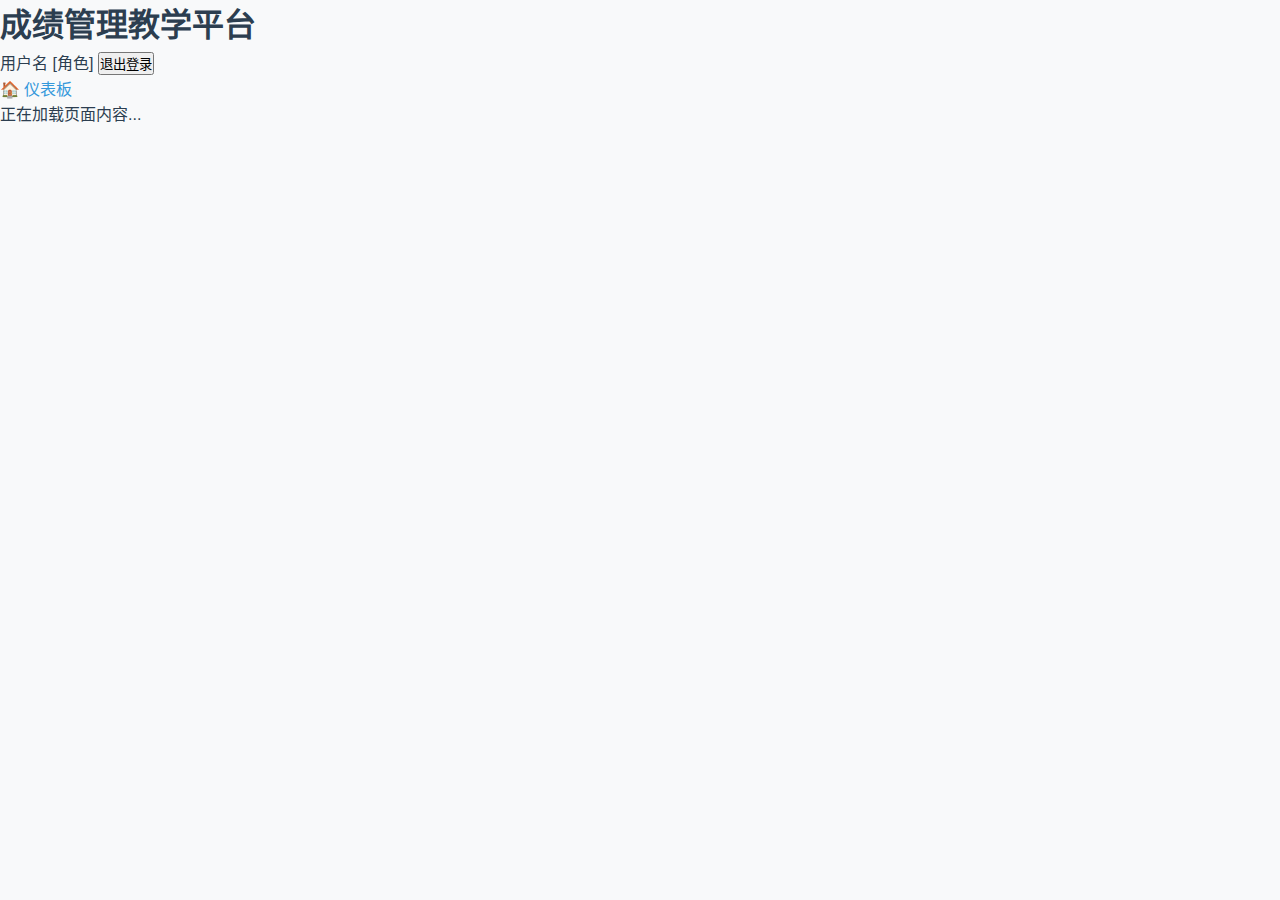
<file: GradeManagementSystem/pages/main-layout.html>
<!DOCTYPE html>
<html lang="zh-CN">
<head>
    <meta charset="UTF-8">
    <meta name="viewport" content="width=device-width, initial-scale=1.0">
    <title>成绩管理教学平台</title>
    <link rel="icon" href="../public/favicon.ico" type="image/x-icon">
    <link rel="stylesheet" href="../css/base.css">
    <link rel="stylesheet" href="../css/layout.css">
</head>
<body class="layout">
    <!-- 顶部导航栏 -->
    <header class="layout__header">
        <div class="header__container">
            <!-- 左侧Logo区域 -->
            <div class="header__logo">
                <h1 class="logo__text">成绩管理教学平台</h1>
            </div>
            
            <!-- 右侧用户信息区域 -->
            <div class="header__user">
                <span class="user__info" id="userInfo">
                    <span class="user__name" id="userName">用户名</span>
                    <span class="user__role" id="userRole">[角色]</span>
                </span>
                <button class="user__logout" id="logoutBtn" type="button">退出登录</button>
            </div>
        </div>
    </header>

    <!-- 主体布局容器 -->
    <div class="layout__container">
        <!-- 左侧侧边栏 -->
        <aside class="layout__sidebar">
            <nav class="sidebar__nav">
                <ul class="sidebar__menu" id="sidebarMenu">
                    <!-- 学生角色菜单 -->
                    <!-- 
                    <li class="menu__item menu__item--active">
                        <a href="#" class="menu__link" data-page="home">
                            <span class="menu__icon">🏠</span>
                            <span class="menu__text">首页</span>
                        </a>
                    </li>
                    <li class="menu__item">
                        <a href="#" class="menu__link" data-page="courses">
                            <span class="menu__icon">📚</span>
                            <span class="menu__text">我的课程</span>
                        </a>
                    </li>
                    <li class="menu__item">
                        <a href="#" class="menu__link" data-page="grades">
                            <span class="menu__icon">📊</span>
                            <span class="menu__text">成绩查询</span>
                        </a>
                    </li>
                    -->

                    <!-- 教师角色菜单 -->
                    <!-- 
                    <li class="menu__item menu__item--active">
                        <a href="#" class="menu__link" data-page="course-management">
                            <span class="menu__icon">📚</span>
                            <span class="menu__text">课程管理</span>
                        </a>
                    </li>
                    <li class="menu__item">
                        <a href="#" class="menu__link" data-page="assignments">
                            <span class="menu__icon">📝</span>
                            <span class="menu__text">作业考试</span>
                        </a>
                    </li>
                    <li class="menu__item">
                        <a href="#" class="menu__link" data-page="grade-entry">
                            <span class="menu__icon">✏️</span>
                            <span class="menu__text">成绩录入</span>
                        </a>
                    </li>
                    -->

                    <!-- 教学管理员角色菜单 -->
                    <!-- 
                    <li class="menu__item menu__item--active">
                        <a href="#" class="menu__link" data-page="class-management">
                            <span class="menu__icon">👥</span>
                            <span class="menu__text">班级管理</span>
                        </a>
                    </li>
                    <li class="menu__item">
                        <a href="#" class="menu__link" data-page="course-planning">
                            <span class="menu__icon">📅</span>
                            <span class="menu__text">开课计划</span>
                        </a>
                    </li>
                    <li class="menu__item">
                        <a href="#" class="menu__link" data-page="grade-review">
                            <span class="menu__icon">✅</span>
                            <span class="menu__text">成绩审核</span>
                        </a>
                    </li>
                    -->

                    <!-- 系统管理员角色菜单 -->
                    <!-- 
                    <li class="menu__item menu__item--active">
                        <a href="#" class="menu__link" data-page="logs">
                            <span class="menu__icon">📋</span>
                            <span class="menu__text">操作日志</span>
                        </a>
                    </li>
                    <li class="menu__item">
                        <a href="#" class="menu__link" data-page="backup">
                            <span class="menu__icon">💾</span>
                            <span class="menu__text">数据备份</span>
                        </a>
                    </li>
                    -->

                    <!-- 默认显示菜单（实际使用时根据用户角色动态生成） -->
                    <li class="menu__item menu__item--active">
                        <a href="#" class="menu__link" data-page="dashboard">
                            <span class="menu__icon">🏠</span>
                            <span class="menu__text">仪表板</span>
                        </a>
                    </li>
                </ul>
            </nav>
        </aside>

        <!-- 主内容区域 -->
        <main class="layout__main" id="main-content">
            <!-- 页面内容将通过JS动态加载 -->
            <div class="main__loading">
                <p>正在加载页面内容...</p>
            </div>
        </main>
    </div>

    <!-- 基础脚本引入 -->
    <script src="../js/utils.js"></script>
    <script src="../js/data/users.js"></script>
    
    <!-- 布局相关脚本（后续实现） -->
    <!-- <script src="../js/pages/layout.js"></script> -->
</body>
</html>
</file>
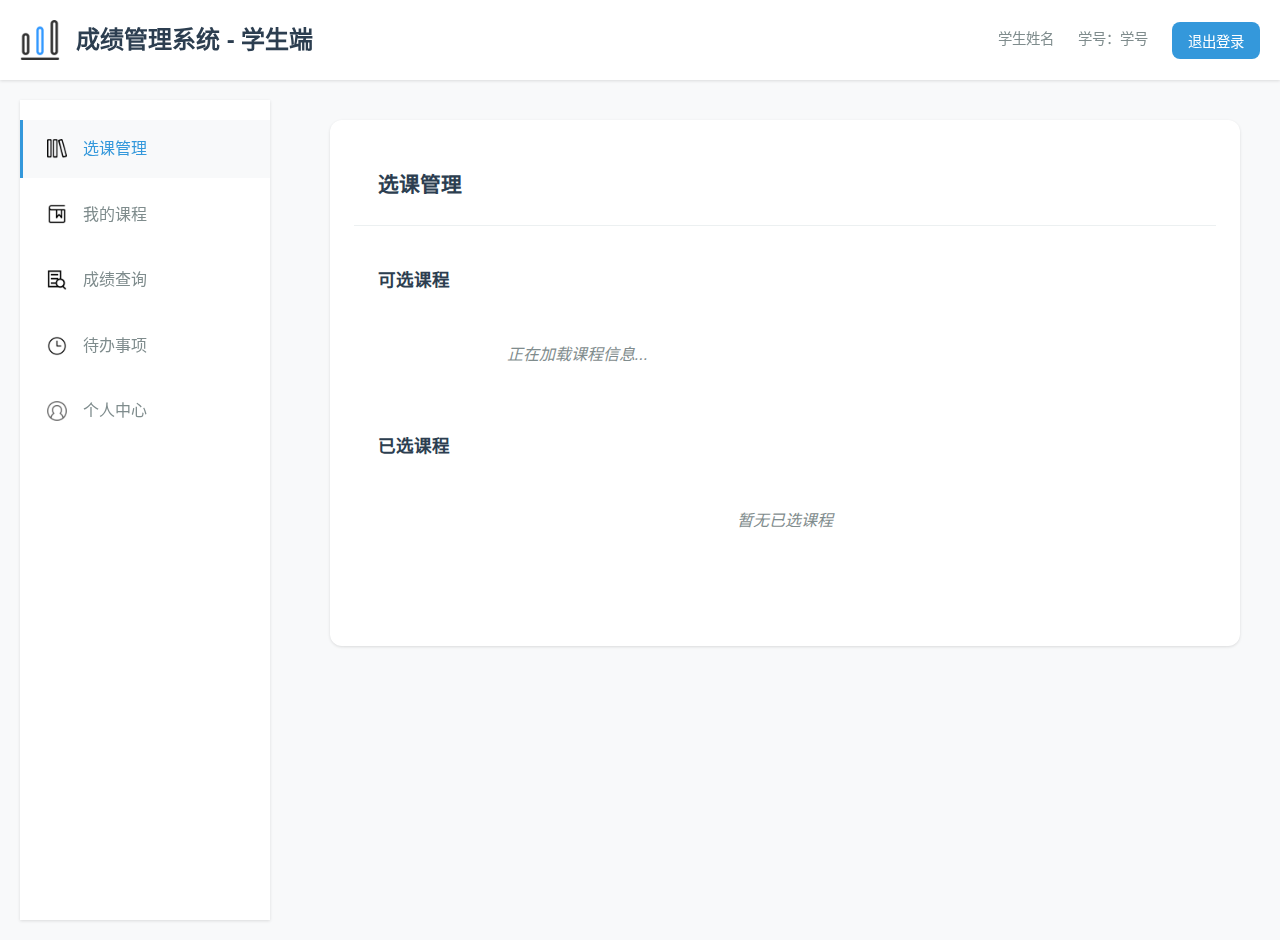
<file: GradeManagementSystem/pages/student-dashboard.html>
<!DOCTYPE html>
<html lang="zh-CN">
<head>
    <meta charset="UTF-8">
    <meta name="viewport" content="width=device-width, initial-scale=1.0">
    <title>成绩管理系统 - 学生端</title>
    <link rel="icon" href="../public/favicon.ico" type="image/x-icon">
    <link rel="stylesheet" href="../css/base.css">
    <link rel="stylesheet" href="../css/layout.css">
    <link rel="stylesheet" href="../css/modules/student.css">
</head>
<body>
    <div class="student-portal-container">
        <!-- 头部 -->
        <header class="header">
            <div class="header-content">
                <div class="logo">
                    <img src="../public/images/icons/成绩管理系统.png" alt="成绩管理系统" class="logo-img">
                    <h1>成绩管理系统 - 学生端</h1>
                </div>
                <div class="user-info">
                    <span id="studentName">学生姓名</span>
                    <span id="studentId">学号：</span>
                    <button id="logoutBtn" class="btn btn-primary">退出登录</button>
                </div>
            </div>
        </header>

        <!-- 主要内容 -->
        <div class="main-content">
            <!-- 侧边栏 -->
            <aside class="sidebar">
                <nav class="nav-menu">
                    <ul>
                        <li class="nav-item active" data-function="course-selection">
                            <a href="#" class="nav-link">
                                <img src="../public/images/icons/课程选择.png" alt="选课管理" class="nav-icon">
                                <span>选课管理</span>
                            </a>
                        </li>
                        <li class="nav-item" data-function="my-courses">
                            <a href="#" class="nav-link">
                                <img src="../public/images/icons/我的课程.png" alt="我的课程" class="nav-icon">
                                <span>我的课程</span>
                            </a>
                        </li>
                        <li class="nav-item" data-function="grade-query">
                            <a href="#" class="nav-link">
                                <img src="../public/images/icons/成绩查询.png" alt="成绩查询" class="nav-icon">
                                <span>成绩查询</span>
                            </a>
                        </li>
                        <li class="nav-item" data-function="todo">
                            <a href="#" class="nav-link">
                                <img src="../public/images/icons/待办事项.png" alt="待办事项" class="nav-icon">
                                <span>待办事项</span>
                            </a>
                        </li>
                        <li class="nav-item" data-function="profile">
                            <a href="#" class="nav-link">
                                <img src="../public/images/icons/个人中心.png" alt="个人中心" class="nav-icon">
                                <span>个人中心</span>
                            </a>
                        </li>
                    </ul>
                </nav>
            </aside>

            <!-- 内容区域 -->
            <main class="content">
                <!-- 欢迎区域已移除，使用各功能模块的卡片标题 -->

                <!-- 选课管理功能内容 -->
                <div id="course-selection-content" class="function-content active">
                    <div class="card">
                        <div class="card-header">
                            <h3>选课管理</h3>
                        </div>
                        <div class="card-body">
                            <!-- 可选课程列表 -->
                            <div class="course-list">
                                <h4>可选课程</h4>
                                <div id="availableCourses" class="courses-grid">
                                    <!-- 课程列表将通过JS动态生成 -->
                                    <div class="no-data">正在加载课程信息...</div>
                                </div>
                            </div>

                            <!-- 已选课程 -->
                            <div class="selected-courses">
                                <h4>已选课程</h4>
                                <div id="selectedCourses" class="courses-table">
                                    <!-- 已选课程列表将通过JS动态生成 -->
                                    <div class="no-data">暂无已选课程</div>
                                </div>
                            </div>
                        </div>
                    </div>
                </div>

                <!-- 我的课程功能内容 -->
                <div id="my-courses-content" class="function-content">
                    <div class="card">
                        <div class="card-header">
                            <h3>我的课程</h3>
                        </div>
                        <div class="card-body">
                            <!-- 查询条件 -->
                            <div class="query-form">
                                <div class="form-group">
                                    <label for="myCoursesSemesterSelect">学期：</label>
                                    <select id="myCoursesSemesterSelect" class="form-control">
                                        <option value="">全部学期</option>
                                        <option value="2023-2024-1">2023-2024学年第一学期</option>
                                        <option value="2023-2024-2">2023-2024学年第二学期</option>
                                        <option value="2024-2025-1">2024-2025学年第一学期</option>
                                    </select>
                                </div>
                                <button id="myCoursesQueryBtn" class="btn btn-primary">查询课程</button>
                            </div>

                            <!-- 课程列表 -->
                            <div class="my-courses-container">
                                <div id="myCoursesList" class="courses-grid">
                                    <div class="no-data">请选择学期并查询课程</div>
                                </div>
                            </div>
                        </div>
                    </div>
                </div>

                <!-- 成绩查询功能内容 -->
                <div id="grade-query-content" class="function-content">
                    <div class="card">
                        <div class="card-header">
                            <h3>成绩查询</h3>
                        </div>
                        <div class="card-body">
                            <!-- 查询条件 -->
                            <div class="query-form">
                                <div class="form-group">
                                    <label for="semesterSelect">学期：</label>
                                    <select id="semesterSelect" class="form-control">
                                        <option value="">全部学期</option>
                                        <option value="2023-2024-1">2023-2024学年第一学期</option>
                                        <option value="2023-2024-2">2023-2024学年第二学期</option>
                                    </select>
                                </div>
                                <button id="queryBtn" class="btn btn-primary">查询成绩</button>
                            </div>

                            <!-- 成绩表格 -->
                            <div class="grade-table-container">
                                <table id="gradeTable" class="table">
                                    <thead>
                                        <tr>
                                            <th>课程名称</th>
                                            <th>课程代码</th>
                                            <th>学分</th>
                                            <th>成绩</th>
                                            <th>学期</th>
                                            <th>教师</th>
                                        </tr>
                                    </thead>
                                    <tbody>
                                        <!-- 成绩数据将通过JS动态生成 -->
                                        <tr>
                                            <td colspan="6" class="no-data">请选择学期并查询成绩</td>
                                        </tr>
                                    </tbody>
                                </table>
                            </div>
                        </div>
                    </div>
                </div>

                <!-- 待办事项功能内容 -->
                <div id="todo-content" class="function-content">
                    <div class="card">
                        <div class="card-header">
                            <h3>待办事项</h3>
                        </div>
                        <div class="card-body">
                            <!-- 课程选择 -->
                            <div class="query-form">
                                <div class="form-group">
                                    <label for="todoCourseSelect">选择课程：</label>
                                    <select id="todoCourseSelect" class="form-control">
                                        <option value="">全部课程</option>
                                        <!-- 课程选项将通过JS动态生成 -->
                                    </select>
                                </div>
                                <button id="todoQueryBtn" class="btn btn-primary">查询事项</button>
                            </div>

                            <!-- 待办事项列表 -->
                            <div id="todoList" class="todo-container">
                                <div class="no-data">请选择课程并查询待办事项</div>
                            </div>
                        </div>
                    </div>
                </div>

                <!-- 个人中心功能内容 -->
                <div id="profile-content" class="function-content">
                    <div class="card">
                        <div class="card-header">
                            <h3>个人中心</h3>
                        </div>
                        <div class="card-body">
                            <!-- 基本信息 -->
                            <div class="profile-section">
                                <h4>基本信息</h4>
                                <div class="profile-info-grid">
                                    <div class="profile-info-item">
                                        <label>姓名：</label>
                                        <span id="profileName">张三</span>
                                    </div>
                                    <div class="profile-info-item">
                                        <label>学号：</label>
                                        <span id="profileStudentId">20230101</span>
                                    </div>
                                    <div class="profile-info-item">
                                        <label>学院：</label>
                                        <span id="profileDepartment">计算机科学与技术学院</span>
                                    </div>
                                    <div class="profile-info-item">
                                        <label>年级：</label>
                                        <span id="profileGrade">2023级</span>
                                    </div>
                                    <div class="profile-info-item">
                                        <label>专业：</label>
                                        <span id="profileMajor">计算机科学与技术</span>
                                    </div>
                                    <div class="profile-info-item">
                                        <label>班级：</label>
                                        <span id="profileClass">计算机2301班</span>
                                    </div>
                                    <div class="profile-info-item">
                                        <label>入学时间：</label>
                                        <span id="profileAdmissionDate">2023-09-01</span>
                                    </div>
                                    <div class="profile-info-item">
                                        <label>邮箱：</label>
                                        <span id="profileEmail">zhangsan@university.edu.cn</span>
                                    </div>
                                    <div class="profile-info-item">
                                        <label>电话：</label>
                                        <span id="profilePhone">13800138000</span>
                                    </div>
                                </div>
                            </div>

                            <!-- 学习统计 -->
                            <div class="profile-section">
                                <h4>学习统计</h4>
                                <div class="stats-grid">
                                    <div class="stat-card">
                                        <div class="stat-value" id="totalCourses">5</div>
                                        <div class="stat-label">总课程数</div>
                                        <div class="stat-detail">已修：<span id="completedCourses">3</span> 当前：<span id="currentCourses">2</span></div>
                                    </div>
                                    <div class="stat-card">
                                        <div class="stat-value" id="totalCredits">15</div>
                                        <div class="stat-label">总学分</div>
                                        <div class="stat-detail">已获：<span id="completedCredits">9</span> 在读：<span id="currentCredits">6</span></div>
                                    </div>
                                    <div class="stat-card">
                                        <div class="stat-value" id="avgGrade">85</div>
                                        <div class="stat-label">平均成绩</div>
                                        <div class="stat-detail">基于<span id="gradedCourses">3</span>门课程</div>
                                    </div>
                                    <div class="stat-card">
                                        <div class="stat-value" id="todoCompletionRate">60%</div>
                                        <div class="stat-label">任务完成率</div>
                                        <div class="stat-detail">已完成：<span id="completedTodoItems">6</span>/<span id="totalTodoItems">10</span></div>
                                    </div>
                                </div>
                            </div>

                            <!-- 最近活动 -->
                            <div class="profile-section">
                                <h4>最近活动</h4>
                                <div class="recent-activities">
                                    <!-- 活动记录将通过JS动态生成 -->
                                    <div class="no-data">正在加载活动记录...</div>
                                </div>
                            </div>
                        </div>
                    </div>
                </div>
            </main>
        </div>
    </div>

    <!-- JavaScript -->
    <script src="../js/utils.js"></script>
    <script src="../js/data/users.js"></script>
    <script src="../js/data/students.js"></script>
    <script src="../js/data/grades.js"></script>
    <script src="../js/data/courses.js"></script>
    <script src="../js/pages/student-portal.js"></script>
</body>
</html>
</file>
<file: css/base.css>
/* 全局CSS重置和变量定义 */
* {
    margin: 0;
    padding: 0;
    box-sizing: border-box;
}

:root {
    /* 主色调 */
    --primary-color: #3498db;
    --primary-dark: #2980b9;
    --secondary-color: #2ecc71;
    --accent-color: #e74c3c;
    
    /* 状态色 */
    --success-color: #27ae60;
    --warning-color: #f39c12;
    --info-color: #3498db;
    --error-color: #e74c3c;
    
    /* 中性色 */
    --text-primary: #2c3e50;
    --text-secondary: #7f8c8d;
    --text-muted: #95a5a6;
    --border-color: #ecf0f1;
    --background-color: #f8f9fa;
    --white: #ffffff;
    
    /* 状态颜色 */
    --success-color: #27ae60;
    --success-light: #d5f4e6;
    --error-color: #e74c3c;
    --error-light: #fadbd8;
    --warning-color: #f39c12;
    --warning-light: #fdebd0;
    --info-color: #3498db;
    --info-light: #d6eaf8;
    
    /* 阴影 */
    --shadow-sm: 0 1px 3px rgba(0,0,0,0.12);
    --shadow-md: 0 4px 6px rgba(0,0,0,0.1);
    --shadow-lg: 0 10px 15px rgba(0,0,0,0.1);
    
    /* 间距 */
    --space-xs: 0.25rem;
    --space-sm: 0.5rem;
    --space-md: 1rem;
    --space-lg: 1.5rem;
    --space-xl: 2rem;
    
    /* 圆角 */
    --radius-sm: 0.25rem;
    --radius-md: 0.5rem;
    --radius-lg: 0.75rem;
}

body {
    font-family: 'Inter', -apple-system, BlinkMacSystemFont, 'Segoe UI', Roboto, sans-serif;
    line-height: 1.6;
    color: var(--text-primary);
    background-color: var(--background-color);
}

/* 链接样式 */
a {
    color: var(--primary-color);
    text-decoration: none;
    transition: color 0.3s ease;
}

a:hover {
    color: var(--primary-dark);
}

/* 按钮基础样式 */
.btn {
    padding: var(--space-sm) var(--space-md);
    border: none;
    border-radius: var(--radius-md);
    cursor: pointer;
    font-size: 0.9rem;
    font-weight: 500;
    transition: all 0.3s ease;
    display: inline-flex;
    align-items: center;
    justify-content: center;
    gap: var(--space-sm);
}

.btn-primary {
    background-color: var(--primary-color);
    color: var(--white);
}

.btn-primary:hover {
    background-color: var(--primary-dark);
}

/* 表单基础样式 */
input, select, textarea {
    padding: var(--space-sm);
    border: 1px solid var(--border-color);
    border-radius: var(--radius-md);
    font-size: 0.9rem;
    transition: border-color 0.3s ease;
}

input:focus, select:focus, textarea:focus {
    outline: none;
    border-color: var(--primary-color);
    box-shadow: 0 0 0 2px rgba(52, 152, 219, 0.2);
}

/* 工具类 */
.text-center { text-align: center; }
.text-left { text-align: left; }
.text-right { text-align: right; }

.hidden { display: none; }
.visible { display: block; }

.mt-1 { margin-top: var(--space-sm); }
.mt-2 { margin-top: var(--space-md); }
.mt-3 { margin-top: var(--space-lg); }

.mb-1 { margin-bottom: var(--space-sm); }
.mb-2 { margin-bottom: var(--space-md); }
.mb-3 { margin-bottom: var(--space-lg); }
</file>
<file: css/layout.css>
/* 布局样式 */
.container {
    max-width: 1200px;
    margin: 0 auto;
    padding: 0 var(--space-md);
}

.grid {
    display: grid;
    gap: var(--space-md);
}

.grid-2 {
    grid-template-columns: repeat(2, 1fr);
}

.grid-3 {
    grid-template-columns: repeat(3, 1fr);
}

.grid-4 {
    grid-template-columns: repeat(4, 1fr);
}

.flex {
    display: flex;
}

.flex-column {
    flex-direction: column;
}

.flex-center {
    display: flex;
    align-items: center;
    justify-content: center;
}

.flex-between {
    display: flex;
    align-items: center;
    justify-content: space-between;
}

.flex-around {
    display: flex;
    align-items: center;
    justify-content: space-around;
}

/* 头部布局 */
.header {
    background: var(--white);
    box-shadow: var(--shadow-sm);
    padding: clamp(12px, 1.8vw, 20px) 0;
    position: sticky;
    top: 0;
    z-index: 100;
    width: 100%;
}

.header-content {
    display: flex;
    align-items: center;
    justify-content: space-between;
    width: 100%;
    max-width: none;
    padding: 0 clamp(12px, 2vw, 20px);
    margin: 0;
    box-sizing: border-box;
}

.logo {
    display: flex;
    align-items: center;
    gap: var(--space-md);
}

.logo-img {
    width: 40px;
    height: 40px;
    object-fit: contain;
}

.logo h1 {
    font-size: 1.5rem;
    font-weight: 600;
    color: var(--text-primary);
    margin: 0;
}

.user-info {
    display: flex;
    align-items: center;
    gap: var(--space-lg);
    font-size: 0.9rem;
}

.user-info span {
    color: var(--text-secondary);
}

/* 侧边栏布局 */
.sidebar {
    width: 250px;
    background: var(--white);
    box-shadow: var(--shadow-sm);
    height: calc(100vh - 80px);
    position: sticky;
    top: 80px;
}

.main-content {
    flex: 1;
    padding: clamp(12px, 2vw, 20px);
    min-height: calc(100vh - 80px);
}

/* 卡片布局 */
.card {
    background: var(--white);
    border-radius: var(--radius-lg);
    box-shadow: var(--shadow-sm);
    padding: var(--space-lg);
    transition: box-shadow 0.3s ease;
}

.card:hover {
    box-shadow: var(--shadow-md);
}

.card-header {
    margin-bottom: var(--space-md);
    padding-bottom: var(--space-sm);
    border-bottom: 1px solid var(--border-color);
}

.card-title {
    font-size: 1.2rem;
    font-weight: 600;
    color: var(--text-primary);
}

/* 表格布局 */
.table-container {
    overflow-x: auto;
    background: var(--white);
    border-radius: var(--radius-lg);
    box-shadow: var(--shadow-sm);
}

.table {
    width: 100%;
    border-collapse: collapse;
}

.table th,
.table td {
    padding: var(--space-md);
    text-align: left;
    border-bottom: 1px solid var(--border-color);
}

.table th {
    background-color: var(--background-color);
    font-weight: 600;
    color: var(--text-primary);
}

.table tr:hover {
    background-color: var(--background-color);
}

/* 模态框布局 */
.modal-overlay {
    position: fixed;
    top: 0;
    left: 0;
    right: 0;
    bottom: 0;
    background: rgba(0, 0, 0, 0.5);
    display: flex;
    align-items: center;
    justify-content: center;
    z-index: 1000;
}

.modal {
    background: var(--white);
    border-radius: var(--radius-lg);
    box-shadow: var(--shadow-lg);
    max-width: 500px;
    width: 90%;
    max-height: 90vh;
    overflow-y: auto;
}

.modal-header {
    padding: var(--space-lg);
    border-bottom: 1px solid var(--border-color);
    display: flex;
    align-items: center;
    justify-content: space-between;
}

.modal-body {
    padding: var(--space-lg);
}

.modal-footer {
    padding: var(--space-lg);
    border-top: 1px solid var(--border-color);
    display: flex;
    align-items: center;
    justify-content: flex-end;
    gap: var(--space-md);
}
</file>
<file: css/modules/login.css>
/* 登录页面样式 */

/* Logo 区域 */
.logo-section {
    text-align: center;
    margin-bottom: var(--space-xl);
}

.logo-section .logo {
    width: 80px;
    height: 80px;
    margin-bottom: var(--space-md);
}

.logo-section h1 {
    font-size: 1.8rem;
    color: var(--text-primary);
    font-weight: 600;
}

/* 账户锁定警告样式 */
.lock-warning {
    background: linear-gradient(135deg, #fff5f5 0%, #fed7d7 100%);
    border: 1px solid #fc8181;
    border-radius: var(--radius-md);
    padding: var(--space-lg);
    margin-bottom: var(--space-lg);
    display: flex;
    align-items: flex-start;
    gap: var(--space-md);
    animation: shake 0.5s ease-in-out;
}

.lock-warning .lock-icon {
    font-size: 2rem;
    line-height: 1;
}

.lock-warning .lock-text {
    flex: 1;
}

.lock-warning .lock-text strong {
    color: #c53030;
    font-size: 1rem;
    display: block;
    margin-bottom: var(--space-xs);
}

.lock-warning .lock-text p {
    color: #742a2a;
    font-size: 0.85rem;
    margin: var(--space-xs) 0;
}

.lock-warning .lock-countdown {
    font-weight: 600;
    color: #c53030;
}

.lock-warning .lock-countdown span {
    font-family: 'Courier New', monospace;
    font-size: 1.1rem;
    background: #c53030;
    color: white;
    padding: 2px 8px;
    border-radius: var(--radius-sm);
}

/* 表单验证状态 */
.form-group.error input {
    border-color: var(--accent-color);
    box-shadow: 0 0 0 2px rgba(231, 76, 60, 0.2);
}

.form-group.success input {
    border-color: var(--secondary-color);
    box-shadow: 0 0 0 2px rgba(46, 204, 113, 0.2);
}

.error-message {
    color: var(--accent-color);
    font-size: 0.8rem;
    margin-top: var(--space-xs);
}

/* 抖动动画 */
@keyframes shake {

    0%,
    100% {
        transform: translateX(0);
    }

    10%,
    30%,
    50%,
    70%,
    90% {
        transform: translateX(-5px);
    }

    20%,
    40%,
    60%,
    80% {
        transform: translateX(5px);
    }
}

/* 消息提示样式 */
.message {
    padding: var(--space-md);
    border-radius: var(--radius-md);
    margin-bottom: var(--space-sm);
    font-size: 0.9rem;
    animation: slideIn 0.3s ease-out;
}

.message-success {
    background: #d4edda;
    color: #155724;
    border: 1px solid #c3e6cb;
}

.message-error {
    background: #f8d7da;
    color: #721c24;
    border: 1px solid #f5c6cb;
}

.message-warning {
    background: #fff3cd;
    color: #856404;
    border: 1px solid #ffeeba;
}

.message-info {
    background: #d1ecf1;
    color: #0c5460;
    border: 1px solid #bee5eb;
}

.message.fade-out {
    animation: fadeOut 0.3s ease-out forwards;
}

@keyframes slideIn {
    from {
        opacity: 0;
        transform: translateX(100%);
    }

    to {
        opacity: 1;
        transform: translateX(0);
    }
}

@keyframes fadeOut {
    from {
        opacity: 1;
    }

    to {
        opacity: 0;
    }
}
</file>
<file: css/modules/dashboard.css>
/* 仪表板样式 */
.dashboard-container {
    min-height: 100vh;
    background-color: var(--background-color);
}

/* 头部样式 */
.header {
    background: var(--white);
    box-shadow: var(--shadow-sm);
    padding: clamp(12px, 1.8vw, 20px) 0;
    position: sticky;
    top: 0;
    z-index: 100;
    width: 100%;
}

.header-content {
    display: flex;
    align-items: center;
    justify-content: space-between;
    width: 100%;
    max-width: none;
    padding: 0 clamp(12px, 2vw, 20px);
    margin: 0;
    box-sizing: border-box;
}

.logo {
    display: flex;
    align-items: center;
    gap: var(--space-md);
}

.logo-img {
    width: 40px;
    height: 40px;
}

.logo h1 {
    font-size: 1.5rem;
    color: var(--text-primary);
    margin: 0;
}

.user-info {
    display: flex;
    align-items: center;
    gap: var(--space-md);
}

/* 主要内容布局 */
.main-content {
    display: flex;
    width: 100%;
    max-width: none;
    margin: 0;
    padding: clamp(12px, 2vw, 20px);
    box-sizing: border-box;
    gap: clamp(12px, 2vw, 20px);
}

/* 侧边栏样式 */
.sidebar {
    width: 250px;
    background: var(--white);
    border-radius: var(--radius-lg);
    box-shadow: var(--shadow-sm);
    margin-right: clamp(12px, 2vw, 20px);
    height: fit-content;
}

.nav-menu ul {
    list-style: none;
    padding: 0;
    margin: 0;
}

.nav-item {
    border-bottom: 1px solid var(--border-color);
}

.nav-item:last-child {
    border-bottom: none;
}

.nav-link {
    display: flex;
    align-items: center;
    padding: var(--space-md) var(--space-lg);
    color: var(--text-secondary);
    text-decoration: none;
    transition: all 0.3s ease;
}

.nav-link:hover {
    background-color: var(--background-color);
    color: var(--primary-color);
}

.nav-item.active .nav-link {
    background-color: var(--primary-color);
    color: var(--white);
}

.nav-icon {
    width: 20px;
    height: 20px;
    margin-right: var(--space-md);
}

/* 内容区域 */
.content {
    flex: 1;
}

.content-header {
    margin-bottom: var(--space-xl);
}

.content-header h2 {
    font-size: 2rem;
    color: var(--text-primary);
    margin: 0 0 var(--space-sm) 0;
}

.content-header p {
    color: var(--text-secondary);
    margin: 0;
}

/* 统计卡片网格 */
.stats-grid {
    display: grid;
    grid-template-columns: repeat(auto-fit, minmax(250px, 1fr));
    gap: var(--space-lg);
    margin-bottom: var(--space-xl);
}

.stat-card {
    background: var(--white);
    border-radius: var(--radius-lg);
    box-shadow: var(--shadow-sm);
    padding: var(--space-lg);
    display: flex;
    align-items: center;
    transition: transform 0.3s ease, box-shadow 0.3s ease;
}

.stat-card:hover {
    transform: translateY(-2px);
    box-shadow: var(--shadow-md);
}

.stat-icon {
    font-size: 2.5rem;
    margin-right: var(--space-lg);
}

.stat-info h3 {
    font-size: 2rem;
    color: var(--primary-color);
    margin: 0 0 var(--space-xs) 0;
}

.stat-info p {
    color: var(--text-secondary);
    margin: 0;
}

/* 最近活动 */
.recent-activity {
    background: var(--white);
    border-radius: var(--radius-lg);
    box-shadow: var(--shadow-sm);
    overflow: hidden;
}

.activity-list {
    padding: var(--space-md);
}

.activity-item {
    display: flex;
    align-items: center;
    padding: var(--space-md);
    border-bottom: 1px solid var(--border-color);
}

.activity-item:last-child {
    border-bottom: none;
}

.activity-icon {
    width: 40px;
    height: 40px;
    border-radius: 50%;
    background: var(--background-color);
    display: flex;
    align-items: center;
    justify-content: center;
    margin-right: var(--space-md);
    font-size: 1.2rem;
}

.activity-content {
    flex: 1;
}

.activity-title {
    font-weight: 500;
    color: var(--text-primary);
    margin: 0 0 var(--space-xs) 0;
}

.activity-time {
    font-size: 0.8rem;
    color: var(--text-secondary);
    margin: 0;
}

/* 响应式设计 */
@media (max-width: 768px) {
    .main-content {
        flex-direction: column;
        padding: var(--space-md);
    }
    
    .sidebar {
        width: 100%;
        margin-right: 0;
        margin-bottom: var(--space-lg);
    }
    
    .stats-grid {
        grid-template-columns: 1fr;
        gap: var(--space-md);
    }
    
    .header-content {
        flex-direction: column;
        gap: var(--space-md);
        text-align: center;
    }
    
    .logo h1 {
        font-size: 1.2rem;
    }
    
    .content-header h2 {
        font-size: 1.5rem;
    }
}
</file>
<file: css/modules/student.css>
/* 学生端页面样式 */

.student-portal-container {
    min-height: 100vh;
    background-color: var(--background-color);
}

/* 头部样式 */
.header {
    background: var(--white);
    box-shadow: var(--shadow-sm);
    padding: clamp(12px, 1.8vw, 20px) 0;
    position: sticky;
    top: 0;
    z-index: 100;
    width: 100%;
}

.header-content {
    display: flex;
    align-items: center;
    justify-content: space-between;
    width: 100%;
    max-width: none;
    padding: 0 clamp(12px, 2vw, 20px);
    margin: 0;
    box-sizing: border-box;
}


.logo {
    display: flex;
    align-items: center;
    gap: var(--space-md);
}

.logo-img {
    width: 40px;
    height: 40px;
    object-fit: contain;
}

.logo h1 {
    font-size: 1.5rem;
    font-weight: 600;
    color: var(--text-primary);
    margin: 0;
}

.user-info {
    display: flex;
    align-items: center;
    gap: var(--space-lg);
    font-size: 0.9rem;
}

.user-info span {
    color: var(--text-secondary);
}

/* 主要内容区域 */
.main-content {
    display: flex;
    min-height: calc(100vh - 80px);
    padding: clamp(12px, 2vw, 20px);
    box-sizing: border-box;
    gap: clamp(12px, 2vw, 20px);
}

/* 侧边栏样式 */
.sidebar {
    width: 250px;
    background: var(--white);
    box-shadow: var(--shadow-sm);
    padding: clamp(12px, 2vw, 20px) 0;
    margin-right: clamp(12px, 2vw, 20px);
    height: calc(100vh - 80px);
    position: sticky;
    top: 80px;
    overflow-y: auto;
}


.nav-menu ul {
    list-style: none;
    padding: 0;
    margin: 0;
}

.nav-item {
    margin-bottom: var(--space-sm);
}

.nav-link {
    display: flex;
    align-items: center;
    gap: var(--space-md);
    padding: var(--space-md) var(--space-lg);
    color: var(--text-secondary);
    text-decoration: none;
    transition: all 0.3s ease;
    border-left: 3px solid transparent;
}

.nav-link:hover {
    background-color: var(--background-color);
    color: var(--primary-color);
}

.nav-item.active .nav-link {
    background-color: var(--background-color);
    color: var(--primary-color);
    border-left-color: var(--primary-color);
}

.nav-icon {
    width: 20px;
    height: 20px;
    object-fit: contain;
}

/* 内容区域样式 */
.content {
    flex: 1;
    padding: clamp(12px, 2vw, 20px);
    background-color: var(--background-color);
}


.welcome-section {
    margin-bottom: var(--space-lg);
}

.content-header h2 {
    font-size: 1.8rem;
    font-weight: 600;
    color: var(--text-primary);
    margin-bottom: var(--space-sm);
}

.content-header p {
    color: var(--text-secondary);
    font-size: 1rem;
}

/* 功能内容样式 */
.function-content {
    display: none;
}

.function-content.active {
    display: block;
}

/* 卡片样式 */
.card {
    background: var(--white);
    border-radius: var(--radius-lg);
    box-shadow: var(--shadow-sm);
    margin-bottom: var(--space-lg);
}

.card-header {
    padding: var(--space-lg);
    border-bottom: 1px solid var(--border-color);
}

.card-header h3 {
    font-size: 1.3rem;
    font-weight: 600;
    color: var(--text-primary);
    margin: 0;
}

.card-body {
    padding: var(--space-lg);
}

/* 课程选择样式 */
.course-list,
.selected-courses {
    margin-bottom: var(--space-xl);
}

.course-list h4,
.selected-courses h4 {
    font-size: 1.1rem;
    font-weight: 600;
    margin-bottom: var(--space-md);
    color: var(--text-primary);
}

.courses-grid {
    display: grid;
    grid-template-columns: repeat(auto-fill, minmax(300px, 1fr));
    gap: var(--space-md);
}

.course-card {
    background: var(--white);
    border: 1px solid var(--border-color);
    border-radius: var(--radius-md);
    padding: var(--space-md);
    transition: all 0.3s ease;
}

.course-card:hover {
    box-shadow: var(--shadow-sm);
    border-color: var(--primary-color);
}

.courses-table {
    background: var(--white);
    border-radius: var(--radius-md);
    overflow: hidden;
}

.no-data {
    text-align: center;
    color: var(--text-secondary);
    padding: var(--space-xl);
    font-style: italic;
}

/* 待办事项样式 */
.todo-container {
    margin-top: var(--space-lg);
}

.course-todo-section {
    margin-bottom: var(--space-xl);
}

.course-todo-title {
    font-size: 1.2rem;
    font-weight: 600;
    color: var(--text-primary);
    margin-bottom: var(--space-md);
    padding-bottom: var(--space-sm);
    border-bottom: 2px solid var(--primary-color);
}

.todo-cards-grid {
    display: grid;
    grid-template-columns: repeat(auto-fill, minmax(350px, 1fr));
    gap: var(--space-md);
}

.todo-card {
    background: var(--white);
    border: 1px solid var(--border-color);
    border-radius: var(--radius-lg);
    padding: var(--space-lg);
    transition: all 0.3s ease;
    display: flex;
    flex-direction: column;
    position: relative;
    overflow: hidden;
}

.todo-card:hover {
    box-shadow: var(--shadow-md);
    transform: translateY(-2px);
    border-color: var(--primary-color);
}

.todo-card.completed {
    opacity: 0.8;
    background-color: var(--background-color);
}

.todo-card.completed::before {
    content: '';
    position: absolute;
    top: 0;
    left: 0;
    right: 0;
    height: 3px;
    background: var(--success-color);
}

.todo-card-header {
    display: flex;
    justify-content: space-between;
    align-items: center;
    margin-bottom: var(--space-md);
}

.todo-type {
    padding: var(--space-xs) var(--space-sm);
    border-radius: var(--radius-sm);
    font-size: 0.8rem;
    font-weight: 500;
    text-transform: uppercase;
}

.type-lesson {
    background-color: var(--info-color);
    color: var(--white);
}

.type-homework {
    background-color: var(--warning-color);
    color: var(--text-primary);
}

.type-exam {
    background-color: #dc3545;
    color: var(--white);
}

.todo-source {
    background-color: var(--primary-color);
    color: var(--white);
    padding: var(--space-xs) var(--space-sm);
    border-radius: var(--radius-sm);
    font-weight: 500;
    font-size: 0.85rem;
}

.teacher-announcements .course-todo-title {
    color: var(--primary-color);
    border-bottom-color: var(--primary-color);
}

.todo-status {
    padding: var(--space-xs) var(--space-sm);
    border-radius: var(--radius-sm);
    font-size: 0.8rem;
    font-weight: 500;
}

.status-pending {
    background-color: var(--warning-color);
    color: var(--text-primary);
}

.status-completed {
    background-color: var(--success-color);
    color: var(--white);
}

.todo-card-body {
    flex: 1;
    margin-bottom: var(--space-md);
}

.todo-title {
    font-size: 1.1rem;
    font-weight: 600;
    color: var(--text-primary);
    margin-bottom: var(--space-sm);
    line-height: 1.3;
}

.todo-card.completed .todo-title {
    text-decoration: line-through;
    color: var(--text-secondary);
}

.todo-description {
    color: var(--text-secondary);
    font-size: 0.9rem;
    line-height: 1.4;
    margin-bottom: var(--space-sm);
}

.todo-meta {
    display: flex;
    justify-content: space-between;
    align-items: center;
    font-size: 0.8rem;
    color: var(--text-muted);
}

.todo-course {
    background-color: var(--background-color);
    padding: var(--space-xs) var(--space-sm);
    border-radius: var(--radius-sm);
    font-weight: 500;
}

.todo-due-date {
    font-weight: 500;
}

.todo-card-actions {
    display: flex;
    justify-content: flex-end;
}

.todo-complete-btn {
    padding: var(--space-sm) var(--space-md);
    border: 1px solid var(--primary-color);
    border-radius: var(--radius-md);
    background: var(--white);
    color: var(--primary-color);
    font-size: 0.9rem;
    font-weight: 500;
    cursor: pointer;
    transition: all 0.3s ease;
    min-width: 100px;
    text-align: center;
}

.todo-complete-btn:hover {
    background: var(--primary-color);
    color: var(--white);
    transform: scale(1.05);
}

.todo-complete-btn.completed {
    background: var(--success-color);
    border-color: var(--success-color);
    color: var(--white);
    cursor: default;
}

.todo-complete-btn.completed:hover {
    background: var(--success-color);
    transform: none;
}

/* 个人中心样式 */
.profile-section {
    margin-bottom: var(--space-xl);
}

.profile-section:last-child {
    margin-bottom: 0;
}

.profile-section h4 {
    font-size: 1.2rem;
    font-weight: 600;
    color: var(--text-primary);
    margin-bottom: var(--space-lg);
    padding-bottom: var(--space-sm);
    border-bottom: 1px solid var(--border-color);
}

.profile-info-grid {
    display: grid;
    grid-template-columns: repeat(2, 1fr);
    gap: var(--space-md);
}

.profile-info-item {
    display: flex;
    align-items: center;
    padding: var(--space-md);
    background-color: var(--background-color);
    border-radius: var(--radius-md);
}

.profile-info-item label {
    font-weight: 600;
    color: var(--text-primary);
    min-width: 60px;
    margin-right: var(--space-sm);
}

.profile-info-item span {
    color: var(--text-secondary);
}

.stats-grid {
    display: grid;
    grid-template-columns: repeat(auto-fit, minmax(150px, 1fr));
    gap: var(--space-md);
}

.stat-card {
    background: linear-gradient(135deg, var(--primary-color), var(--primary-dark));
    color: var(--white);
    padding: var(--space-lg);
    border-radius: var(--radius-lg);
    text-align: center;
    box-shadow: var(--shadow-sm);
    transition: transform 0.3s ease;
    user-select: none;
    cursor: default;
}

.stat-card:hover {
    transform: translateY(-2px);
    box-shadow: var(--shadow-md);
}

.stat-value {
    font-size: 2rem;
    font-weight: 700;
    margin-bottom: var(--space-sm);
}

.stat-label {
    font-size: 0.9rem;
    opacity: 0.9;
}

.stat-detail {
    font-size: 0.8rem;
    opacity: 0.8;
    margin-top: var(--space-xs);
    line-height: 1.3;
}

.stat-detail span {
    font-weight: 600;
}

/* 不同统计卡片的颜色主题 */
.stat-card:nth-child(1) {
    background: linear-gradient(135deg, #667eea, #764ba2);
}

.stat-card:nth-child(2) {
    background: linear-gradient(135deg, #f093fb, #f5576c);
}

.stat-card:nth-child(3) {
    background: linear-gradient(135deg, #4facfe, #00f2fe);
}

.stat-card:nth-child(4) {
    background: linear-gradient(135deg, #43e97b, #38f9d7);
}

.recent-activities {
    display: flex;
    flex-direction: column;
    gap: var(--space-md);
}

.activity-item {
    display: flex;
    align-items: flex-start;
    gap: var(--space-md);
    padding: var(--space-md);
    background-color: var(--background-color);
    border-radius: var(--radius-md);
    transition: background-color 0.3s ease;
}

.activity-item:hover {
    background-color: var(--border-color);
}

.activity-icon {
    font-size: 1.5rem;
    width: 40px;
    height: 40px;
    display: flex;
    align-items: center;
    justify-content: center;
    background-color: var(--white);
    border-radius: 50%;
    box-shadow: var(--shadow-sm);
}

.activity-content {
    flex: 1;
}

.activity-title {
    font-weight: 500;
    color: var(--text-primary);
    margin-bottom: var(--space-xs);
}

.activity-time {
    font-size: 0.8rem;
    color: var(--text-secondary);
}

.activity-description {
    font-size: 0.85rem;
    color: var(--text-secondary);
    line-height: 1.3;
    margin-bottom: var(--space-xs);
}

/* 响应式设计 */
@media (max-width: 768px) {
    .todo-cards-grid {
        grid-template-columns: 1fr;
    }

    .todo-card {
        padding: var(--space-md);
    }

    .todo-card-header {
        flex-direction: column;
        align-items: flex-start;
        gap: var(--space-sm);
    }

    .todo-meta {
        flex-direction: column;
        align-items: flex-start;
        gap: var(--space-xs);
    }

    .profile-info-grid {
        grid-template-columns: 1fr;
    }

    .stats-grid {
        grid-template-columns: repeat(2, 1fr);
    }

    .activity-item {
        flex-direction: column;
        text-align: center;
    }

    .activity-icon {
        align-self: center;
    }
}

/* 查询表单样式 */
.query-form {
    display: flex;
    align-items: end;
    gap: var(--space-md);
    margin-bottom: var(--space-lg);
}

.form-group {
    display: flex;
    flex-direction: column;
    gap: var(--space-sm);
}

.form-group label {
    font-weight: 500;
    color: var(--text-primary);
}

.form-control {
    padding: var(--space-sm);
    border: 1px solid var(--border-color);
    border-radius: var(--radius-md);
    font-size: 0.9rem;
}

/* 我的课程样式 */
.my-courses-container {
    margin-top: var(--space-lg);
}

.my-courses-container .course-card {
    background: var(--white);
    border: 1px solid var(--border-color);
    border-radius: var(--radius-md);
    padding: var(--space-lg);
    transition: all 0.3s ease;
    position: relative;
}

.my-courses-container .course-card:hover {
    box-shadow: var(--shadow-sm);
    border-color: var(--primary-color);
}

.my-courses-container .course-card h5 {
    font-size: 1.1rem;
    font-weight: 600;
    color: var(--text-primary);
    margin-bottom: var(--space-sm);
}

.my-courses-container .course-card p {
    margin-bottom: var(--space-xs);
    color: var(--text-secondary);
    font-size: 0.9rem;
}

.my-courses-container .course-card p:last-child {
    margin-bottom: 0;
}

.my-courses-container .course-card .status-badge {
    position: absolute;
    top: var(--space-md);
    right: var(--space-md);
    padding: var(--space-xs) var(--space-sm);
    border-radius: var(--radius-sm);
    font-size: 0.8rem;
    font-weight: 500;
}

.my-courses-container .course-card .status-completed {
    background-color: var(--secondary-color);
    color: var(--white);
}

.my-courses-container .course-card .status-in-progress {
    background-color: var(--primary-color);
    color: var(--white);
}

.my-courses-container .course-card .grade {
    font-weight: 600;
    color: var(--accent-color);
}

.grade-table-container {
    overflow-x: auto;
}

.table {
    width: 100%;
    border-collapse: collapse;
    background: var(--white);
    border-radius: var(--radius-md);
    overflow: hidden;
}

.table th {
    background-color: var(--background-color);
    font-weight: 600;
    padding: var(--space-md);
    text-align: left;
    border-bottom: 1px solid var(--border-color);
}

.table td {
    padding: var(--space-md);
    border-bottom: 1px solid var(--border-color);
}

.table tr:hover {
    background-color: var(--background-color);
}
</file>
<file: css/modules/teacher.css>
/* 教师端样式模块 */

/* 教师仪表板欢迎区域 */
.teacher-welcome {
  padding: var(--space-xl);
  text-align: center;
  background: var(--white);
  border-radius: var(--radius-lg);
  box-shadow: var(--shadow-sm);
  margin-bottom: var(--space-lg);
}

.teacher-welcome h2 {
  color: var(--primary-color);
  margin-bottom: var(--space-sm);
  font-size: 1.5rem;
}

.teacher-welcome p {
  color: var(--text-secondary);
  font-size: 1rem;
  line-height: 1.6;
}

/* 教师功能卡片 */
.teacher-cards {
  display: grid;
  grid-template-columns: repeat(auto-fit, minmax(300px, 1fr));
  gap: var(--space-lg);
  margin-top: var(--space-xl);
}

.teacher-card {
  background: var(--white);
  border-radius: var(--radius-lg);
  box-shadow: var(--shadow-sm);
  padding: var(--space-lg);
  transition: transform 0.3s ease, box-shadow 0.3s ease;
  cursor: pointer;
}

.teacher-card:hover {
  transform: translateY(-2px);
  box-shadow: var(--shadow-md);
}

.teacher-card__icon {
  font-size: 2.5rem;
  margin-bottom: var(--space-md);
  display: block;
}

.teacher-card__title {
  font-size: 1.25rem;
  font-weight: bold;
  color: var(--text-primary);
  margin-bottom: var(--space-sm);
}

.teacher-card__desc {
  color: var(--text-secondary);
  font-size: 0.9rem;
  line-height: 1.5;
}

/* 教师表格样式 */
.teacher-table {
  width: 100%;
  border-collapse: collapse;
  background: var(--white);
  border-radius: var(--radius-md);
  overflow: hidden;
  box-shadow: var(--shadow-sm);
}

.teacher-table th,
.teacher-table td {
  padding: var(--space-md);
  text-align: left;
  border-bottom: 1px solid var(--border-color);
}

.teacher-table th {
  background: var(--primary-light);
  color: var(--primary-color);
  font-weight: bold;
}

.teacher-table tr:hover {
  background: var(--background-light);
}

/* 状态徽章样式 */
.status-badge {
  display: inline-block;
  padding: var(--space-xs) var(--space-sm);
  border-radius: var(--radius-sm);
  font-size: 0.8rem;
  font-weight: bold;
  text-transform: uppercase;
}

.status-active {
  background: var(--success-light);
  color: var(--success-color);
}

.status-inactive {
  background: var(--error-light);
  color: var(--error-color);
}

/* 教师表单样式 */
.teacher-form {
  background: var(--white);
  border-radius: var(--radius-lg);
  box-shadow: var(--shadow-sm);
  padding: var(--space-xl);
}

.teacher-form__title {
  color: var(--primary-color);
  margin-bottom: var(--space-lg);
  font-size: 1.5rem;
  font-weight: bold;
}

.teacher-form__actions {
  display: flex;
  gap: var(--space-md);
  justify-content: flex-end;
  margin-top: var(--space-lg);
}

/* 响应式调整 */
@media (max-width: 768px) {
  .teacher-cards {
    grid-template-columns: 1fr;
  }
  
  .teacher-form {
    padding: var(--space-lg);
  }
  
  .teacher-form__actions {
    flex-direction: column;
  }
}

/* 课件管理样式 */
.material-upload {
  border: 1px dashed var(--border-color);
  border-radius: var(--radius-md);
  padding: var(--space-lg);
  text-align: center;
  margin-bottom: var(--space-lg);
}

.material-upload .upload-label {
  display: inline-block;
  cursor: pointer;
  color: var(--primary-color);
  font-weight: 500;
}

.material-upload .upload-icon {
  font-size: 1.2rem;
  margin-right: var(--space-sm);
}

.material-list {
  margin-top: var(--space-lg);
}

.empty-materials {
  text-align: center;
  color: var(--text-secondary);
  padding: var(--space-xl);
  font-style: italic;
}

/* 课件分组样式 */
.material-group {
  border: 1px solid var(--border-color);
  border-radius: var(--radius-md);
  margin-bottom: var(--space-md);
  overflow: hidden;
}

.material-group__summary {
  padding: var(--space-md);
  background: var(--background-color);
  cursor: pointer;
  display: flex;
  align-items: center;
  font-weight: 500;
  list-style: none;
}

.material-group__summary::-webkit-details-marker {
  display: none;
}

.material-group__summary::before {
  content: '▶';
  margin-right: var(--space-sm);
  transition: transform 0.3s ease;
}

.material-group[open] .material-group__summary::before {
  transform: rotate(90deg);
}

.material-group__icon {
  margin-right: var(--space-sm);
  font-size: 1.1rem;
}

.material-group__label {
  flex: 1;
  color: var(--text-primary);
}

.material-group__count {
  color: var(--text-secondary);
  font-size: 0.9rem;
}

.material-group__content {
  padding: var(--space-sm);
  background: var(--white);
}

/* 课件项样式 */
.material-item {
  display: flex;
  align-items: center;
  padding: var(--space-sm);
  border-radius: var(--radius-sm);
  margin-bottom: var(--space-xs);
  transition: background-color 0.2s ease;
}

.material-item:hover {
  background: var(--background-color);
}

.material-item__icon {
  font-size: 1.2rem;
  margin-right: var(--space-sm);
  width: 24px;
  text-align: center;
}

/* 作业及考试管理模块样式 */
.assignment-module {
  background: var(--white);
  border-radius: var(--radius-lg);
  box-shadow: var(--shadow-sm);
  overflow: hidden;
}

/* 标签页导航 */
.assignment-tabs {
  display: flex;
  background: var(--background-color);
  border-bottom: 1px solid var(--border-color);
}

.assignment-tab {
  flex: 1;
  padding: var(--space-md) var(--space-lg);
  background: none;
  border: none;
  border-bottom: 3px solid transparent;
  font-size: 1rem;
  font-weight: 500;
  color: var(--text-secondary);
  cursor: pointer;
  transition: all 0.3s ease;
}

.assignment-tab:hover {
  background: var(--primary-light);
  color: var(--primary-color);
}

.assignment-tab.active {
  color: var(--primary-color);
  border-bottom-color: var(--primary-color);
  background: var(--white);
}

/* 标签页内容 */
.assignment-tab-content {
  display: none;
  padding: var(--space-xl);
}

.assignment-tab-content.active {
  display: block;
}

.assignment-form-section h3,
.assignment-list-section h3 {
  color: var(--primary-color);
  margin-bottom: var(--space-lg);
  font-size: 1.25rem;
  font-weight: bold;
}

/* 表单样式 */
.assignment-form {
  display: grid;
  gap: var(--space-lg);
}

.form-group {
  display: flex;
  flex-direction: column;
  gap: var(--space-sm);
}

.form-group label {
  font-weight: 500;
  color: var(--text-primary);
}

.form-group input,
.form-group textarea {
  padding: var(--space-md);
  border: 1px solid var(--border-color);
  border-radius: var(--radius-md);
  font-size: 1rem;
  transition: border-color 0.3s ease;
}

.form-group input:focus,
.form-group textarea:focus {
  outline: none;
  border-color: var(--primary-color);
  box-shadow: 0 0 0 2px var(--primary-light);
}

.form-group textarea {
  resize: vertical;
  min-height: 100px;
}

/* 文件上传区域 */
.file-upload-area {
  border: 2px dashed var(--border-color);
  border-radius: var(--radius-md);
  padding: var(--space-xl);
  text-align: center;
  cursor: pointer;
  transition: all 0.3s ease;
}

.file-upload-area:hover {
  border-color: var(--primary-color);
  background: var(--primary-light);
}

.file-upload-area.dragover {
  border-color: var(--primary-color);
  background: var(--primary-light);
}

.file-upload-icon {
  font-size: 2rem;
  color: var(--text-secondary);
  margin-bottom: var(--space-sm);
}

.file-upload-text {
  color: var(--text-secondary);
  margin-bottom: var(--space-sm);
}

.file-upload-btn {
  background: var(--primary-color);
  color: var(--white);
  border: none;
  padding: var(--space-sm) var(--space-md);
  border-radius: var(--radius-sm);
  cursor: pointer;
  font-size: 0.9rem;
}

.file-list {
  margin-top: var(--space-md);
}

.file-item {
  display: flex;
  align-items: center;
  justify-content: space-between;
  padding: var(--space-sm);
  background: var(--background-color);
  border-radius: var(--radius-sm);
  margin-bottom: var(--space-xs);
}

.file-name {
  flex: 1;
  color: var(--text-primary);
  font-size: 0.9rem;
}

.file-remove {
  color: var(--error-color);
  background: none;
  border: none;
  cursor: pointer;
  font-size: 1.1rem;
  padding: var(--space-xs);
}

/* 表格样式 */
.assignment-table-container {
  overflow-x: auto;
}

.assignment-table {
  width: 100%;
  border-collapse: collapse;
  background: var(--white);
}

.assignment-table th,
.assignment-table td {
  padding: var(--space-md);
  text-align: left;
  border-bottom: 1px solid var(--border-color);
}

.assignment-table th {
  background: var(--primary-light);
  color: var(--primary-color);
  font-weight: bold;
}

.assignment-table tr:hover {
  background: var(--background-light);
}

/* 状态徽章 */
.status-badge {
  display: inline-block;
  padding: var(--space-xs) var(--space-sm);
  border-radius: var(--radius-sm);
  font-size: 0.8rem;
  font-weight: bold;
  text-transform: uppercase;
}

.status-submitted {
  background: var(--success-light);
  color: var(--success-color);
}

.status-pending {
  background: var(--warning-light);
  color: var(--warning-color);
}

/* 操作按钮 */
.btn-view {
  background: var(--info-color);
  color: var(--white);
  border: none;
  padding: var(--space-xs) var(--space-sm);
  border-radius: var(--radius-sm);
  cursor: pointer;
  font-size: 0.8rem;
}

.btn-view:hover {
  background: var(--info-dark);
}

/* 模态框样式 */
.submission-modal {
  position: fixed;
  top: 0;
  left: 0;
  width: 100%;
  height: 100%;
  background: rgba(0, 0, 0, 0.5);
  display: flex;
  align-items: center;
  justify-content: center;
  z-index: 1000;
}

.modal-content {
  background: var(--white);
  border-radius: var(--radius-lg);
  width: 90%;
  max-width: 800px;
  max-height: 80vh;
  overflow-y: auto;
  box-shadow: var(--shadow-lg);
}

.modal-header {
  padding: var(--space-lg);
  border-bottom: 1px solid var(--border-color);
  display: flex;
  justify-content: space-between;
  align-items: center;
}

.modal-title {
  color: var(--primary-color);
  font-size: 1.25rem;
  font-weight: bold;
  margin: 0;
}

.modal-close {
  background: none;
  border: none;
  font-size: 1.5rem;
  cursor: pointer;
  color: var(--text-secondary);
}

.modal-close:hover {
  color: var(--text-primary);
}

.modal-body {
  padding: var(--space-lg);
}

.modal-table {
  width: 100%;
  border-collapse: collapse;
}

.modal-table th,
.modal-table td {
  padding: var(--space-md);
  text-align: left;
  border-bottom: 1px solid var(--border-color);
}

.modal-table th {
  background: var(--background-color);
  font-weight: bold;
}

.grade-input {
  width: 80px;
  padding: var(--space-xs);
  border: 1px solid var(--border-color);
  border-radius: var(--radius-sm);
  text-align: center;
}

.grade-input:focus {
  outline: none;
  border-color: var(--primary-color);
}

.preview-link {
  color: var(--info-color);
  text-decoration: none;
  margin-left: var(--space-sm);
}

.preview-link:hover {
  text-decoration: underline;
}

.modal-footer {
  padding: var(--space-lg);
  border-top: 1px solid var(--border-color);
  display: flex;
  justify-content: flex-end;
  gap: var(--space-md);
}

/* 空状态样式 */
.empty-state {
  text-align: center;
  padding: var(--space-xl);
  color: var(--text-secondary);
}

.empty-icon {
  font-size: 3rem;
  margin-bottom: var(--space-md);
  opacity: 0.5;
}

/* 响应式调整 */
@media (max-width: 768px) {
  .assignment-tabs {
    flex-direction: column;
  }
  
  .assignment-tab {
    border-bottom: 1px solid var(--border-color);
    border-right: none;
  }
  
  .modal-content {
    width: 95%;
    margin: var(--space-md);
  }
  
  .modal-table {
    font-size: 0.9rem;
  }
  
  .modal-table th,
  .modal-table td {
    padding: var(--space-sm);
  }
}

.material-item__info {
  flex: 1;
  min-width: 0;
}

.material-item__name {
  font-weight: 500;
  color: var(--text-primary);
  cursor: pointer;
  margin-bottom: var(--space-xs);
  overflow: hidden;
  text-overflow: ellipsis;
  white-space: nowrap;
}

.material-item__name:hover {
  color: var(--primary-color);
  text-decoration: underline;
}

.material-item__meta {
  font-size: 0.8rem;
  color: var(--text-secondary);
}

/* ==============================================
 * 课程选择面板样式
 * ============================================== */

.course-selection-panel {
  max-width: 800px;
  margin: 0 auto;
  padding: var(--space-xl);
}

.course-selection-panel .panel-header {
  text-align: center;
  margin-bottom: var(--space-xl);
}

.course-selection-panel .panel-header h2 {
  color: var(--primary-color);
  font-size: 1.75rem;
  margin-bottom: var(--space-sm);
}

.course-selection-panel .panel-header p {
  color: var(--text-secondary);
  font-size: 1rem;
}

.course-list {
  display: grid;
  gap: var(--space-lg);
}

.course-card {
  background: var(--white);
  border-radius: var(--radius-lg);
  box-shadow: var(--shadow-sm);
  padding: var(--space-lg);
  display: flex;
  justify-content: space-between;
  align-items: center;
  transition: transform 0.3s ease, box-shadow 0.3s ease;
  border-left: 4px solid var(--primary-color);
}

.course-card:hover {
  transform: translateY(-2px);
  box-shadow: var(--shadow-md);
}

.course-info {
  flex: 1;
  margin-right: var(--space-lg);
}

.course-info h3 {
  color: var(--text-primary);
  font-size: 1.25rem;
  font-weight: bold;
  margin-bottom: var(--space-xs);
}

.course-id {
  color: var(--text-secondary);
  font-size: 0.9rem;
  margin-bottom: var(--space-xs);
}

.course-details {
  color: var(--text-secondary);
  font-size: 0.9rem;
  margin-bottom: var(--space-sm);
}

.course-description {
  color: var(--text-secondary);
  font-size: 0.9rem;
  line-height: 1.4;
}

.select-course-btn {
  white-space: nowrap;
  min-width: 120px;
}

.no-courses {
  text-align: center;
  padding: var(--space-xl);
  color: var(--text-secondary);
  background: var(--white);
  border-radius: var(--radius-lg);
  box-shadow: var(--shadow-sm);
}

/* 成绩管理顶部导航 */
.grade-navigation {
  margin-bottom: var(--space-xl);
  padding: var(--space-md);
  background: var(--white);
  border-radius: var(--radius-md);
  box-shadow: var(--shadow-sm);
}

.breadcrumb {
  display: flex;
  align-items: center;
  font-size: 0.95rem;
}

.back-to-courses {
  color: var(--primary-color);
  text-decoration: none;
  font-weight: 500;
}

.back-to-courses:hover {
  text-decoration: underline;
}

.separator {
  margin: 0 var(--space-sm);
  color: var(--text-secondary);
}

.current-course {
  color: var(--text-primary);
  font-weight: bold;
}

/* 响应式调整 */
@media (max-width: 768px) {
  .course-card {
    flex-direction: column;
    align-items: flex-start;
  }
  
  .course-info {
    margin-right: 0;
    margin-bottom: var(--space-md);
  }
  
  .select-course-btn {
    align-self: flex-end;
  }
}

/* 成绩管理模块样式 */
.grade-module {
  background: var(--white);
  border-radius: var(--radius-lg);
  box-shadow: var(--shadow-sm);
  overflow: hidden;
}

.grade-components-section,
.grade-entry-section {
  padding: var(--space-xl);
  border-bottom: 1px solid var(--border-color);
}

.grade-components-section:last-child,
.grade-entry-section:last-child {
  border-bottom: none;
}

.grade-components-section h3,
.grade-entry-section h3 {
  color: var(--primary-color);
  margin-bottom: var(--space-lg);
  font-size: 1.25rem;
  font-weight: bold;
}

/* 成绩构成表格样式 */
.components-table-container {
  overflow-x: auto;
  margin-bottom: var(--space-lg);
}

.components-table {
  width: 100%;
  border-collapse: collapse;
  background: var(--white);
}

.components-table th,
.components-table td {
  padding: var(--space-md);
  text-align: left;
  border-bottom: 1px solid var(--border-color);
}

.components-table th {
  background: var(--primary-light);
  color: var(--primary-color);
  font-weight: bold;
}

.components-table tr:hover {
  background: var(--background-light);
}

.components-table input {
  width: 100%;
  padding: var(--space-sm);
  border: 1px solid var(--border-color);
  border-radius: var(--radius-sm);
  font-size: 0.9rem;
}

.components-table input:focus {
  outline: none;
  border-color: var(--primary-color);
  box-shadow: 0 0 0 2px var(--primary-light);
}

/* 操作按钮区域 */
.components-actions,
.grade-actions {
  display: flex;
  gap: var(--space-md);
  align-items: center;
}

/* 错误提示 */
.error-message {
  color: var(--error-color);
  font-size: 0.9rem;
  margin-top: var(--space-sm);
  font-weight: 500;
}

/* 成绩录入表格样式 */
.grade-table-container {
  overflow-x: auto;
  margin-bottom: var(--space-lg);
  max-height: 400px;
  overflow-y: auto;
}

.grade-table {
  width: 100%;
  border-collapse: collapse;
  background: var(--white);
  font-size: 0.9rem;
}

.grade-table th,
.grade-table td {
  padding: var(--space-sm);
  text-align: center;
  border: 1px solid var(--border-color);
  min-width: 80px;
}

.grade-table th {
  background: var(--primary-light);
  color: var(--primary-color);
  font-weight: bold;
  position: sticky;
  top: 0;
  z-index: 10;
}

.grade-table th:first-child,
.grade-table th:nth-child(2) {
  position: sticky;
  left: 0;
  background: var(--primary-light);
  z-index: 20;
}

.grade-table td:first-child,
.grade-table td:nth-child(2) {
  position: sticky;
  left: 0;
  background: var(--white);
  z-index: 15;
}

.grade-table tr:hover td:first-child,
.grade-table tr:hover td:nth-child(2) {
  background: var(--background-light);
}

.grade-table tr:hover {
  background: var(--background-light);
}

.grade-table input {
  width: 100%;
  padding: var(--space-xs);
  border: 1px solid var(--border-color);
  border-radius: var(--radius-sm);
  text-align: center;
  font-size: 0.9rem;
}

.grade-table input:focus {
  outline: none;
  border-color: var(--primary-color);
  box-shadow: 0 0 0 2px var(--primary-light);
}

.grade-table .total-score {
  font-weight: bold;
  color: var(--primary-color);
  background: var(--primary-light);
}

/* 按钮样式 */
.btn {
  padding: var(--space-sm) var(--space-md);
  border: none;
  border-radius: var(--radius-sm);
  font-size: 0.9rem;
  cursor: pointer;
  transition: all 0.3s ease;
  text-decoration: none;
  display: inline-block;
}

.btn-primary {
  background: var(--primary-color);
  color: var(--white);
}

.btn-primary:hover {
  background: var(--primary-dark);
}

.btn-primary:disabled {
  background: var(--text-disabled);
  cursor: not-allowed;
}

.btn-secondary {
  background: var(--secondary-color);
  color: var(--text-primary);
  border: 1px solid var(--border-color);
}

.btn-secondary:hover {
  background: var(--background-color);
}

.btn-danger {
  background: var(--error-color);
  color: var(--white);
}

.btn-danger:hover {
  background: var(--error-dark);
}

.btn-sm {
  padding: var(--space-xs) var(--space-sm);
  font-size: 0.8rem;
}

/* 响应式调整 */
@media (max-width: 768px) {
  .grade-components-section,
  .grade-entry-section {
    padding: var(--space-lg);
  }
  
  .components-actions,
  .grade-actions {
    flex-direction: column;
    align-items: stretch;
  }
  
  .grade-table-container {
    font-size: 0.8rem;
  }
  
  .grade-table th,
  .grade-table td {
    padding: var(--space-xs);
    min-width: 60px;
  }
}

.material-item__delete {
  background: none;
  border: none;
  color: var(--error-color);
  cursor: pointer;
  padding: var(--space-xs);
  border-radius: var(--radius-sm);
  transition: background-color 0.2s ease;
}

.material-item__delete:hover {
  background: var(--error-light);
}

.delete-icon {
  font-size: 1.1rem;
  font-weight: bold;
}

/* 预览模态框样式 */
.material-preview-modal {
  position: fixed;
  top: 0;
  left: 0;
  width: 100%;
  height: 100%;
  background: rgba(0,0,0,0.5);
  display: flex;
  align-items: center;
  justify-content: center;
  z-index: 1000;
}

.material-preview-content {
  background: var(--white);
  border-radius: var(--radius-lg);
  max-width: 90%;
  max-height: 90%;
  overflow: auto;
  padding: var(--space-lg);
}

.material-preview-header {
  display: flex;
  justify-content: space-between;
  align-items: center;
  margin-bottom: var(--space-lg);
  border-bottom: 1px solid var(--border-color);
  padding-bottom: var(--space-md);
}

.material-preview-title {
  font-size: 1.2rem;
  font-weight: bold;
  color: var(--text-primary);
}

.material-preview-close {
  background: none;
  border: none;
  font-size: 1.5rem;
  cursor: pointer;
  color: var(--text-secondary);
}

.material-preview-close:hover {
  color: var(--text-primary);
}

/* 文件类型特定样式 */
.material-preview-image {
  max-width: 100%;
  max-height: 400px;
  display: block;
  margin: 0 auto;
}

.material-preview-audio,
.material-preview-video {
  width: 100%;
  max-width: 600px;
  margin: 0 auto;
}

.material-preview-document {
  text-align: center;
  padding: var(--space-xl);
}

.material-preview-document-icon {
  font-size: 3rem;
  margin-bottom: var(--space-lg);
}

/* 响应式调整 */
@media (max-width: 768px) {
  .material-preview-content {
    max-width: 95%;
    padding: var(--space-md);
  }
  
  .material-item {
    flex-direction: column;
    align-items: flex-start;
  }
  
  .material-item__delete {
    align-self: flex-end;
    margin-top: var(--space-xs);
  }
}
</file>
<file: GradeManagementSystem/css/base.css>
/* 全局CSS重置和变量定义 */
* {
    margin: 0;
    padding: 0;
    box-sizing: border-box;
}

:root {
    /* 主色调 */
    --primary-color: #3498db;
    --primary-dark: #2980b9;
    --secondary-color: #2ecc71;
    --accent-color: #e74c3c;
    
    /* 状态色 */
    --success-color: #27ae60;
    --warning-color: #f39c12;
    --info-color: #3498db;
    --error-color: #e74c3c;
    
    /* 中性色 */
    --text-primary: #2c3e50;
    --text-secondary: #7f8c8d;
    --text-muted: #95a5a6;
    --border-color: #ecf0f1;
    --background-color: #f8f9fa;
    --white: #ffffff;
    
    /* 状态颜色 */
    --success-color: #27ae60;
    --success-light: #d5f4e6;
    --error-color: #e74c3c;
    --error-light: #fadbd8;
    --warning-color: #f39c12;
    --warning-light: #fdebd0;
    --info-color: #3498db;
    --info-light: #d6eaf8;
    
    /* 阴影 */
    --shadow-sm: 0 1px 3px rgba(0,0,0,0.12);
    --shadow-md: 0 4px 6px rgba(0,0,0,0.1);
    --shadow-lg: 0 10px 15px rgba(0,0,0,0.1);
    
    /* 间距 */
    --space-xs: 0.25rem;
    --space-sm: 0.5rem;
    --space-md: 1rem;
    --space-lg: 1.5rem;
    --space-xl: 2rem;
    
    /* 圆角 */
    --radius-sm: 0.25rem;
    --radius-md: 0.5rem;
    --radius-lg: 0.75rem;
}

body {
    font-family: 'Inter', -apple-system, BlinkMacSystemFont, 'Segoe UI', Roboto, sans-serif;
    line-height: 1.6;
    color: var(--text-primary);
    background-color: var(--background-color);
}

/* 链接样式 */
a {
    color: var(--primary-color);
    text-decoration: none;
    transition: color 0.3s ease;
}

a:hover {
    color: var(--primary-dark);
}

/* 按钮基础样式 */
.btn {
    padding: var(--space-sm) var(--space-md);
    border: none;
    border-radius: var(--radius-md);
    cursor: pointer;
    font-size: 0.9rem;
    font-weight: 500;
    transition: all 0.3s ease;
    display: inline-flex;
    align-items: center;
    justify-content: center;
    gap: var(--space-sm);
}

.btn-primary {
    background-color: var(--primary-color);
    color: var(--white);
}

.btn-primary:hover {
    background-color: var(--primary-dark);
}

/* 表单基础样式 */
input, select, textarea {
    padding: var(--space-sm);
    border: 1px solid var(--border-color);
    border-radius: var(--radius-md);
    font-size: 0.9rem;
    transition: border-color 0.3s ease;
}

input:focus, select:focus, textarea:focus {
    outline: none;
    border-color: var(--primary-color);
    box-shadow: 0 0 0 2px rgba(52, 152, 219, 0.2);
}

/* 工具类 */
.text-center { text-align: center; }
.text-left { text-align: left; }
.text-right { text-align: right; }

.hidden { display: none; }
.visible { display: block; }

.mt-1 { margin-top: var(--space-sm); }
.mt-2 { margin-top: var(--space-md); }
.mt-3 { margin-top: var(--space-lg); }

.mb-1 { margin-bottom: var(--space-sm); }
.mb-2 { margin-bottom: var(--space-md); }
.mb-3 { margin-bottom: var(--space-lg); }
</file>
<file: GradeManagementSystem/css/layout.css>
/* 布局样式 */
.container {
    max-width: 1200px;
    margin: 0 auto;
    padding: 0 var(--space-md);
}

.grid {
    display: grid;
    gap: var(--space-md);
}

.grid-2 {
    grid-template-columns: repeat(2, 1fr);
}

.grid-3 {
    grid-template-columns: repeat(3, 1fr);
}

.grid-4 {
    grid-template-columns: repeat(4, 1fr);
}

.flex {
    display: flex;
}

.flex-column {
    flex-direction: column;
}

.flex-center {
    display: flex;
    align-items: center;
    justify-content: center;
}

.flex-between {
    display: flex;
    align-items: center;
    justify-content: space-between;
}

.flex-around {
    display: flex;
    align-items: center;
    justify-content: space-around;
}

/* 头部布局 */
.header {
    background: var(--white);
    box-shadow: var(--shadow-sm);
    padding: clamp(12px, 1.8vw, 20px) 0;
    position: sticky;
    top: 0;
    z-index: 100;
    width: 100%;
}

.header-content {
    display: flex;
    align-items: center;
    justify-content: space-between;
    width: 100%;
    max-width: none;
    padding: 0 clamp(12px, 2vw, 20px);
    margin: 0;
    box-sizing: border-box;
}

.logo {
    display: flex;
    align-items: center;
    gap: var(--space-md);
}

.logo-img {
    width: 40px;
    height: 40px;
    object-fit: contain;
}

.logo h1 {
    font-size: 1.5rem;
    font-weight: 600;
    color: var(--text-primary);
    margin: 0;
}

.user-info {
    display: flex;
    align-items: center;
    gap: var(--space-lg);
    font-size: 0.9rem;
}

.user-info span {
    color: var(--text-secondary);
}

/* 侧边栏布局 */
.sidebar {
    width: 250px;
    background: var(--white);
    box-shadow: var(--shadow-sm);
    height: calc(100vh - 80px);
    position: sticky;
    top: 80px;
}

.main-content {
    flex: 1;
    padding: clamp(12px, 2vw, 20px);
    min-height: calc(100vh - 80px);
}

/* 卡片布局 */
.card {
    background: var(--white);
    border-radius: var(--radius-lg);
    box-shadow: var(--shadow-sm);
    padding: var(--space-lg);
    transition: box-shadow 0.3s ease;
}

.card:hover {
    box-shadow: var(--shadow-md);
}

.card-header {
    margin-bottom: var(--space-md);
    padding-bottom: var(--space-sm);
    border-bottom: 1px solid var(--border-color);
}

.card-title {
    font-size: 1.2rem;
    font-weight: 600;
    color: var(--text-primary);
}

/* 表格布局 */
.table-container {
    overflow-x: auto;
    background: var(--white);
    border-radius: var(--radius-lg);
    box-shadow: var(--shadow-sm);
}

.table {
    width: 100%;
    border-collapse: collapse;
}

.table th,
.table td {
    padding: var(--space-md);
    text-align: left;
    border-bottom: 1px solid var(--border-color);
}

.table th {
    background-color: var(--background-color);
    font-weight: 600;
    color: var(--text-primary);
}

.table tr:hover {
    background-color: var(--background-color);
}

/* 模态框布局 */
.modal-overlay {
    position: fixed;
    top: 0;
    left: 0;
    right: 0;
    bottom: 0;
    background: rgba(0, 0, 0, 0.5);
    display: flex;
    align-items: center;
    justify-content: center;
    z-index: 1000;
}

.modal {
    background: var(--white);
    border-radius: var(--radius-lg);
    box-shadow: var(--shadow-lg);
    max-width: 500px;
    width: 90%;
    max-height: 90vh;
    overflow-y: auto;
}

.modal-header {
    padding: var(--space-lg);
    border-bottom: 1px solid var(--border-color);
    display: flex;
    align-items: center;
    justify-content: space-between;
}

.modal-body {
    padding: var(--space-lg);
}

.modal-footer {
    padding: var(--space-lg);
    border-top: 1px solid var(--border-color);
    display: flex;
    align-items: center;
    justify-content: flex-end;
    gap: var(--space-md);
}
</file>
<file: GradeManagementSystem/css/modules/student.css>
/* 学生端页面样式 */

.student-portal-container {
    min-height: 100vh;
    background-color: var(--background-color);
}

/* 头部样式 */
.header {
    background: var(--white);
    box-shadow: var(--shadow-sm);
    padding: clamp(12px, 1.8vw, 20px) 0;
    position: sticky;
    top: 0;
    z-index: 100;
    width: 100%;
}

.header-content {
    display: flex;
    align-items: center;
    justify-content: space-between;
    width: 100%;
    max-width: none;
    padding: 0 clamp(12px, 2vw, 20px);
    margin: 0;
    box-sizing: border-box;
}


.logo {
    display: flex;
    align-items: center;
    gap: var(--space-md);
}

.logo-img {
    width: 40px;
    height: 40px;
    object-fit: contain;
}

.logo h1 {
    font-size: 1.5rem;
    font-weight: 600;
    color: var(--text-primary);
    margin: 0;
}

.user-info {
    display: flex;
    align-items: center;
    gap: var(--space-lg);
    font-size: 0.9rem;
}

.user-info span {
    color: var(--text-secondary);
}

/* 主要内容区域 */
.main-content {
    display: flex;
    min-height: calc(100vh - 80px);
    padding: clamp(12px, 2vw, 20px);
    box-sizing: border-box;
    gap: clamp(12px, 2vw, 20px);
}

/* 侧边栏样式 */
.sidebar {
    width: 250px;
    background: var(--white);
    box-shadow: var(--shadow-sm);
    padding: clamp(12px, 2vw, 20px) 0;
    margin-right: clamp(12px, 2vw, 20px);
    height: calc(100vh - 80px);
    position: sticky;
    top: 80px;
    overflow-y: auto;
}


.nav-menu ul {
    list-style: none;
    padding: 0;
    margin: 0;
}

.nav-item {
    margin-bottom: var(--space-sm);
}

.nav-link {
    display: flex;
    align-items: center;
    gap: var(--space-md);
    padding: var(--space-md) var(--space-lg);
    color: var(--text-secondary);
    text-decoration: none;
    transition: all 0.3s ease;
    border-left: 3px solid transparent;
}

.nav-link:hover {
    background-color: var(--background-color);
    color: var(--primary-color);
}

.nav-item.active .nav-link {
    background-color: var(--background-color);
    color: var(--primary-color);
    border-left-color: var(--primary-color);
}

.nav-icon {
    width: 20px;
    height: 20px;
    object-fit: contain;
}

/* 内容区域样式 */
.content {
    flex: 1;
    padding: clamp(12px, 2vw, 20px);
    background-color: var(--background-color);
}


.welcome-section {
    margin-bottom: var(--space-lg);
}

.content-header h2 {
    font-size: 1.8rem;
    font-weight: 600;
    color: var(--text-primary);
    margin-bottom: var(--space-sm);
}

.content-header p {
    color: var(--text-secondary);
    font-size: 1rem;
}

/* 功能内容样式 */
.function-content {
    display: none;
}

.function-content.active {
    display: block;
}

/* 卡片样式 */
.card {
    background: var(--white);
    border-radius: var(--radius-lg);
    box-shadow: var(--shadow-sm);
    margin-bottom: var(--space-lg);
}

.card-header {
    padding: var(--space-lg);
    border-bottom: 1px solid var(--border-color);
}

.card-header h3 {
    font-size: 1.3rem;
    font-weight: 600;
    color: var(--text-primary);
    margin: 0;
}

.card-body {
    padding: var(--space-lg);
}

/* 课程选择样式 */
.course-list,
.selected-courses {
    margin-bottom: var(--space-xl);
}

.course-list h4,
.selected-courses h4 {
    font-size: 1.1rem;
    font-weight: 600;
    margin-bottom: var(--space-md);
    color: var(--text-primary);
}

.courses-grid {
    display: grid;
    grid-template-columns: repeat(auto-fill, minmax(300px, 1fr));
    gap: var(--space-md);
}

.course-card {
    background: var(--white);
    border: 1px solid var(--border-color);
    border-radius: var(--radius-md);
    padding: var(--space-md);
    transition: all 0.3s ease;
}

.course-card:hover {
    box-shadow: var(--shadow-sm);
    border-color: var(--primary-color);
}

.courses-table {
    background: var(--white);
    border-radius: var(--radius-md);
    overflow: hidden;
}

.no-data {
    text-align: center;
    color: var(--text-secondary);
    padding: var(--space-xl);
    font-style: italic;
}

/* 待办事项样式 */
.todo-container {
    margin-top: var(--space-lg);
}

.course-todo-section {
    margin-bottom: var(--space-xl);
}

.course-todo-title {
    font-size: 1.2rem;
    font-weight: 600;
    color: var(--text-primary);
    margin-bottom: var(--space-md);
    padding-bottom: var(--space-sm);
    border-bottom: 2px solid var(--primary-color);
}

.todo-cards-grid {
    display: grid;
    grid-template-columns: repeat(auto-fill, minmax(350px, 1fr));
    gap: var(--space-md);
}

.todo-card {
    background: var(--white);
    border: 1px solid var(--border-color);
    border-radius: var(--radius-lg);
    padding: var(--space-lg);
    transition: all 0.3s ease;
    display: flex;
    flex-direction: column;
    position: relative;
    overflow: hidden;
}

.todo-card:hover {
    box-shadow: var(--shadow-md);
    transform: translateY(-2px);
    border-color: var(--primary-color);
}

.todo-card.completed {
    opacity: 0.8;
    background-color: var(--background-color);
}

.todo-card.completed::before {
    content: '';
    position: absolute;
    top: 0;
    left: 0;
    right: 0;
    height: 3px;
    background: var(--success-color);
}

.todo-card-header {
    display: flex;
    justify-content: space-between;
    align-items: center;
    margin-bottom: var(--space-md);
}

.todo-type {
    padding: var(--space-xs) var(--space-sm);
    border-radius: var(--radius-sm);
    font-size: 0.8rem;
    font-weight: 500;
    text-transform: uppercase;
}

.type-lesson {
    background-color: var(--info-color);
    color: var(--white);
}

.type-homework {
    background-color: var(--warning-color);
    color: var(--text-primary);
}

.type-exam {
    background-color: #dc3545;
    color: var(--white);
}

.todo-source {
    background-color: var(--primary-color);
    color: var(--white);
    padding: var(--space-xs) var(--space-sm);
    border-radius: var(--radius-sm);
    font-weight: 500;
    font-size: 0.85rem;
}

.teacher-announcements .course-todo-title {
    color: var(--primary-color);
    border-bottom-color: var(--primary-color);
}

.todo-status {
    padding: var(--space-xs) var(--space-sm);
    border-radius: var(--radius-sm);
    font-size: 0.8rem;
    font-weight: 500;
}

.status-pending {
    background-color: var(--warning-color);
    color: var(--text-primary);
}

.status-completed {
    background-color: var(--success-color);
    color: var(--white);
}

.todo-card-body {
    flex: 1;
    margin-bottom: var(--space-md);
}

.todo-title {
    font-size: 1.1rem;
    font-weight: 600;
    color: var(--text-primary);
    margin-bottom: var(--space-sm);
    line-height: 1.3;
}

.todo-card.completed .todo-title {
    text-decoration: line-through;
    color: var(--text-secondary);
}

.todo-description {
    color: var(--text-secondary);
    font-size: 0.9rem;
    line-height: 1.4;
    margin-bottom: var(--space-sm);
}

.todo-meta {
    display: flex;
    justify-content: space-between;
    align-items: center;
    font-size: 0.8rem;
    color: var(--text-muted);
}

.todo-course {
    background-color: var(--background-color);
    padding: var(--space-xs) var(--space-sm);
    border-radius: var(--radius-sm);
    font-weight: 500;
}

.todo-due-date {
    font-weight: 500;
}

.todo-card-actions {
    display: flex;
    justify-content: flex-end;
}

.todo-complete-btn {
    padding: var(--space-sm) var(--space-md);
    border: 1px solid var(--primary-color);
    border-radius: var(--radius-md);
    background: var(--white);
    color: var(--primary-color);
    font-size: 0.9rem;
    font-weight: 500;
    cursor: pointer;
    transition: all 0.3s ease;
    min-width: 100px;
    text-align: center;
}

.todo-complete-btn:hover {
    background: var(--primary-color);
    color: var(--white);
    transform: scale(1.05);
}

.todo-complete-btn.completed {
    background: var(--success-color);
    border-color: var(--success-color);
    color: var(--white);
    cursor: default;
}

.todo-complete-btn.completed:hover {
    background: var(--success-color);
    transform: none;
}

/* 个人中心样式 */
.profile-section {
    margin-bottom: var(--space-xl);
}

.profile-section:last-child {
    margin-bottom: 0;
}

.profile-section h4 {
    font-size: 1.2rem;
    font-weight: 600;
    color: var(--text-primary);
    margin-bottom: var(--space-lg);
    padding-bottom: var(--space-sm);
    border-bottom: 1px solid var(--border-color);
}

.profile-info-grid {
    display: grid;
    grid-template-columns: repeat(2, 1fr);
    gap: var(--space-md);
}

.profile-info-item {
    display: flex;
    align-items: center;
    padding: var(--space-md);
    background-color: var(--background-color);
    border-radius: var(--radius-md);
}

.profile-info-item label {
    font-weight: 600;
    color: var(--text-primary);
    min-width: 60px;
    margin-right: var(--space-sm);
}

.profile-info-item span {
    color: var(--text-secondary);
}

.stats-grid {
    display: grid;
    grid-template-columns: repeat(auto-fit, minmax(150px, 1fr));
    gap: var(--space-md);
}

.stat-card {
    background: linear-gradient(135deg, var(--primary-color), var(--primary-dark));
    color: var(--white);
    padding: var(--space-lg);
    border-radius: var(--radius-lg);
    text-align: center;
    box-shadow: var(--shadow-sm);
    transition: transform 0.3s ease;
    user-select: none;
    cursor: default;
}

.stat-card:hover {
    transform: translateY(-2px);
    box-shadow: var(--shadow-md);
}

.stat-value {
    font-size: 2rem;
    font-weight: 700;
    margin-bottom: var(--space-sm);
}

.stat-label {
    font-size: 0.9rem;
    opacity: 0.9;
}

.stat-detail {
    font-size: 0.8rem;
    opacity: 0.8;
    margin-top: var(--space-xs);
    line-height: 1.3;
}

.stat-detail span {
    font-weight: 600;
}

/* 不同统计卡片的颜色主题 */
.stat-card:nth-child(1) {
    background: linear-gradient(135deg, #667eea, #764ba2);
}

.stat-card:nth-child(2) {
    background: linear-gradient(135deg, #f093fb, #f5576c);
}

.stat-card:nth-child(3) {
    background: linear-gradient(135deg, #4facfe, #00f2fe);
}

.stat-card:nth-child(4) {
    background: linear-gradient(135deg, #43e97b, #38f9d7);
}

.recent-activities {
    display: flex;
    flex-direction: column;
    gap: var(--space-md);
}

.activity-item {
    display: flex;
    align-items: flex-start;
    gap: var(--space-md);
    padding: var(--space-md);
    background-color: var(--background-color);
    border-radius: var(--radius-md);
    transition: background-color 0.3s ease;
}

.activity-item:hover {
    background-color: var(--border-color);
}

.activity-icon {
    font-size: 1.5rem;
    width: 40px;
    height: 40px;
    display: flex;
    align-items: center;
    justify-content: center;
    background-color: var(--white);
    border-radius: 50%;
    box-shadow: var(--shadow-sm);
}

.activity-content {
    flex: 1;
}

.activity-title {
    font-weight: 500;
    color: var(--text-primary);
    margin-bottom: var(--space-xs);
}

.activity-time {
    font-size: 0.8rem;
    color: var(--text-secondary);
}

.activity-description {
    font-size: 0.85rem;
    color: var(--text-secondary);
    line-height: 1.3;
    margin-bottom: var(--space-xs);
}

/* 响应式设计 */
@media (max-width: 768px) {
    .todo-cards-grid {
        grid-template-columns: 1fr;
    }

    .todo-card {
        padding: var(--space-md);
    }

    .todo-card-header {
        flex-direction: column;
        align-items: flex-start;
        gap: var(--space-sm);
    }

    .todo-meta {
        flex-direction: column;
        align-items: flex-start;
        gap: var(--space-xs);
    }

    .profile-info-grid {
        grid-template-columns: 1fr;
    }

    .stats-grid {
        grid-template-columns: repeat(2, 1fr);
    }

    .activity-item {
        flex-direction: column;
        text-align: center;
    }

    .activity-icon {
        align-self: center;
    }
}

/* 查询表单样式 */
.query-form {
    display: flex;
    align-items: end;
    gap: var(--space-md);
    margin-bottom: var(--space-lg);
}

.form-group {
    display: flex;
    flex-direction: column;
    gap: var(--space-sm);
}

.form-group label {
    font-weight: 500;
    color: var(--text-primary);
}

.form-control {
    padding: var(--space-sm);
    border: 1px solid var(--border-color);
    border-radius: var(--radius-md);
    font-size: 0.9rem;
}

/* 我的课程样式 */
.my-courses-container {
    margin-top: var(--space-lg);
}

.my-courses-container .course-card {
    background: var(--white);
    border: 1px solid var(--border-color);
    border-radius: var(--radius-md);
    padding: var(--space-lg);
    transition: all 0.3s ease;
    position: relative;
}

.my-courses-container .course-card:hover {
    box-shadow: var(--shadow-sm);
    border-color: var(--primary-color);
}

.my-courses-container .course-card h5 {
    font-size: 1.1rem;
    font-weight: 600;
    color: var(--text-primary);
    margin-bottom: var(--space-sm);
}

.my-courses-container .course-card p {
    margin-bottom: var(--space-xs);
    color: var(--text-secondary);
    font-size: 0.9rem;
}

.my-courses-container .course-card p:last-child {
    margin-bottom: 0;
}

.my-courses-container .course-card .status-badge {
    position: absolute;
    top: var(--space-md);
    right: var(--space-md);
    padding: var(--space-xs) var(--space-sm);
    border-radius: var(--radius-sm);
    font-size: 0.8rem;
    font-weight: 500;
}

.my-courses-container .course-card .status-completed {
    background-color: var(--secondary-color);
    color: var(--white);
}

.my-courses-container .course-card .status-in-progress {
    background-color: var(--primary-color);
    color: var(--white);
}

.my-courses-container .course-card .grade {
    font-weight: 600;
    color: var(--accent-color);
}

.grade-table-container {
    overflow-x: auto;
}

.table {
    width: 100%;
    border-collapse: collapse;
    background: var(--white);
    border-radius: var(--radius-md);
    overflow: hidden;
}

.table th {
    background-color: var(--background-color);
    font-weight: 600;
    padding: var(--space-md);
    text-align: left;
    border-bottom: 1px solid var(--border-color);
}

.table td {
    padding: var(--space-md);
    border-bottom: 1px solid var(--border-color);
}

.table tr:hover {
    background-color: var(--background-color);
}
</file>
